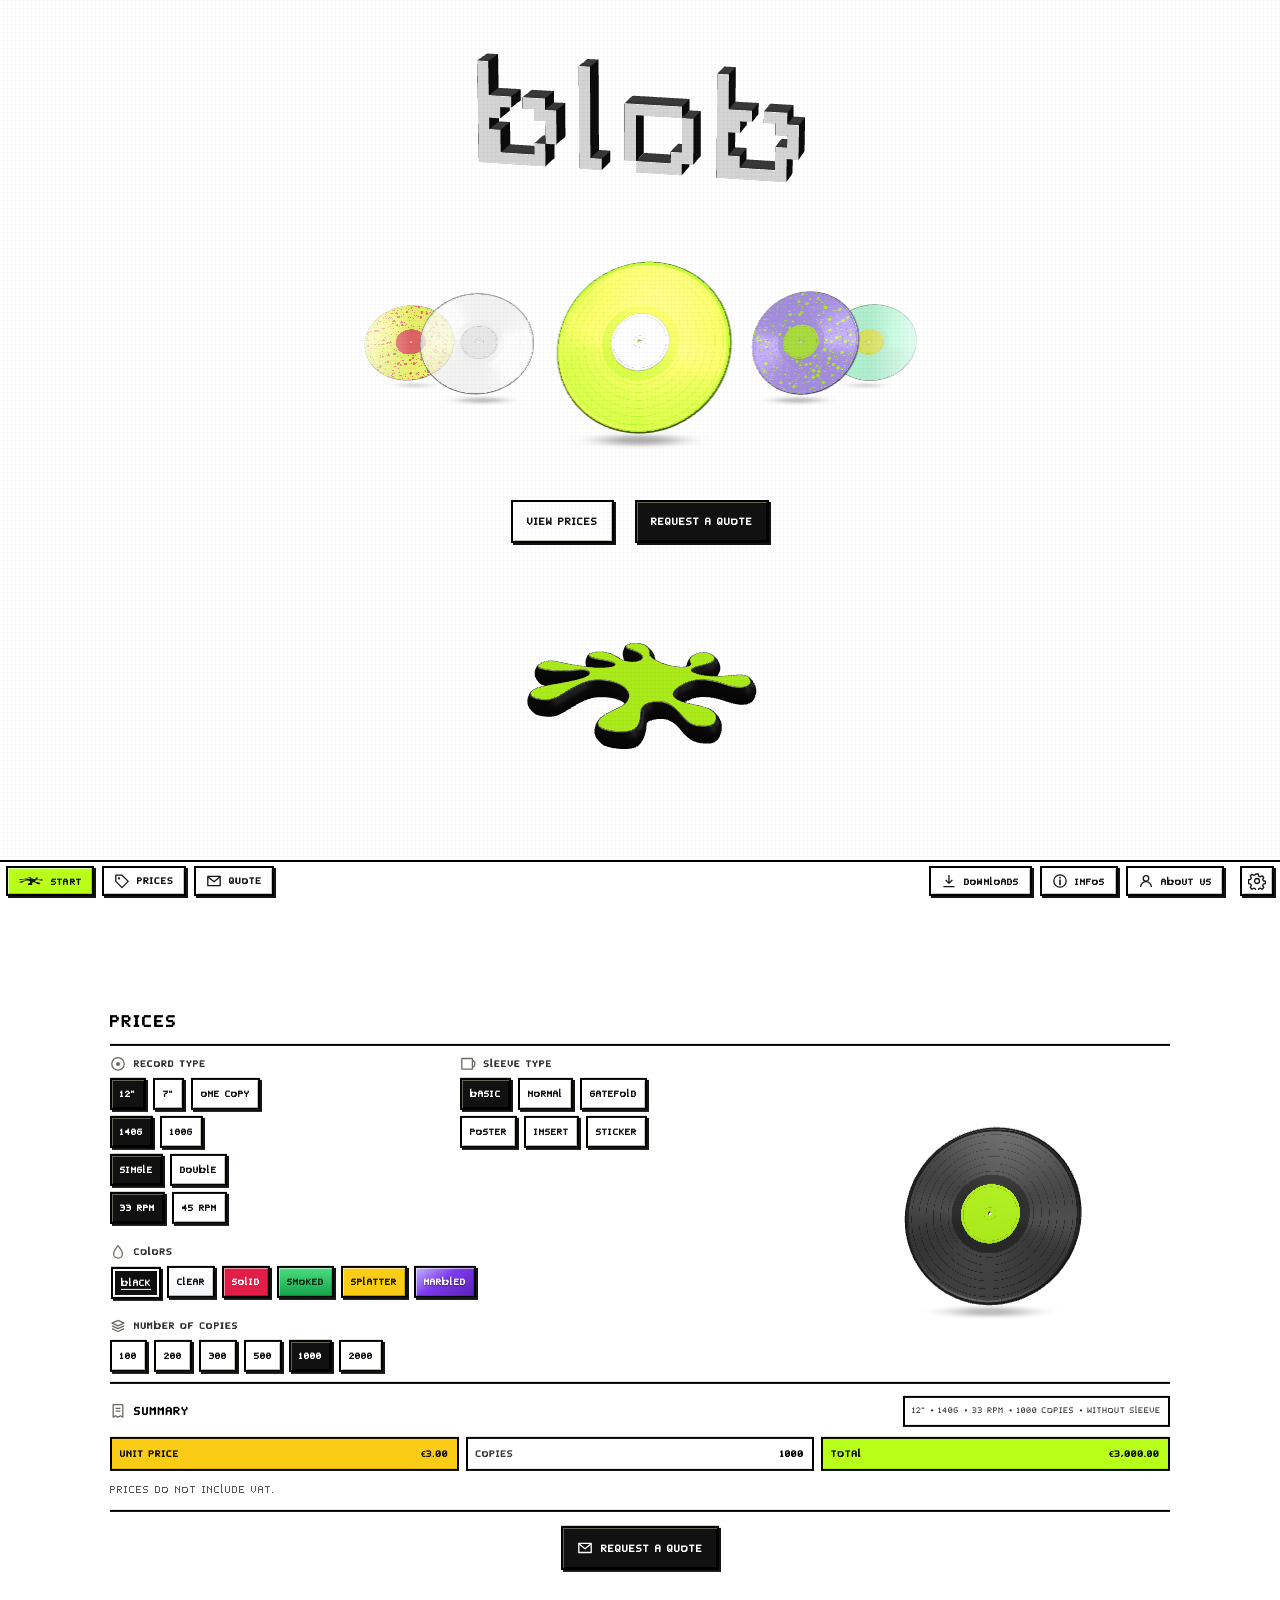
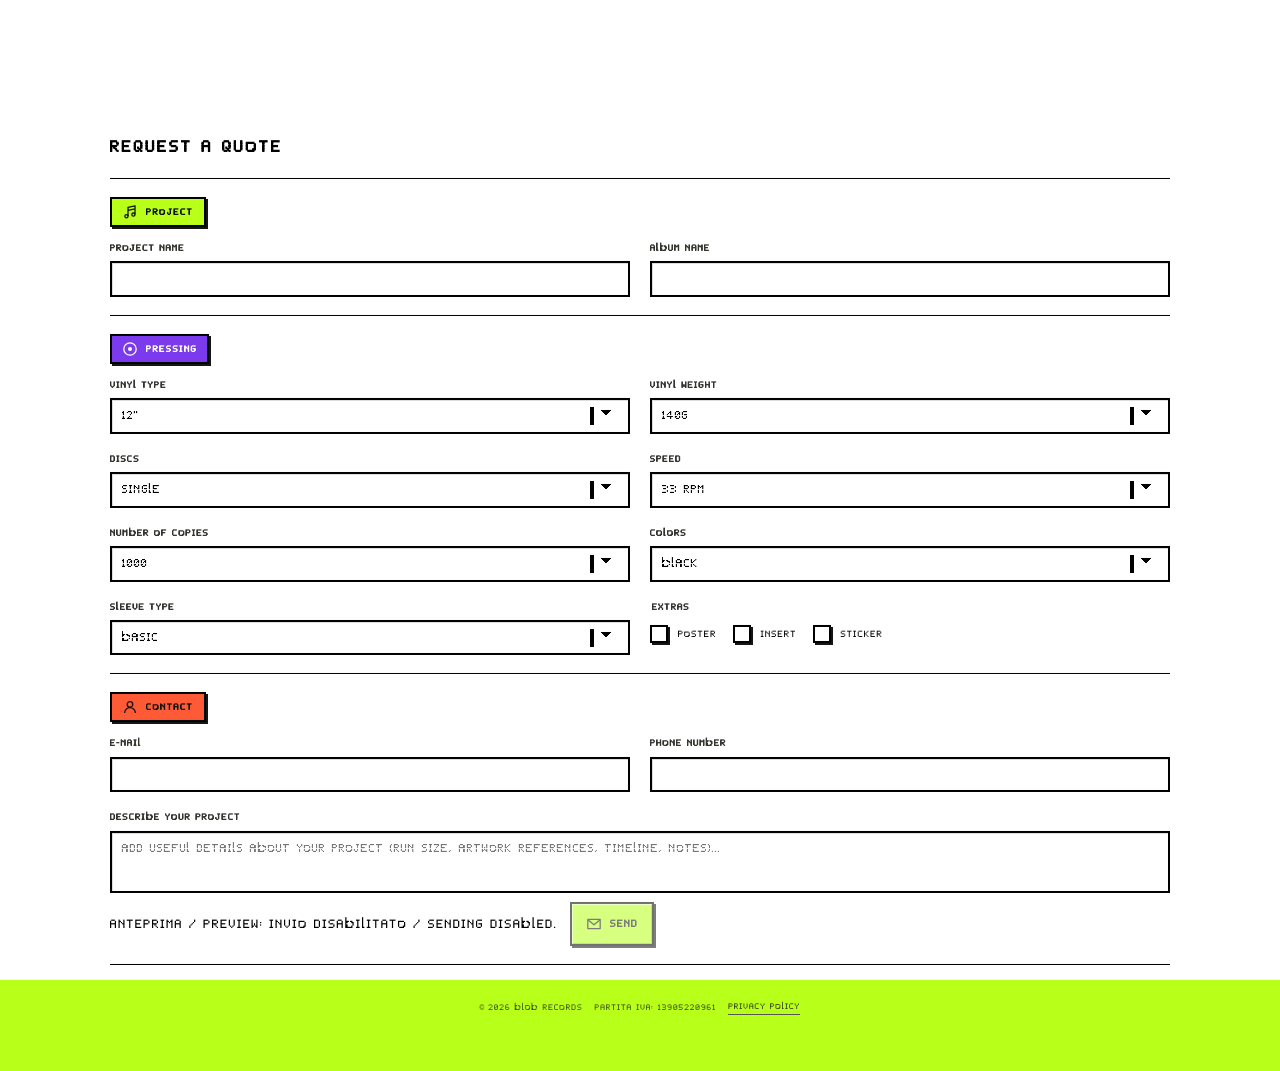
<file: index.html>
<!doctype html>
<html lang="it" data-lang="it">
  <head>
    <meta charset="UTF-8" />
    <meta name="robots" content="noindex, nofollow, noarchive" />
    <meta http-equiv="Content-Security-Policy" content="default-src 'self'; script-src 'self' 'unsafe-inline'; style-src 'self' 'unsafe-inline' https://fonts.googleapis.com; font-src 'self' https://fonts.gstatic.com; img-src 'self' data: blob:; connect-src 'self'; form-action 'none'; object-src 'none'; base-uri 'self'" />
    <script>try{if(sessionStorage.getItem('blob-theme')==='dark')document.documentElement.dataset.theme='dark';}catch(e){}</script>
    <script>(function(){var d=document.documentElement,m='3d';try{if(sessionStorage.getItem('blob-start-logo-mode')==='2d')m='2d';}catch(e){}d.dataset.viewMode=m;if(m!=='3d'||location.protocol==='file:'||!window.fetch)return;var get=function(u){var p=fetch(u).then(function(r){if(!r.ok)throw Error('Mesh unavailable');return r.arrayBuffer();});p.catch(function(){});return p;};window.BLOB_MESH_PRELOAD={logo:get('./start-logo/logo-mesh.bin'),text:get('./start-logo/wordmark-mesh.bin')};})();</script>
    <meta name="viewport" content="width=device-width, initial-scale=1.0" />
    <title>BLOB Records - Custom vinyls, made your way</title>
    
    <meta
      name="description"
      content='Pressing vinili 12", 7" e copie singole. Prezzi e richiesta preventivo.'
    />
    <link rel="canonical" href="https://boemiurgo.github.io/blob-site-preview/" />
    <link rel="icon" href="./favicon.png?v=white-2" type="image/png" sizes="96x96" />
    <link rel="icon" href="./favicon-192.png?v=white-2" type="image/png" sizes="192x192" />
    <link rel="icon" href="./favicon.ico?v=white-2" sizes="32x32" />
    <link rel="apple-touch-icon" sizes="180x180" href="./apple-touch-icon.png?v=white-2" />
    <link rel="manifest" href="./site.webmanifest" />
    <meta name="theme-color" content="#f6f6f1" />
    <meta name="msapplication-TileColor" content="#ffffff" />
    <meta name="msapplication-TileImage" content="./assets/mstile-144x144.png?v=white-2" />
    <meta property="og:type" content="website" />
    <meta property="og:site_name" content="BLOB Records" />
    <meta property="og:title" content="BLOB Records - Custom vinyls, made your way" />
    <meta
      property="og:description"
      content='Pressing vinili 12", 7" e copie singole. Prezzi e richiesta preventivo.'
    />
    <meta property="og:url" content="https://boemiurgo.github.io/blob-site-preview/" />
    <meta property="og:image" content="https://boemiurgo.github.io/blob-site-preview/assets/og-image.png" />
    <meta property="og:image:width" content="1200" />
    <meta property="og:image:height" content="630" />
    <meta property="og:image:alt" content="Blob Records logo" />
    <meta name="twitter:card" content="summary_large_image" />
    <meta name="twitter:title" content="BLOB Records - Custom vinyls, made your way" />
    <meta name="twitter:image" content="https://boemiurgo.github.io/blob-site-preview/assets/og-image.png" />
    <script type="application/ld+json">
      {
        "@context": "https://schema.org",
        "@graph": [
          {
            "@type": "WebSite",
            "name": "BLOB Records",
            "alternateName": "BLOB Records - Custom vinyls, made your way",
            "url": "https://boemiurgo.github.io/blob-site-preview/"
          },
          {
            "@type": "Organization",
            "name": "BLOB Records",
            "url": "https://boemiurgo.github.io/blob-site-preview/",
            "logo": {
              "@type": "ImageObject",
              "url": "https://boemiurgo.github.io/blob-site-preview/assets/logo.png",
              "width": 512,
              "height": 512
            }
          }
        ]
      }
    </script>
    <link rel="stylesheet" href="./styles.css" />
    <link rel="stylesheet" href="./studio.css" />
    <link rel="preconnect" href="https://fonts.googleapis.com" />
    <link rel="preconnect" href="https://fonts.gstatic.com" crossorigin />
    <link href="https://fonts.googleapis.com/css2?family=Press+Start+2P&display=swap" rel="stylesheet" />
  </head>
  <body>
    <a class="skip-link" href="#main" data-i18n="skip.toContent">Vai al contenuto</a>

    <svg width="0" height="0" style="position:absolute" aria-hidden="true">
      <symbol id="i-disc" viewBox="0 0 16 16"><circle cx="8" cy="8" r="6.2" fill="none" stroke="currentColor" stroke-width="1.3"/><circle cx="8" cy="8" r="2" fill="currentColor"/></symbol>
      <symbol id="i-sleeve" viewBox="0 0 16 16"><rect x="1.8" y="2.6" width="10.6" height="10.6" fill="none" stroke="currentColor" stroke-width="1.3" stroke-linejoin="round"/><path d="M12.4 4.2a4 4 0 0 1 0 7.4" fill="none" stroke="currentColor" stroke-width="1.3"/></symbol>
      <symbol id="i-stack" viewBox="0 0 16 16"><path d="M2 5.2 8 2.4l6 2.8-6 2.8Z M2 8l6 2.8L14 8 M2 10.8l6 2.8 6-2.8" fill="none" stroke="currentColor" stroke-width="1.3" stroke-linejoin="round"/></symbol>
      <symbol id="i-drop" viewBox="0 0 16 16"><path d="M8 1.8C10.6 5 12.4 7.4 12.4 9.8a4.4 4.4 0 0 1-8.8 0C3.6 7.4 5.4 5 8 1.8Z" fill="none" stroke="currentColor" stroke-width="1.3" stroke-linejoin="round"/></symbol>
      <symbol id="i-weight" viewBox="0 0 16 16"><path d="M5.4 5.2a2.6 2.6 0 1 1 5.2 0 M3.6 5.6h8.8l1.4 8H2.2Z" fill="none" stroke="currentColor" stroke-width="1.3" stroke-linejoin="round"/></symbol>
      <symbol id="i-receipt" viewBox="0 0 16 16"><path d="M3.2 1.8h9.6v12.4l-2.4-1.4-2.4 1.4-2.4-1.4-2.4 1.4Z M5.6 5.4h4.8 M5.6 8.2h4.8" fill="none" stroke="currentColor" stroke-width="1.3" stroke-linejoin="round"/></symbol>
      <symbol id="i-note" viewBox="0 0 16 16"><path d="M6 12.2V3.4l7-1.6v8.8 M6 6.4l7-1.6" fill="none" stroke="currentColor" stroke-width="1.3" stroke-linejoin="round"/><circle cx="4.4" cy="12.2" r="1.6" fill="none" stroke="currentColor" stroke-width="1.3"/><circle cx="11.4" cy="10.6" r="1.6" fill="none" stroke="currentColor" stroke-width="1.3"/></symbol>
      <symbol id="i-mail" viewBox="0 0 16 16"><rect x="1.8" y="3.4" width="12.4" height="9.2" fill="none" stroke="currentColor" stroke-width="1.3" stroke-linejoin="round"/><path d="m2.2 4 5.8 4.8L13.8 4" fill="none" stroke="currentColor" stroke-width="1.3" stroke-linejoin="round"/></symbol>
      <symbol id="i-user" viewBox="0 0 16 16"><circle cx="8" cy="5.4" r="2.8" fill="none" stroke="currentColor" stroke-width="1.3"/><path d="M2.6 14a5.4 5.4 0 0 1 10.8 0" fill="none" stroke="currentColor" stroke-width="1.3"/></symbol>
      <symbol id="i-info" viewBox="0 0 16 16"><circle cx="8" cy="8" r="6.2" fill="none" stroke="currentColor" stroke-width="1.3"/><path d="M8 7.2v4.2 M8 4.6v.2" fill="none" stroke="currentColor" stroke-width="1.6" stroke-linecap="square"/></symbol>
      <symbol id="i-download" viewBox="0 0 16 16"><path d="M8 2v8.4 M4.6 7l3.4 3.4L11.4 7 M2.4 13.6h11.2" fill="none" stroke="currentColor" stroke-width="1.3" stroke-linejoin="round"/></symbol>
      <symbol id="i-settings" viewBox="0 0 16 16"><path d="M6.9 1.8h2.2l.4 1.9 1.3.6 1.7-1 1.5 1.5-1 1.7.6 1.3 1.9.4v2.2l-1.9.4-.6 1.3 1 1.7-1.5 1.5-1.7-1-1.3.6-.4 1.9H6.9l-.4-1.9-1.3-.6-1.7 1-1.5-1.5 1-1.7-.6-1.3-1.9-.4V6.9l1.9-.4.6-1.3-1-1.7 1.5-1.5 1.7 1 1.3-.6Z" fill="none" stroke="currentColor" stroke-width="1.2" stroke-linejoin="round"/><circle cx="8" cy="8" r="2.2" fill="none" stroke="currentColor" stroke-width="1.2"/></symbol>
      <symbol id="i-tag" viewBox="0 0 16 16"><path d="M1.8 8.4V2.2h6.2l6.2 6.2-6.2 6.2Z" fill="none" stroke="currentColor" stroke-width="1.3" stroke-linejoin="round"/><circle cx="5" cy="5.4" r="1.1" fill="currentColor"/></symbol>
    </svg>
    <div class="desktop">
      <main id="main">
        <div class="crt" id="top">
          <div class="window window--screen window--main" id="mainWindow">
            <div class="window__titlebar">
              <span class="window__title">
                <img class="window__icon" src="./assets/blob-flat-logo.svg" alt="" aria-hidden="true" />
                <span data-i18n="window.mainTitle">Blob Records</span>
              </span>
              <div class="window__controls">
                <button type="button" class="window__btn window__btn--up" data-window-action="up" aria-label="Previous window" data-i18n-aria-label="window.up" disabled></button>
                <button type="button" class="window__btn window__btn--down" data-window-action="down" aria-label="Next window" data-i18n-aria-label="window.down"></button>
              </div>
            </div>

            <div class="window__body">
<section class="hero">
                <div class="container hero__inner">
                  <div class="hero__copy">
                    <div class="hero-logo hero-wordmark" data-logo3d="text" data-mode="3d">
                      <img class="hero-logo__img" width="1810" height="606" fetchpriority="high" src="./start-logo/wordmark-only.svg" alt="BLOB" />
                    </div>
                    <div class="start-record" tabindex="0" role="group" aria-label="Vinyl colors" aria-roledescription="carousel">
                      <canvas aria-hidden="true"></canvas>
                      <div class="start-record__fallback" aria-hidden="true"></div>
                    </div>

                    <div class="hero__actions">
                      <a class="button button--ghost" href="#prices" data-i18n="hero.ctaPrices">Vedi prezzi</a>
                      <a class="button button--primary" href="#quote" data-i18n="hero.ctaQuote">Richiedi un preventivo</a>
                    </div>
                  </div>

                  <div class="hero__visual">
                    <div class="hero-logo" data-logo3d data-mode="3d">
                      <img class="hero-logo__img" width="1774" height="887" fetchpriority="high" src="./start-logo/logo-only.svg" alt="BLOB logo" />
                    </div>
                    
                    <p id="logoModeStatus" role="status"></p>
                  </div>
                </div>
              </section>
            </div>
          </div>
        </div>

        <div class="crt" id="prices">
          <div class="window window--screen">
            <div class="window__titlebar">
              <span class="window__title">
                <img class="window__icon" src="./assets/blob-flat-logo.svg" alt="" aria-hidden="true" />
                <span data-i18n="window.pricesTitle">Prezzi</span>
              </span>
              <div class="window__controls">
                <button type="button" class="window__btn window__btn--up" data-window-action="up" aria-label="Previous window" data-i18n-aria-label="window.up"></button>
                <button type="button" class="window__btn window__btn--down" data-window-action="down" aria-label="Next window" data-i18n-aria-label="window.down"></button>
              </div>
            </div>

            <div class="window__body">
              <section class="prices">
                <div class="container">
                  <div class="section-head">
                    <h2 class="section-title editable" data-edit-key="prices.title">Prezzi</h2>
                  </div>

                  <div class="prices-workspace"><div class="prices__grid">
                    <div class="prices__panel prices__panel--record">
                      <h3 class="panel-title"><svg class="icon section-icon" aria-hidden="true"><use href="#i-disc"/></svg><span data-i18n="prices.recordTypes">Tipo di disco</span></h3>
                      <div class="chips" role="group" aria-label="Record types">
                        <button class="chip is-active" data-group="record" data-value="12">12"</button>
                        <button class="chip" data-group="record" data-value="7">7"</button>
                        <button class="chip" data-group="record" data-value="single">
                          <span data-i18n="option.record.single">Copia singola</span>
                        </button>
                      </div>
                      <p class="prices__chip-group-label" id="pricesWeightLabel"><svg class="icon section-icon" aria-hidden="true"><use href="#i-weight"/></svg><span data-i18n="prices.vinylWeight">Vinyl weight</span></p>
                      <div
                        class="chips chips--wrap"
                        role="group"
                        aria-label="Vinyl weight"
                        data-i18n-aria-label="prices.vinylWeight"
                      >
                        <button type="button" class="chip is-active" data-group="weight" data-value="140">140g</button>
                        <button type="button" class="chip" data-group="weight" data-value="180">180g</button>
                      </div>
                      <p class="prices__chip-group-label" id="pricesDiscsLabel"><svg class="icon section-icon" aria-hidden="true"><use href="#i-disc"/></svg><span data-i18n="prices.discs">Dischi</span></p>
                      <div class="chips chips--wrap" id="pricesDiscsChips" role="group" aria-label="Discs" data-i18n-aria-label="prices.discs">
                        <button type="button" class="chip is-active" data-group="discs" data-value="1" data-i18n="option.discs.1">Singolo</button>
                        <button type="button" class="chip" data-group="discs" data-value="2" data-i18n="option.discs.2">Doppio</button>
                      </div>
                      <p class="prices__chip-group-label" id="pricesRpmLabel"><svg class="icon section-icon" aria-hidden="true"><use href="#i-note"/></svg><span data-i18n="prices.rpm">Velocità</span></p>
                      <div class="chips chips--wrap" id="pricesRpmChips" role="group" aria-label="Speed" data-i18n-aria-label="prices.rpm">
                        <button type="button" class="chip is-active" data-group="rpm" data-value="33">33 RPM</button>
                        <button type="button" class="chip" data-group="rpm" data-value="45">45 RPM</button>
                      </div>
                    </div>

                    <div class="prices__panel prices__panel--sleeve">
                      <h3 class="panel-title"><svg class="icon section-icon" aria-hidden="true"><use href="#i-sleeve"/></svg><span data-i18n="prices.sleeveTypes">Tipo di copertina</span></h3>
                      <div class="chips" role="group" aria-label="Sleeve types">
                        <button class="chip is-active" data-group="sleeve" data-value="basic">
                          <span data-i18n="option.sleeve.basic">Basic (senza copertina)</span>
                        </button>
                        <button class="chip" data-group="sleeve" data-value="printed">
                          <span data-i18n="option.sleeve.printed">Normale</span>
                        </button>
                        <button class="chip" data-group="sleeve" data-value="gatefold">Gatefold</button>
                      </div>
                      <p class="prices__chip-group-label" id="pricesExtrasLabel"><svg class="icon section-icon" aria-hidden="true"><use href="#i-tag"/></svg><span data-i18n="form.extras">Extra</span></p>
                      <div class="chips chips--wrap" id="pricesExtrasChips" role="group" aria-label="Extras" data-i18n-aria-label="form.extras">
                        <button type="button" class="chip" data-extra="poster" aria-pressed="false" data-i18n="form.optionExtrasPoster">Poster</button>
                        <button type="button" class="chip" data-extra="insert" aria-pressed="false" data-i18n="form.optionExtrasInsert">Inserto</button>
                        <button type="button" class="chip" data-extra="sticker" aria-pressed="false" data-i18n="form.optionExtrasSticker">Sticker</button>
                      </div>
                      
                    </div>

                    <div class="prices__panel prices__panel--qty">
                      <h3 class="panel-title"><svg class="icon section-icon" aria-hidden="true"><use href="#i-stack"/></svg><span data-i18n="prices.qty">Numero di copie</span></h3>
                      <div class="chips chips--wrap" aria-label="Numero di copie" id="qtyChips">
                        <button class="chip" data-group="qty" data-value="100">100</button>
                        <button class="chip" data-group="qty" data-value="200">200</button>
                        <button class="chip" data-group="qty" data-value="300">300</button>
                        <button class="chip" data-group="qty" data-value="500">500</button>
                        <button class="chip is-active" data-group="qty" data-value="1000">1000</button>
                        <button class="chip" data-group="qty" data-value="2000">2000</button>
                      </div>
                    </div>

                    <div class="prices-preview-row"><div class="prices__panel prices__panel--wide prices__panel--colors" id="pricesColorPanel">
                      <h3 class="panel-title"><svg class="icon section-icon" aria-hidden="true"><use href="#i-drop"/></svg><span data-i18n="prices.colors">Colors</span></h3>
                      <div
                        class="chips chips--wrap"
                        role="group"
                        aria-label="Colors"
                        data-i18n-aria-label="prices.colors"
                      >
                        <button class="chip is-active" data-group="color" data-value="black">Black</button>
                        <button class="chip" data-group="color" data-value="clear">Clear</button>
                        <button class="chip" data-group="color" data-value="solid color" data-i18n="form.optionColorSolid">
                          Solid
                        </button>
                        <button class="chip" data-group="color" data-value="smoked">Smoked</button>
                        <button class="chip" data-group="color" data-value="splatter">Splatter</button>
                        <button class="chip" data-group="color" data-value="marbled" data-i18n="form.optionColorMarbled">
                          Marbled
                        </button>
                      </div>
                      
                    </div><figure class="record-preview" data-sleeve="basic" data-record="12"><div class="record-preview__bar">Preview</div><div class="record-preview__stage"><img class="record-preview__sleeve record-preview__sleeve--normal" src="[data-uri]" alt="" width="560" height="560" /><img class="record-preview__sleeve record-preview__sleeve--gatefold" src="[data-uri]" alt="" width="972" height="524" /><img class="record-preview__disc" id="recordPreview" src="./assets/record-black.webp" width="560" height="558" alt="Black vinyl record illustration" decoding="async" /></div></figure></div>
                  </div>

                  </div><div class="prices__details" aria-live="polite">
                    <div class="details-card">
                      <div class="details-card__head">
                        <h3 class="details-title"><svg class="icon section-icon" aria-hidden="true"><use href="#i-receipt"/></svg><span data-i18n="prices.summary">Riepilogo</span></h3>
                        <span class="details-badge" id="selectionBadge">12" • 140g • 1000 copie • Solo vinile</span>
                      </div>

                      <div class="details-table" role="table" aria-label="Price breakdown">
                        <div class="details-row" role="row">
                          <div class="details-cell details-cell--label" role="cell" data-i18n="prices.unitPrice">
                            Prezzo unitario
                          </div>
                          <div class="details-cell details-cell--value" role="cell" id="priceUnit">
                            —
                          </div>
                        </div>
                        <div class="details-row" role="row">
                          <div class="details-cell details-cell--label" role="cell" data-i18n="prices.copies">
                            Copie
                          </div>
                          <div class="details-cell details-cell--value" role="cell" id="priceQty">
                            —
                          </div>
                        </div>
                        <div class="details-row details-row--total" role="row">
                          <div class="details-cell details-cell--label" role="cell" data-i18n="prices.total">
                            Totale
                          </div>
                          <div class="details-cell details-cell--value" role="cell" id="priceTotal">
                            —
                          </div>
                        </div>
                      </div>

                      <p class="details-note">
                        <span class="editable" data-edit-key="prices.note">
                          I prezzi non includono IVA.
                        </span>
                      </p>
                    </div>
                  </div>
                  <div class="hero__actions">
                    <a class="button button--primary" href="#quote"><svg class="icon section-icon" aria-hidden="true"><use href="#i-mail"/></svg><span data-i18n="hero.ctaQuote">Richiedi un preventivo</span></a>
                  </div>
                </div>
              </section>
            </div>
          </div>
        </div>

        <div class="crt" id="quote">
          <div class="window window--screen">
            <div class="window__titlebar">
              <span class="window__title">
                <img class="window__icon" src="./assets/blob-flat-logo.svg" alt="" aria-hidden="true" />
                <span data-i18n="window.contactTitle">Preventivo</span>
              </span>
              <div class="window__controls">
                <button type="button" class="window__btn window__btn--up" data-window-action="up" aria-label="Previous window" data-i18n-aria-label="window.up"></button>
                <button type="button" class="window__btn window__btn--down" data-window-action="down" aria-label="Next window" data-i18n-aria-label="window.down" disabled></button>
              </div>
            </div>

            <div class="window__body">
              <section class="quote">
                <div class="container quote__inner">
                  <div class="section-head">
                    <h2 class="section-title editable" data-edit-key="contact.title">Contattaci</h2>
                  </div>

                  <form class="form form--quote" id="quoteForm" action="#" method="POST" accept-charset="UTF-8" autocomplete="off">
                    <div class="form__section form__section--light">
                      <h3 class="panel-title"><svg class="icon section-icon" aria-hidden="true"><use href="#i-note"/></svg><span data-i18n="form.sectionProject">Progetto</span></h3>
                      <div class="form__grid">
                        <label class="field">
                          <span class="field__label" data-i18n="form.projectName">Nome progetto</span>
                          <input class="field__input" name="projectName" required />
                        </label>

                        <label class="field">
                          <span class="field__label" data-i18n="form.albumName">Nome album</span>
                          <input class="field__input" name="albumName" required />
                        </label>
                      </div>
                    </div>

                    <div class="form__section form__section--muted">
                      <h3 class="panel-title"><svg class="icon section-icon" aria-hidden="true"><use href="#i-disc"/></svg><span data-i18n="form.sectionPressing">Stampa</span></h3>
                      <div class="form__grid">
                        <label class="field">
                          <span class="field__label" data-i18n="form.vinylType">Tipo di vinile</span>
                          <select class="field__input" name="vinylType" required>
                            <option value="12&quot;" data-i18n="form.optionVinyl12">12"</option>
                            <option value="7&quot;" data-i18n="form.optionVinyl7">7"</option>
                            <option value="Single" data-i18n="form.optionVinylSingle">Single</option>
                          </select>
                        </label>

                        <label class="field" id="vinylWeightWrap">
                          <span class="field__label" data-i18n="form.vinylWeight">Vinyl weight</span>
                          <select class="field__input" name="vinylWeight" id="vinylWeightSelect">
                            <option value="140">140g</option>
                            <option value="180">180g</option>
                          </select>
                        </label>

                        <label class="field" id="quoteDiscsWrap">
                          <span class="field__label" data-i18n="prices.discs">Dischi</span>
                          <select class="field__input" name="discs" id="quoteDiscsSelect">
                            <option value="1" data-i18n="option.discs.1">Singolo</option>
                            <option value="2" data-i18n="option.discs.2">Doppio</option>
                          </select>
                        </label>

                        <label class="field" id="quoteRpmWrap">
                          <span class="field__label" data-i18n="prices.rpm">Velocità</span>
                          <select class="field__input" name="rpm" id="quoteRpmSelect">
                            <option value="33">33 RPM</option>
                            <option value="45">45 RPM</option>
                          </select>
                        </label>

                        <label class="field">
                          <span class="field__label" data-i18n="form.qty">Numero di copie</span>
                          <select class="field__input" name="qty" required id="quoteQtySelect" autocomplete="off">
                            <option value="100">100</option>
                            <option value="200">200</option>
                            <option value="300">300</option>
                            <option value="500">500</option>
                            <option value="1000" selected>1000</option>
                            <option value="2000">2000</option>
                          </select>
                        </label>

                        <label class="field">
                          <span class="field__label" data-i18n="form.color">Colors</span>
                          <select class="field__input" name="color" required>
                            <option value="black" data-i18n="form.optionColorBlack">Black</option>
                            <option value="clear" data-i18n="form.optionColorClear">Clear</option>
                            <option value="solid color" data-i18n="form.optionColorSolid">Solid</option>
                            <option value="smoked" data-i18n="form.optionColorSmoked">Smoked</option>
                            <option value="splatter" data-i18n="form.optionColorSplatter">Splatter</option>
                            <option value="marbled" data-i18n="form.optionColorMarbled">Marbled</option>
                          </select>
                        </label>

                        <label class="field">
                          <span class="field__label" data-i18n="form.sleeveType">Tipo di copertina</span>
                          <select class="field__input" name="sleeveType" required>
                            <option value="Basic" data-i18n="form.optionSleeveBasic">Basic</option>
                            <option value="Normale" data-i18n="form.optionSleeveStandard">Normale</option>
                            <option value="Gatefold" data-i18n="form.optionSleeveGatefold">Gatefold</option>
                          </select>
                        </label>

                        <fieldset class="field field--extras">
                          <legend class="field__label" data-i18n="form.extras">Extra</legend>
                          <div class="field__checks">
                            <label class="field__check"><input type="checkbox" name="extras" value="poster" /><span data-i18n="form.optionExtrasPoster">Poster</span></label>
                            <label class="field__check"><input type="checkbox" name="extras" value="insert" /><span data-i18n="form.optionExtrasInsert">Inserto</span></label>
                            <label class="field__check"><input type="checkbox" name="extras" value="sticker" /><span data-i18n="form.optionExtrasSticker">Sticker</span></label>
                          </div>
                        </fieldset>
                      </div>
                    </div>

                    <div class="form__section form__section--warm">
                      <h3 class="panel-title"><svg class="icon section-icon" aria-hidden="true"><use href="#i-user"/></svg><span data-i18n="form.sectionContact">Contatti</span></h3>
                      <div class="form__grid">
                        <label class="field">
                          <span class="field__label" data-i18n="form.email">E-mail</span>
                          <input class="field__input" type="email" name="email" autocomplete="email" required />
                        </label>

                        <label class="field">
                          <span class="field__label" data-i18n="form.phone">Phone number</span>
                          <input class="field__input" type="tel" name="phone" autocomplete="tel" required />
                        </label>

                        <label class="field field--full">
                          <span class="field__label" data-i18n="form.projectDescription">Descrivi il tuo progetto</span>
                          <textarea
                            class="field__input field__input--area"
                            name="projectDescription"
                            rows="5"
                            data-i18n-placeholder="form.projectDescriptionPlaceholder"
                            required
                          ></textarea>
                        </label>
                      </div>

                      <div class="form__actions">
                        <p role="note" style="grid-column:1/-1">Anteprima / Preview: invio disabilitato / sending disabled.</p><button class="button button--primary" type="submit" disabled title="Preview only"><svg class="icon section-icon" aria-hidden="true"><use href="#i-mail"/></svg><span data-i18n="form.send">Invia</span></button>
                      </div>
                    </div>
                  </form>
                </div>
              </section>
            </div>
          </div>
        </div>

        <div class="crt" id="footer-window">
          <div class="window window--screen window--compact">
            <div class="window__titlebar">
              <span class="window__title">
                <img class="window__icon" src="./assets/blob-flat-logo.svg" alt="" aria-hidden="true" />
                <span data-i18n="footer.brand">Blob Records</span>
              </span>
              <div class="window__controls">
                <button type="button" class="window__btn window__btn--up" data-window-action="up" aria-label="Previous window" data-i18n-aria-label="window.up"></button>
                <button type="button" class="window__btn window__btn--down" data-window-action="down" aria-label="Next window" data-i18n-aria-label="window.down" disabled></button>
              </div>
            </div>

            <div class="window__body">
              <footer class="footer">
                <div class="footer__inner">
                  <span class="footer__text">© <span id="year"></span> <span data-i18n="footer.brand">Blob Records</span></span>
                  <span class="footer__text">Partita IVA: 13905220961</span>
                  <a class="footer__link" href="./privacy.html" target="_blank" rel="noopener noreferrer">Privacy Policy</a>
                </div>
              </footer>
            </div>
          </div>
        </div>
      </main>

      <aside class="taskbar" role="complementary" aria-label="Barra delle applicazioni" data-i18n-aria-label="taskbar.aria">
        <button type="button" class="taskbar__start" id="startButton" aria-label="Menu" data-i18n-aria-label="taskbar.menu">
          <img class="taskbar__logo" src="./assets/blob-flat-logo.svg" alt="Blob" />
          <span>Start</span>
        </button>
        <div class="taskbar__tasks">
          <a class="taskbar__task" href="#prices" aria-label="Prezzi" data-i18n-aria-label="taskbar.prices"><svg class="icon" aria-hidden="true"><use href="#i-tag"/></svg><span data-i18n="taskbar.prices">Prezzi</span></a>
          <a class="taskbar__task" href="#quote" aria-label="Preventivo" data-i18n-aria-label="taskbar.quote"><svg class="icon" aria-hidden="true"><use href="#i-mail"/></svg><span data-i18n="taskbar.quote">Richiedi preventivo</span></a>
        </div>
        <div class="taskbar__extras">
          <button type="button" class="taskbar__task taskbar__infos" id="downloadFilesButton" aria-label="Downloads" data-i18n-aria-label="taskbar.downloadFilesButton" aria-expanded="false">
            <svg class="icon" aria-hidden="true"><use href="#i-download"/></svg><span data-i18n="taskbar.downloadFiles">Downloads</span>
          </button>
          <button type="button" class="taskbar__task taskbar__infos" id="infosButton" aria-label="Infos" data-i18n-aria-label="taskbar.infosButton" aria-expanded="false">
            <svg class="icon" aria-hidden="true"><use href="#i-info"/></svg><span data-i18n="taskbar.infos">Infos</span>
          </button>
          <button type="button" class="taskbar__task taskbar__infos" id="storyButton" aria-label="About us" data-i18n-aria-label="taskbar.storyButton" aria-expanded="false">
            <svg class="icon" aria-hidden="true"><use href="#i-user"/></svg><span data-i18n="taskbar.story">About us</span>
          </button>
        </div>
        <button type="button" class="taskbar__settings" id="settingsButton" aria-label="Settings" data-i18n-aria-label="settings.open" aria-expanded="false" aria-controls="settingsPanel">
          <svg class="icon" aria-hidden="true"><use href="#i-settings"/></svg>
        </button>
      </aside>

      <!-- Settings: language, 2D/3D view and theme (opened by the taskbar gear). -->
      <section class="settings-panel" id="settingsPanel" aria-label="Settings" data-i18n-aria-label="settings.title" hidden>
        <div class="settings-panel__row">
          <span class="settings-panel__label" data-i18n="hero.language">Lingua</span>
          <div class="settings-panel__group" role="group" aria-label="Language">
            <button type="button" class="settings-panel__btn" id="langIt" data-lang-button="it" aria-label="Italiano" aria-pressed="true"><span class="taskbar__flag taskbar__flag--it" aria-hidden="true"></span>IT</button>
            <button type="button" class="settings-panel__btn" id="langEn" data-lang-button="en" aria-label="English" aria-pressed="false"><span class="taskbar__flag taskbar__flag--england" aria-hidden="true"></span>EN</button>
          </div>
        </div>
        <div class="settings-panel__row">
          <span class="settings-panel__label" data-i18n="hero.viewMode">Visualizzazione</span>
          <div class="settings-panel__group logo-mode-controls" role="group" aria-label="2D / 3D">
            <button type="button" class="settings-panel__btn" data-logo-mode="2d" aria-pressed="false">2D</button>
            <button type="button" class="settings-panel__btn" data-logo-mode="3d" aria-pressed="true">3D</button>
          </div>
        </div>
        <div class="settings-panel__row">
          <span class="settings-panel__label" data-i18n="settings.theme">Tema</span>
          <div class="settings-panel__group" role="group" aria-label="Theme" data-i18n-aria-label="settings.theme">
            <button type="button" class="settings-panel__btn" data-theme-option="light" aria-pressed="true" data-i18n="settings.light">Chiaro</button>
            <button type="button" class="settings-panel__btn" data-theme-option="dark" aria-pressed="false" data-i18n="settings.dark">Scuro</button>
          </div>
        </div>
      </section>

      <!-- Mobile-only Start menu (opened by the Start button). -->
      <section
        class="start-panel start-panel--menu is-hidden"
        id="mobileStartMenuPanel"
        aria-label="Menu"
        data-i18n-aria-label="taskbar.menu"
      >
        <div class="start-panel__body">
          <nav class="start-menu" aria-label="Start menu">
            <a class="start-menu__item" href="#top">
              <span>Start</span>
            </a>
            <a class="start-menu__item" href="#prices"><svg class="icon" aria-hidden="true"><use href="#i-tag"/></svg><span data-i18n="taskbar.prices">Prezzi</span></a>
            <a class="start-menu__item" href="#quote"><svg class="icon" aria-hidden="true"><use href="#i-mail"/></svg><span data-i18n="taskbar.quote">Richiedi preventivo</span></a>
            <button type="button" class="start-menu__item" data-mobile-trigger="downloadFilesButton"><svg class="icon" aria-hidden="true"><use href="#i-download"/></svg><span data-i18n="taskbar.downloadFiles">Downloads</span></button>
            <button type="button" class="start-menu__item" data-mobile-trigger="infosButton"><svg class="icon" aria-hidden="true"><use href="#i-info"/></svg><span data-i18n="taskbar.infos">Infos</span></button>
            <button type="button" class="start-menu__item" data-mobile-trigger="storyButton"><svg class="icon" aria-hidden="true"><use href="#i-user"/></svg><span data-i18n="taskbar.story">About us</span></button>
          </nav>
        </div>
      </section>

      <section class="start-panel is-hidden" id="startStoryPanel" aria-label="About us" data-i18n-aria-label="panel.storyAria">
        <div class="start-panel__titlebar">
          <span class="start-panel__title" data-i18n="panel.storyTitle">About us</span>
          <button type="button" class="start-panel__close" id="startStoryClose" aria-label="Close About us panel" data-i18n-aria-label="panel.closeStory">x</button>
        </div>
        <div class="start-panel__body">
          <p class="start-panel__text editable" data-edit-key="story.text">
            We are two friends who grew up trading records, spending weekends in small clubs, and dreaming about
            pressing our own vinyl. Today, Blob Records is our first step: helping artists turn songs into real
            records with care, clear prices, and hands-on support from start to finish. For now we are focused on
            pressing vinyl, and this is only the beginning of our journey.
          </p>
        </div>
      </section>

      <section class="start-panel start-panel--infos is-hidden" id="infosPanel" aria-label="What you need to know" data-i18n-aria-label="panel.infosAria">
        <div class="start-panel__titlebar">
          <span class="start-panel__title" data-i18n="panel.infosTitle">What you need to know</span>
          <button type="button" class="start-panel__close" id="infosClose" aria-label="Close infos panel" data-i18n-aria-label="panel.closeInfos">x</button>
        </div>
        <div class="start-panel__body">
          <p class="start-panel__text editable" data-edit-key="infos.text">
            Before pressing vinyl, prepare your master specifically for vinyl cutting: avoid extreme low-end in stereo,
            control sibilance, and leave enough headroom. Check your track order and side length early, because longer
            sides can reduce volume and impact. Finalize artwork with correct bleed and dimensions, and always review a
            test pressing before approving full production. Plan timeline and budget with margin, since lacquers,
            plating, and pressing each need careful quality checks.
          </p>
        </div>
      </section>

      <section
        class="start-panel start-panel--infos is-hidden"
        id="downloadFilesPanel"
        aria-label="Download files"
        data-i18n-aria-label="panel.downloadAria"
      >
        <div class="start-panel__titlebar">
          <span class="start-panel__title" data-i18n="panel.downloadTitle">Downloads</span>
          <button
            type="button"
            class="start-panel__close"
            id="downloadFilesClose"
            aria-label="Close download panel"
            data-i18n-aria-label="panel.closeDownload"
          >
            x
          </button>
        </div>
        <div class="start-panel__body">
          <p class="start-panel__text download-files__hint" id="downloadFilesHint" hidden data-i18n="panel.downloadHint">
            Click a link to download.
          </p>
          <p class="start-panel__text" id="downloadFilesEmpty" data-i18n="panel.downloadEmpty">
            No downloads available yet. Contact us for materials for your project.
          </p>
          <ul
            class="download-files__list"
            id="downloadFilesList"
            data-i18n-aria-label="panel.downloadListAria"
          ></ul>
        </div>
      </section>

    </div>

    <script src="./start-logo/record3d.js" defer></script>
    <script src="./start-logo/logo3d.js" defer></script>
    <script src="./preview3d.js" defer></script>
    <script src="./app.js" defer></script>
  </body>
</html>
</file>
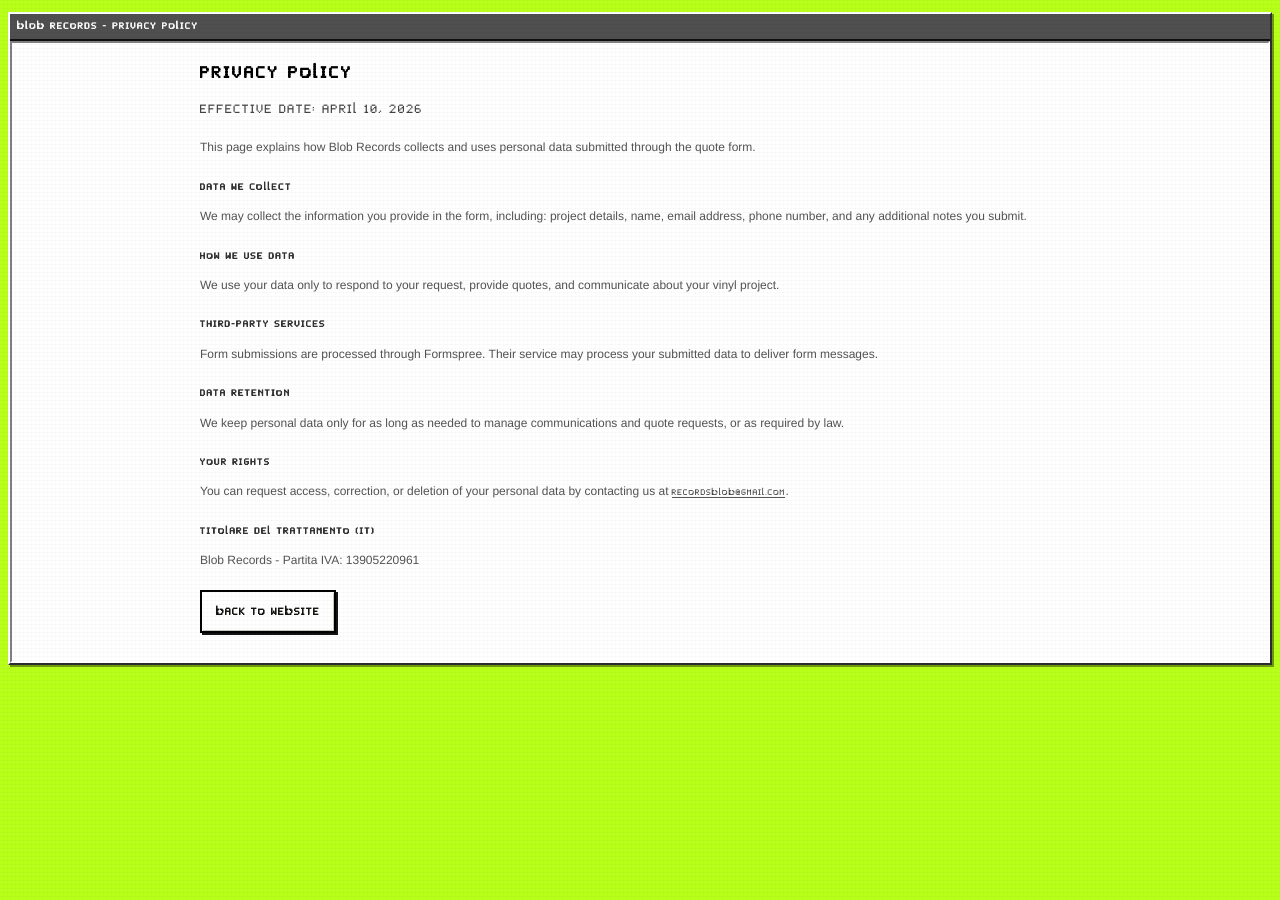
<file: privacy.html>
<!doctype html>
<html lang="en">
  <head>
    <meta charset="UTF-8" />
    <meta name="robots" content="noindex, nofollow, noarchive" />
    <meta http-equiv="Content-Security-Policy" content="default-src 'self'; script-src 'self' 'unsafe-inline'; style-src 'self' 'unsafe-inline' https://fonts.googleapis.com; font-src 'self' https://fonts.gstatic.com; img-src 'self' data: blob:; connect-src 'self'; form-action 'none'; object-src 'none'; base-uri 'self'" />
    <meta name="viewport" content="width=device-width, initial-scale=1.0" />
    <title>Blob Records - Privacy Policy</title>
    <meta
      name="description"
      content="Privacy Policy for Blob Records website and quote request form."
    />
    <link rel="canonical" href="https://boemiurgo.github.io/blob-site-preview/privacy.html" />
    <link rel="icon" href="./favicon.png?v=white-2" type="image/png" sizes="96x96" />
    <link rel="icon" href="./favicon-192.png?v=white-2" type="image/png" sizes="192x192" />
    <link rel="icon" href="./favicon.ico?v=white-2" sizes="32x32" />
    <link rel="apple-touch-icon" sizes="180x180" href="./apple-touch-icon.png?v=white-2" />
    <link rel="manifest" href="./site.webmanifest" />
    <meta name="theme-color" content="#ffffff" />
    <meta name="msapplication-TileColor" content="#ffffff" />
    <meta name="msapplication-TileImage" content="./assets/mstile-144x144.png?v=white-2" />
    <meta property="og:type" content="website" />
    <meta property="og:site_name" content="Blob Records" />
    <meta property="og:title" content="Blob Records - Privacy Policy" />
    <meta
      property="og:description"
      content="Privacy Policy for Blob Records website and quote request form."
    />
    <meta property="og:url" content="https://boemiurgo.github.io/blob-site-preview/privacy.html" />
    <meta property="og:image" content="https://boemiurgo.github.io/blob-site-preview/assets/og-image.png" />
    <meta property="og:image:width" content="1200" />
    <meta property="og:image:height" content="630" />
    <meta name="twitter:card" content="summary_large_image" />
    <meta name="twitter:image" content="https://boemiurgo.github.io/blob-site-preview/assets/og-image.png" />
    <link rel="stylesheet" href="./styles.css" /><link rel="stylesheet" href="./studio.css" /><link rel="stylesheet" href="./studio.css" /><link rel="stylesheet" href="./studio.css" /><link rel="stylesheet" href="./studio.css" />
  </head>
  <body>
    <main class="desktop" style="padding-top: 12px;">
      <section class="crt">
        <div class="window window--screen">
          <div class="window__titlebar">
            <span class="window__title">Blob Records - Privacy Policy</span>
          </div>
          <div class="window__body">
            <section class="container" style="padding: 8px 0 18px;">
              <h1 class="section-title" style="margin-bottom: 14px;">Privacy Policy</h1>
              <p class="section-subtitle" style="margin-bottom: 18px;">
                Effective date: April 10, 2026
              </p>

              <p class="details-note">
                This page explains how Blob Records collects and uses personal data submitted through the quote form.
              </p>

              <h2 class="panel-title" style="margin-top: 22px;">Data We Collect</h2>
              <p class="details-note">
                We may collect the information you provide in the form, including: project details, name, email
                address, phone number, and any additional notes you submit.
              </p>

              <h2 class="panel-title" style="margin-top: 22px;">How We Use Data</h2>
              <p class="details-note">
                We use your data only to respond to your request, provide quotes, and communicate about your vinyl
                project.
              </p>

              <h2 class="panel-title" style="margin-top: 22px;">Third-Party Services</h2>
              <p class="details-note">
                Form submissions are processed through Formspree. Their service may process your submitted data to
                deliver form messages.
              </p>

              <h2 class="panel-title" style="margin-top: 22px;">Data Retention</h2>
              <p class="details-note">
                We keep personal data only for as long as needed to manage communications and quote requests, or as
                required by law.
              </p>

              <h2 class="panel-title" style="margin-top: 22px;">Your Rights</h2>
              <p class="details-note">
                You can request access, correction, or deletion of your personal data by contacting us at
                <a class="footer__link" href="mailto:recordsblob@gmail.com">recordsblob@gmail.com</a>.
              </p>

              <h2 class="panel-title" style="margin-top: 22px;">Titolare del Trattamento (IT)</h2>
              <p class="details-note">
                Blob Records - Partita IVA: 13905220961
              </p>

              <div class="hero__actions" style="justify-content: flex-start;">
                <a class="button button--ghost" href="./index.html">Back to website</a>
              </div>
            </section>
          </div>
        </div>
      </section>
    </main>
  </body>
</html>
</file>
<file: styles.css>
:root {
  /* Vibes Explorer / Windows 98–style */
  --desktop-bg: #b8ff1a;
  --window-title: #4f4f4f;
  --window-title-text: #fff;
  --window-bg: #c0c0c0;
  --window-body: #ffffff;
  --paper: #ffffff;
  --paper-2: #f0f0f0;
  --ink: #000;
  --text: #000;
  --muted: rgba(0, 0, 0, 0.72);
  --line: rgba(0, 0, 0, 0.25);
  --taskbar: linear-gradient(180deg, #4f4f4f 0%, #2a2a2a 16%, #181818 100%);
  --taskbar-border: #fff;
  --taskbar-h: 36px;
  --crt-intensity: 0.7;
  --crt-margin: 12px;
  --container: 1100px;
  /* Page content scale (taskbar / flyouts stay 1:1). */
  --page-zoom: 0.8;
  /* Prices grid panels: very light tints so sections read clearly vs plain white. */
  --prices-panel-record: hsl(210 65% 96%);
  --prices-panel-sleeve: hsl(268 48% 96%);
  --prices-panel-qty: hsl(152 42% 95%);
  --prices-panel-colors: hsl(38 52% 96%);
  --px: "Press Start 2P", ui-monospace, SFMono-Regular, Menlo, Monaco, Consolas,
    "Liberation Mono", "Courier New", monospace;
}

* {
  box-sizing: border-box;
}

html {
  height: 100%;
  overflow-x: hidden;
}

body {
  height: 100%;
  margin: 0;
  min-height: 100vh;
  overflow-x: hidden;
  background: var(--desktop-bg);
  color: var(--text);
  font-family: var(--px);
  line-height: 1.55;
  text-rendering: geometricPrecision;
}

/* Desktop (Tipenso / Windows 98 style) */
.desktop {
  min-height: 100vh;
  width: 100%;
  max-width: 100%;
  overflow-x: clip;
  background: var(--desktop-bg);
  padding-bottom: calc(var(--taskbar-h) + 6px);
}

/* Scales windows/sections only; taskbar and start-panels stay full size.
   No width hack — expanding past 100% caused CRT windows to overflow the viewport. */
#main {
  zoom: var(--page-zoom);
  width: 100%;
  max-width: 100%;
}

/* Main content window with title bar */
.crt {
  max-width: 100%;
  margin: var(--crt-margin);
  border: 2px solid #2d2d2d;
  border-top-color: #fff;
  border-left-color: #fff;
  background: var(--window-bg);
  box-shadow: 2px 2px 0 rgba(0, 0, 0, 0.4);
  transform: translateZ(0);
}

.crt.crt--off {
  filter: none;
}

.crt:not(.crt--off) {
  filter: blur(calc(var(--crt-intensity, 0.7) * 0.4px)) contrast(calc(0.95 + var(--crt-intensity, 0.7) * 0.15));
}

.crt:not(.crt--off) * {
  text-shadow:
    calc(var(--crt-intensity, 0.7) * 0.6px) 0 0 rgba(255, 0, 0, 0.15),
    calc(var(--crt-intensity, 0.7) * -0.6px) 0 0 rgba(0, 0, 255, 0.12);
}

/* Hero CRT: min-height on the section so zoomed #main still fills the viewport above the taskbar. */
#top.crt {
  display: flex;
  flex-direction: column;
  min-height: max(
    420px,
    calc((100vh - var(--taskbar-h) - 6px - (var(--crt-margin) * 2)) / var(--page-zoom))
  );
}

@supports (height: 100dvh) {
  #top.crt {
    min-height: max(
      420px,
      calc((100dvh - var(--taskbar-h) - 6px - (var(--crt-margin) * 2)) / var(--page-zoom))
    );
  }
}

.window--main {
  max-width: 100%;
  flex: 1 1 auto;
  min-height: 0;
  height: auto;
  display: flex;
  flex-direction: column;
}

.window--main .window__body {
  display: flex;
  align-items: center;
  justify-content: center;
  flex: 1 1 auto;
  min-height: 0;
}

.window--main .hero {
  width: 100%;
  padding: 24px 0;
}

.window--screen {
  height: auto;
  display: flex;
  flex-direction: column;
}

.window--compact {
  height: auto;
  width: fit-content;
  min-width: 0;
}

#footer-window .window--compact {
  width: 100%;
}

#footer-window .window__titlebar {
  display: none;
}

#footer-window .window__body {
  border-top: 2px solid #808080;
  background: var(--window-bg);
}

.window--compact .window__body {
  flex: 0 0 auto;
  overflow: visible;
}

.window__titlebar {
  display: flex;
  align-items: center;
  justify-content: space-between;
  min-height: 34px;
  padding: 4px 6px 4px 8px;
  border-bottom: 2px solid #0f0f0f;
  background: var(--window-title);
  color: #f7f7f7;
  font-size: 11px;
  font-weight: 900;
  letter-spacing: 0.05em;
  text-transform: uppercase;
}

.window__title {
  display: inline-flex;
  align-items: center;
  gap: 8px;
}

.window__icon {
  width: 20px;
  height: 20px;
  object-fit: contain;
  image-rendering: auto;
  border-radius: 4px;
}

.window__controls {
  display: flex;
  gap: 4px;
}

.window__btn {
  width: 22px;
  height: 22px;
  border: 2px solid #0f0f0f;
  background: #d8d8d8;
  font-size: 10px;
  line-height: 18px;
  text-align: center;
  color: #0f0f0f;
  padding: 0;
  position: relative;
  appearance: none;
  border-radius: 0;
  cursor: pointer;
  image-rendering: pixelated;
}

.window__btn:focus {
  outline: 2px solid #ffffff;
  outline-offset: 1px;
}

.window__btn:hover {
  filter: brightness(0.92);
}

.window__body {
  padding: 12px;
  border: 2px solid #808080;
  border-top: none;
  background: var(--window-body);
  flex: 1 1 auto;
  overflow: visible;
}

.window--minimized {
  height: auto;
  min-height: 0;
}

.window--minimized .window__body {
  display: none;
}

.crt--minimized {
  min-height: 0 !important;
}

/* `#top.crt` sets a large min-height to fill the viewport; override on minimize. */
#top.crt.crt--minimized {
  min-height: 0 !important;
}

.window--main.window--minimized {
  flex: 0 0 auto;
}

.crt--hidden {
  display: none !important;
}

.crt--closed {
  display: none !important;
}

/* CRT overlay (90s) – only when CRT on */
body::before {
  content: "";
  position: fixed;
  inset: 0;
  pointer-events: none;
  z-index: 999;
  background:
    repeating-linear-gradient(
      0deg,
      rgba(0, 0, 0, 0) 0px,
      rgba(0, 0, 0, 0) 2px,
      rgba(0, 0, 0, calc(0.1 * var(--crt-intensity, 0.7))) 3px,
      rgba(0, 0, 0, calc(0.1 * var(--crt-intensity, 0.7))) 4px
    ),
    repeating-linear-gradient(
      90deg,
      rgba(255, 0, 0, calc(0.03 * var(--crt-intensity, 0.7))) 0px,
      rgba(255, 0, 0, calc(0.03 * var(--crt-intensity, 0.7))) 1px,
      rgba(0, 255, 0, calc(0.02 * var(--crt-intensity, 0.7))) 2px,
      rgba(0, 255, 0, calc(0.02 * var(--crt-intensity, 0.7))) 3px,
      rgba(0, 0, 255, calc(0.025 * var(--crt-intensity, 0.7))) 4px,
      rgba(0, 0, 255, calc(0.025 * var(--crt-intensity, 0.7))) 5px
    ),
    radial-gradient(120% 90% at 50% 45%, transparent 55%, rgba(0, 0, 0, calc(0.25 * var(--crt-intensity, 0.7))) 100%);
  mix-blend-mode: multiply;
  opacity: var(--crt-intensity, 0.7);
}

body.crt-disabled::before {
  opacity: 0;
  visibility: hidden;
}

body::after {
  content: "";
  position: fixed;
  inset: 0;
  pointer-events: none;
  z-index: 1000;
  background: radial-gradient(110% 80% at 50% 45%, rgba(255, 255, 255, 0.08), transparent 60%);
  opacity: calc(0.4 * var(--crt-intensity, 0.7));
  mix-blend-mode: screen;
}

body.crt-disabled::after {
  opacity: 0;
  visibility: hidden;
}

@media (prefers-reduced-motion: reduce) {
  .crt:not(.crt--off) {
    filter: none;
  }
  .crt:not(.crt--off) * {
    text-shadow: none;
  }
}

/* Taskbar (Tipenso style) */
.taskbar {
  position: fixed;
  bottom: 0;
  left: 0;
  right: 0;
  height: var(--taskbar-h);
  display: flex;
  align-items: center;
  gap: 8px;
  padding: 0 6px;
  background: var(--taskbar);
  border-top: 2px solid var(--taskbar-border);
  box-shadow: 0 -1px 0 rgba(0, 0, 0, 0.3);
  z-index: 1000;
}

.taskbar__start {
  display: inline-flex;
  align-items: center;
  gap: 6px;
  height: 28px;
  padding: 0 12px;
  border: 2px solid #fff;
  border-bottom-color: #444;
  border-right-color: #444;
  background: linear-gradient(180deg, #575757 0%, #272727 100%);
  color: #fff;
  font-family: var(--px);
  font-size: 10px;
  font-weight: 700;
  cursor: pointer;
}

.taskbar__start:hover {
  background: linear-gradient(180deg, #656565 0%, #333333 100%);
}

.taskbar__start.is-active {
  background: linear-gradient(180deg, #9bbc0f 0%, #306230 100%);
}

.taskbar__infos {
  display: inline-flex;
  align-items: center;
  justify-content: center;
  gap: 6px;
  height: 28px;
  padding: 0 12px;
  border: 2px solid #fff;
  border-bottom-color: #444;
  border-right-color: #444;
  background: linear-gradient(180deg, #575757 0%, #272727 100%);
  color: #fff;
  font-family: var(--px);
  font-size: 10px;
  font-weight: 700;
  cursor: pointer;
}

.taskbar__infos:hover {
  background: linear-gradient(180deg, #656565 0%, #333333 100%);
}

.taskbar__lang {
  display: inline-flex;
  align-items: center;
  gap: 4px;
}

.taskbar__lang-btn {
  display: inline-flex;
  align-items: center;
  gap: 6px;
  height: 28px;
  padding: 0 8px;
  border: 2px solid #fff;
  border-bottom-color: #444;
  border-right-color: #444;
  background: linear-gradient(180deg, #666666 0%, #2f2f2f 100%);
  color: #fff;
  font-family: var(--px);
  font-size: 10px;
  font-weight: 700;
  cursor: pointer;
}

.taskbar__lang-btn:hover,
.taskbar__lang-btn.is-active {
  background: linear-gradient(180deg, #9bbc0f 0%, #306230 100%);
}


.taskbar__flag {
  width: 16px;
  height: 12px;
  border: 1px solid rgba(0, 0, 0, 0.55);
  box-shadow: inset 0 0 0 1px rgba(255, 255, 255, 0.2);
}

.taskbar__flag--it {
  background: linear-gradient(90deg, #009246 0 33.33%, #fff 33.33% 66.66%, #ce2b37 66.66% 100%);
}

.taskbar__flag--england {
  background:
    linear-gradient(90deg, transparent 42%, #cf142b 42% 58%, transparent 58%),
    linear-gradient(0deg, transparent 42%, #cf142b 42% 58%, transparent 58%),
    #fff;
}

.taskbar__logo {
  height: 22px;
  width: 22px;
  object-fit: contain;
  image-rendering: auto;
  border-radius: 4px;
}

.taskbar__tasks {
  display: flex;
  align-items: center;
  gap: 4px;
  flex: 1;
}

.taskbar__task {
  display: inline-flex;
  align-items: center;
  justify-content: center;
  height: 28px;
  padding: 0 12px;
  border: 2px solid #fff;
  border-bottom-color: #444;
  border-right-color: #444;
  background: linear-gradient(180deg, #686868 0%, #313131 100%);
  color: #fff;
  font-size: 10px;
  font-weight: 700;
  text-decoration: none;
}

.taskbar__task:hover,
.taskbar__task--active {
  background: linear-gradient(180deg, #9bbc0f 0%, #306230 100%);
}

.taskbar__crt {
  display: flex;
  align-items: center;
  gap: 6px;
  padding: 4px 8px;
  border: 2px solid #444;
  border-bottom-color: #fff;
  border-right-color: #fff;
  background: var(--window-bg);
  font-size: 9px;
  font-weight: 700;
}

.taskbar__crt-label {
  color: var(--ink);
}

.taskbar__crt-toggle {
  width: 18px;
  height: 18px;
  padding: 0;
  border: 1px solid #7a7a7a;
  background:
    linear-gradient(90deg, rgba(0, 0, 0, 0.14) 1px, transparent 1px),
    linear-gradient(0deg, rgba(0, 0, 0, 0.14) 1px, transparent 1px),
    #c7c7c7;
  background-size: 4px 4px, 4px 4px, auto;
  font-family: var(--px);
  font-size: 0;
  line-height: 0;
  cursor: pointer;
}

.taskbar__crt-toggle[aria-pressed="true"] {
  background:
    linear-gradient(90deg, rgba(0, 0, 0, 0.18) 1px, transparent 1px),
    linear-gradient(0deg, rgba(0, 0, 0, 0.18) 1px, transparent 1px),
    #b3b3b3;
  background-size: 4px 4px, 4px 4px, auto;
  border-color: #666;
}

.taskbar__crt-intensity {
  display: flex;
  align-items: center;
  gap: 4px;
  color: var(--ink);
}

.taskbar__crt-intensity input[type="range"] {
  width: 60px;
  height: 6px;
  accent-color: #8bac0f;
}

.taskbar__download {
  height: 28px;
  padding: 0 10px;
  border: 2px solid #fff;
  border-bottom-color: #444;
  border-right-color: #444;
  background: linear-gradient(180deg, #666666 0%, #313131 100%);
  color: #fff;
  font-family: var(--px);
  font-size: 10px;
  font-weight: 700;
  cursor: pointer;
}

.taskbar__download:hover {
  background: linear-gradient(180deg, #9bbc0f 0%, #306230 100%);
}

.start-panel {
  position: fixed;
  left: var(--crt-margin);
  bottom: calc(var(--taskbar-h) + 8px);
  width: min(560px, calc(100vw - (var(--crt-margin) * 2) - 18px));
  border: 2px solid #fff;
  border-bottom-color: #444;
  border-right-color: #444;
  background: var(--window-bg);
  box-shadow: 4px 4px 0 rgba(0, 0, 0, 0.35);
  z-index: 1002;
}

.start-panel--infos {
  left: var(--crt-margin);
}

.start-panel.is-hidden {
  display: none;
}

.start-panel__titlebar {
  display: flex;
  align-items: center;
  justify-content: space-between;
  min-height: 28px;
  padding: 2px 4px 2px 8px;
  background: var(--window-title);
  color: #fff;
  font-size: 10px;
  font-weight: 700;
  cursor: move;
  user-select: none;
}

.start-panel__title {
  display: inline-flex;
  align-items: center;
  gap: 8px;
}

.start-panel__close {
  width: 20px;
  height: 20px;
  border: 1px solid #fff;
  border-top-color: #888;
  border-left-color: #888;
  background: var(--window-bg);
  color: #000;
  font-family: var(--px);
  font-size: 11px;
  line-height: 1;
  cursor: pointer;
}

.start-menu {
  display: flex;
  flex-direction: column;
  gap: 6px;
}

.start-menu__item {
  display: inline-flex;
  align-items: center;
  justify-content: space-between;
  width: 100%;
  min-height: 34px;
  padding: 8px 10px;
  border: 2px solid #fff;
  border-bottom-color: #444;
  border-right-color: #444;
  background: #ffffff;
  color: #000;
  font-family: var(--px);
  font-size: 10px;
  font-weight: 700;
  text-decoration: none;
  cursor: pointer;
}

.start-menu__item:hover {
  background: #f3f3f3;
}

.start-menu__sep {
  width: 100%;
  height: 0;
  border: none;
  border-top: 2px solid rgba(0, 0, 0, 0.25);
  margin: 6px 0;
}

.start-panel__body {
  border: 2px solid #808080;
  border-top: none;
  background: #fff;
  padding: 14px;
}

.start-panel__heading {
  margin: 0 0 10px;
  font-size: 13px;
  letter-spacing: 0.04em;
  text-transform: uppercase;
}

.start-panel__text {
  margin: 0;
  font-size: 11px;
  line-height: 1.75;
  color: #111;
}

.download-files__hint {
  margin: 0 0 10px;
}

.download-files__list {
  list-style: none;
  margin: 0;
  padding: 0;
  display: grid;
  gap: 8px;
}

.download-files__item {
  margin: 0;
}

.download-files__link {
  display: flex;
  align-items: center;
  justify-content: center;
  width: 100%;
  padding: 12px 14px;
  border: 4px solid var(--ink);
  background: var(--paper);
  color: var(--ink);
  font-weight: 900;
  font-size: 11px;
  letter-spacing: 0.04em;
  text-transform: uppercase;
  text-decoration: none;
  cursor: pointer;
  transition: border-color 120ms ease, background 120ms ease;
}

.download-files__link:hover {
  background: var(--paper-2);
}

.editable {
  outline: 0;
}

.editable[contenteditable="true"] {
  background: rgba(255, 255, 0, 0.12);
}

a {
  color: inherit;
  text-decoration: none;
}

button,
input,
textarea {
  font-family: var(--px);
}

.container {
  width: min(var(--container), calc(100% - 40px));
  margin: 0 auto;
}

.skip-link {
  position: absolute;
  left: -999px;
  top: 12px;
  background: var(--paper);
  color: var(--ink);
  padding: 12px 12px;
  border-radius: 0;
  border: 4px solid var(--ink);
  box-shadow: none;
  z-index: 9999;
}

.skip-link:focus {
  left: 12px;
}


.hero {
  padding: 40px 0 38px;
}

.hero__inner {
  display: grid;
  grid-template-columns: 1.3fr 0.7fr;
  gap: 36px;
  align-items: center;
}

.hero__copy {
  border: none;
  background: linear-gradient(180deg, #ffffff 0%, #f7f7f7 100%);
  padding: 26px 28px;
  box-shadow: none;
  text-align: center;
}

.hero__kicker {
  margin: 0 0 12px;
  font-size: 11px;
  letter-spacing: 0.09em;
  text-transform: uppercase;
  color: rgba(0, 0, 0, 0.68);
}

.hero__title {
  margin: 0;
  font-size: clamp(30px, 3.6vw, 46px);
  letter-spacing: 0.01em;
  line-height: 1.18;
  max-width: 18ch;
  margin-left: auto;
  margin-right: auto;
}

.hero__subtitle {
  margin: 16px 0 0;
  max-width: 47ch;
  color: rgba(0, 0, 0, 0.74);
  font-size: 13px;
  line-height: 1.72;
  margin-left: auto;
  margin-right: auto;
}

.hero__actions {
  display: flex;
  flex-wrap: wrap;
  gap: 12px;
  margin-top: 22px;
  justify-content: center;
}

.button {
  display: inline-flex;
  align-items: center;
  justify-content: center;
  padding: 13px 18px;
  border-radius: 0;
  border: 4px solid var(--ink);
  background: var(--paper);
  color: var(--ink);
  font-weight: 800;
  letter-spacing: 0.04em;
  font-size: 12px;
  cursor: pointer;
  transition: border-color 120ms ease, background 120ms ease, color 120ms ease;
}

.button:hover {
  transform: none;
  border-color: var(--ink);
}

.button--primary {
  border-color: var(--ink);
  background: var(--ink);
  color: var(--paper);
  box-shadow: none;
}

.button--ghost {
  background: #fff;
  color: #111;
}

.hero__visual {
  display: grid;
  gap: 10px;
  justify-items: center;
  align-items: center;
}

.hero-logo {
  width: min(460px, 100%);
  aspect-ratio: 1 / 1;
  border: none;
  border-radius: 12px;
  background: #fff;
  box-shadow: none;
  display: flex;
  align-items: center;
  justify-content: center;
  padding: 4%;
  overflow: hidden;
}

.hero-logo__img {
  width: 100%;
  height: 100%;
  object-fit: contain;
  object-position: center center;
  image-rendering: auto;
}


.visual-card {
  width: min(380px, 100%);
  aspect-ratio: 1 / 1;
  border-radius: var(--radius);
  border: 4px solid var(--ink);
  box-shadow: none;
  position: relative;
  overflow: hidden;
  background:
    repeating-linear-gradient(
      90deg,
      rgba(0, 0, 0, 0.06) 0px,
      rgba(0, 0, 0, 0.06) 2px,
      transparent 2px,
      transparent 10px
    ),
    linear-gradient(180deg, rgba(0, 0, 0, 0.04), rgba(0, 0, 0, 0.02));
}

.visual-card__ring {
  position: absolute;
  inset: 10%;
  border-radius: 0;
  border: 4px solid rgba(17, 17, 17, 0.65);
  box-shadow: none;
}

.visual-card__label {
  position: absolute;
  inset: 34%;
  border-radius: 0;
  background: var(--paper);
  border: 4px solid var(--ink);
  box-shadow: none;
}

.visual-card__grain {
  position: absolute;
  inset: -40%;
  background-image: url("data:image/svg+xml,%3Csvg xmlns='http://www.w3.org/2000/svg' width='180' height='180'%3E%3Cfilter id='n'%3E%3CfeTurbulence type='fractalNoise' baseFrequency='.8' numOctaves='2' stitchTiles='stitch'/%3E%3C/filter%3E%3Crect width='180' height='180' filter='url(%23n)' opacity='.26'/%3E%3C/svg%3E");
  mix-blend-mode: multiply;
  opacity: 0.08;
  transform: rotate(14deg);
}

.hero__note {
  margin: 0;
  font-size: 12px;
  color: rgba(17, 17, 17, 0.62);
  text-align: right;
  max-width: 48ch;
}

.contact-cards {
  display: grid;
  grid-template-columns: repeat(3, 1fr);
  gap: 12px;
  margin-bottom: 12px;
}

.contact-card {
  border: 4px solid var(--ink);
  background: var(--paper);
  box-shadow: none;
  padding: 12px;
  display: grid;
  gap: 10px;
}

.contact-card:hover {
  transform: none;
}

.contact-card__label {
  font-size: 10px;
  letter-spacing: 0.08em;
  text-transform: uppercase;
  color: rgba(17, 17, 17, 0.72);
  font-weight: 900;
}

.contact-card__value {
  font-size: 11px;
  letter-spacing: 0.02em;
  font-weight: 900;
}

.section-head {
  display: grid;
  gap: 8px;
  margin-bottom: 18px;
}

.section-title {
  margin: 0;
  font-size: 18px;
  letter-spacing: 0.06em;
  text-transform: uppercase;
}

.section-subtitle {
  margin: 0;
  color: var(--muted);
  max-width: 70ch;
}

.prices {
  padding: 44px 0 44px;
  border-top: none;
}

.prices__grid {
  display: grid;
  grid-template-columns: repeat(3, 1fr);
  gap: 12px;
}

.prices__panel {
  border: 4px solid var(--ink);
  border-radius: 0;
  background: var(--paper);
  box-shadow: none;
  padding: 14px;
}

.prices__panel--record {
  background: var(--prices-panel-record);
}

.prices__panel--sleeve {
  background: var(--prices-panel-sleeve);
}

.prices__panel--qty {
  background: var(--prices-panel-qty);
}

.prices__panel--colors {
  background: var(--prices-panel-colors);
}

.prices__panel--wide {
  grid-column: 1 / -1;
}

.panel-title {
  margin: 0 0 12px;
  font-size: 11px;
  letter-spacing: 0.08em;
  text-transform: uppercase;
  color: rgba(17, 17, 17, 0.82);
}

.prices__sleeve-hint {
  margin: 10px 0 0;
  font-size: 10px;
  font-weight: 800;
  letter-spacing: 0.07em;
  line-height: 1.5;
  text-transform: uppercase;
  color: rgba(17, 17, 17, 0.7);
}

.prices__sleeve-type-hint {
  margin: 10px 0 0;
  max-width: 72ch;
  font-size: 11px;
  font-weight: 700;
  line-height: 1.65;
  letter-spacing: 0.02em;
  color: rgba(17, 17, 17, 0.78);
}

.prices__chip-group-label {
  margin: 14px 0 8px;
  font-size: 10px;
  font-weight: 800;
  letter-spacing: 0.08em;
  text-transform: uppercase;
  color: rgba(17, 17, 17, 0.72);
}

.prices__chip-group-label.is-hidden {
  display: none;
}

.prices__color-hint {
  margin: 14px 0 0;
  max-width: 72ch;
  font-size: 11px;
  font-weight: 700;
  line-height: 1.65;
  letter-spacing: 0.02em;
  color: rgba(17, 17, 17, 0.78);
}

.form .field.is-hidden {
  display: none !important;
}

.chips {
  display: flex;
  gap: 8px;
}

.chips--wrap {
  flex-wrap: wrap;
}

.chip {
  border: 4px solid var(--ink);
  background: var(--paper);
  color: var(--ink);
  border-radius: 0;
  padding: 10px 10px;
  cursor: pointer;
  font-weight: 900;
  font-size: 11px;
  transition: border-color 120ms ease, background 120ms ease;
}

.chip:hover {
  border-color: var(--ink);
  transform: none;
}

.chip.is-active {
  border-color: var(--ink);
  background: var(--ink);
  color: var(--paper);
  box-shadow: none;
}

.chip.is-hidden {
  display: none;
}

/* Prices — color chips: visual hints */
#pricesColorPanel .chip[data-value="black"] {
  background: #4a4a4f;
  color: #f5f5f5;
  border-color: var(--ink);
}

#pricesColorPanel .chip[data-value="black"].is-active {
  background: #0f0f0f;
  color: #f5f5f5;
  border-color: var(--ink);
}

#pricesColorPanel .chip[data-value="black"]:hover {
  filter: brightness(1.08);
}

#pricesColorPanel .chip[data-value="clear"] {
  background: linear-gradient(180deg, #ffffff 0%, #f3f4f6 100%);
  color: #111;
  border-color: var(--ink);
}

#pricesColorPanel .chip[data-value="clear"]:hover:not(.is-active) {
  filter: brightness(0.97);
}

#pricesColorPanel .chip[data-value="clear"].is-active {
  background: #b8bcc4;
  color: #111;
  border-color: var(--ink);
}

#pricesColorPanel .chip[data-value="solid color"] {
  background: #e11d48;
  color: #fff;
  border-color: var(--ink);
}

#pricesColorPanel .chip[data-value="solid color"]:hover {
  filter: brightness(1.06);
}

#pricesColorPanel .chip[data-value="solid color"].is-active {
  background: #9f1239;
  color: #fff;
  border-color: var(--ink);
}

#pricesColorPanel .chip[data-value="smoked"] {
  background: linear-gradient(180deg, #4ade80 0%, #16a34a 100%);
  color: #052e16;
  border-color: var(--ink);
}

#pricesColorPanel .chip[data-value="smoked"]:hover {
  filter: brightness(1.03) saturate(1.04);
}

#pricesColorPanel .chip[data-value="smoked"].is-active {
  background: linear-gradient(180deg, #166534 0%, #0f3d26 100%);
  color: #ecfdf5;
  border-color: var(--ink);
}

#pricesColorPanel .chip[data-value="splatter"] {
  background: #facc15;
  color: #171717;
  border-color: var(--ink);
}

#pricesColorPanel .chip[data-value="splatter"]:hover {
  filter: brightness(1.04);
}

#pricesColorPanel .chip[data-value="splatter"].is-active {
  background: #ca8a04;
  color: #0f0f0f;
  border-color: var(--ink);
}

#pricesColorPanel .chip[data-value="marbled"] {
  background: linear-gradient(145deg, #c4b5fd 0%, #7c3aed 45%, #5b21b6 100%);
  color: #faf5ff;
  text-shadow: 0 1px 2px rgba(0, 0, 0, 0.45);
  border-color: var(--ink);
}

#pricesColorPanel .chip[data-value="marbled"]:hover {
  filter: brightness(1.05) saturate(1.05);
}

#pricesColorPanel .chip[data-value="marbled"].is-active {
  background: linear-gradient(145deg, #6d28d9 0%, #4c1d95 55%, #3b0764 100%);
  color: #f5f3ff;
  text-shadow: 0 1px 2px rgba(0, 0, 0, 0.55);
  border-color: var(--ink);
}

#pricesColorPanel .chip[data-value="recycled random"] {
  background: conic-gradient(
    from 220deg,
    #e63946,
    #f4a261,
    #facc15,
    #22c55e,
    #3b82f6,
    #a855f7,
    #ec4899,
    #e63946
  );
  color: #fff;
  text-shadow: 0 1px 2px rgba(0, 0, 0, 0.75);
  border-color: var(--ink);
}

#pricesColorPanel .chip[data-value="recycled random"]:hover {
  filter: saturate(1.08) brightness(1.03);
}

#pricesColorPanel .chip[data-value="recycled random"].is-active {
  background: conic-gradient(
    from 220deg,
    #9f1239,
    #c2410c,
    #a16207,
    #15803d,
    #1d4ed8,
    #6b21a8,
    #be185d,
    #9f1239
  );
  color: #fff;
  text-shadow: 0 1px 2px rgba(0, 0, 0, 0.85);
  border-color: var(--ink);
}

.prices__details {
  margin-top: 12px;
}

.details-card {
  border-radius: 0;
  border: 4px solid var(--ink);
  background: var(--paper-2);
  box-shadow: none;
  padding: 16px;
}

.details-card__head {
  display: flex;
  align-items: baseline;
  justify-content: space-between;
  gap: 12px;
  margin: -16px -16px 12px -16px;
  padding: 16px;
  padding-bottom: 12px;
  border-bottom: 4px solid var(--ink);
  background: var(--paper-2);
}

.details-title {
  margin: 0;
  font-size: 14px;
  letter-spacing: 0.06em;
  text-transform: uppercase;
}

.details-badge {
  display: inline-flex;
  align-items: center;
  gap: 6px;
  border-radius: 0;
  padding: 8px 10px;
  border: 4px solid var(--ink);
  background: var(--paper);
  color: rgba(17, 17, 17, 0.92);
  font-weight: 900;
  font-size: 10px;
  letter-spacing: 0.06em;
}

.details-table {
  display: grid;
  gap: 8px;
  margin-top: 12px;
}

.details-row {
  display: grid;
  grid-template-columns: 1fr auto;
  gap: 14px;
  padding: 10px 12px;
  border: 4px solid var(--ink);
  border-radius: 0;
  background: var(--paper-2);
}

/* Summary rows: white strips on grey card. */
.details-card .details-table .details-row:nth-child(1) {
  background: var(--paper);
}

.details-card .details-table .details-row:nth-child(2) {
  background: var(--paper);
}

.details-card .details-table .details-row.details-row--total {
  border-color: var(--ink);
  background: var(--paper);
}

.details-row--total {
  border-color: var(--ink);
}

.details-cell--label {
  color: rgba(17, 17, 17, 0.82);
  font-weight: 900;
  font-size: 11px;
}

.details-cell--value {
  font-weight: 900;
  letter-spacing: 0.06em;
  font-size: 11px;
}

.details-note {
  margin: 12px 0 0;
  color: rgba(17, 17, 17, 0.72);
  font-size: 13px;
}

.quote {
  padding: 44px 0 44px;
  border-top: none;
}

.quote__inner {
  display: grid;
  gap: 18px;
}

.form {
  border: 4px solid var(--ink);
  border-radius: 0;
  background: var(--paper);
  box-shadow: none;
  padding: 14px;
}

.form--quote {
  padding: 0;
  overflow: hidden;
  background: var(--paper);
}

.form--quote .form__section {
  padding: 14px 16px;
}

.form--quote .form__section--light {
  background: var(--paper);
}

.form--quote .form__section--muted {
  border-top: 4px solid var(--ink);
  background: var(--paper-2);
}

.form--quote .form__section--warm {
  border-top: 4px solid var(--ink);
  background: var(--prices-panel-colors);
}

.form--quote .form__section .form__actions {
  margin-top: 14px;
}

.form__grid {
  display: grid;
  grid-template-columns: repeat(2, 1fr);
  gap: 12px;
}

.field {
  display: grid;
  gap: 8px;
}

.field--full {
  grid-column: 1 / -1;
}

.field__label {
  font-size: 10px;
  letter-spacing: 0.08em;
  text-transform: uppercase;
  color: rgba(17, 17, 17, 0.78);
  font-weight: 900;
}

.field__input {
  width: 100%;
  border-radius: 0;
  border: 4px solid var(--ink);
  background: var(--paper);
  color: var(--ink);
  padding: 12px 12px;
  outline: none;
  font-size: 11px;
  letter-spacing: 0.02em;
}

.field__input[type='text'],
.field__input[type='email'],
.field__input[type='number'],
.field__input[type='tel'],
.field__input[type='url'],
.field__input[type='search'],
.field__input[type='password'],
textarea.field__input,
select.field__input {
  font-family: 'Press Start 2P', monospace;
}

select.field__input {
  appearance: none;
  -webkit-appearance: none;
  -moz-appearance: none;
  padding-right: 44px;
  cursor: pointer;
  background-image:
    linear-gradient(45deg, transparent 50%, var(--ink) 50%),
    linear-gradient(135deg, var(--ink) 50%, transparent 50%),
    linear-gradient(to right, var(--ink), var(--ink));
  background-position:
    calc(100% - 22px) calc(50% - 3px),
    calc(100% - 16px) calc(50% - 3px),
    calc(100% - 34px) 50%;
  background-size: 6px 6px, 6px 6px, 4px 18px;
  background-repeat: no-repeat;
}

select.field__input option {
  background: var(--paper);
  color: var(--ink);
}

.field__input:focus {
  border-color: var(--ink);
  box-shadow: none;
  outline: 3px solid rgba(0, 0, 0, 0.22);
  outline-offset: 2px;
}

.field__input--area {
  resize: vertical;
  min-height: 140px;
}

.form__actions {
  display: flex;
  align-items: center;
  gap: 12px;
  margin-top: 12px;
  flex-wrap: wrap;
}

.footer {
  border-top: 4px solid var(--ink);
  padding: 22px 0;
  color: rgba(17, 17, 17, 0.72);
}

#footer-window .footer {
  border-top: none;
  padding: 2px 0;
}

.footer__inner {
  display: flex;
  align-items: center;
  justify-content: space-between;
  gap: 12px;
}

#footer-window .footer__inner {
  width: 100%;
  justify-content: space-between;
  gap: 12px;
}

.footer__link {
  color: rgba(17, 17, 17, 0.82);
  border-bottom: 4px solid rgba(17, 17, 17, 0.26);
}

@media (max-width: 920px) {
  .hero__inner {
    grid-template-columns: 1fr;
  }
  .hero__visual {
    justify-items: center;
  }
  .hero__note {
    text-align: left;
  }
  .prices__grid {
    grid-template-columns: 1fr;
  }
  .form__grid {
    grid-template-columns: 1fr;
  }
  .contact-cards {
    grid-template-columns: 1fr;
  }
}

/* Smartphone layout: taskbar shows only Start, language, and CRT toggle.
   Everything else is accessible from the Start menu panel. */
@media (max-width: 640px) {
  .taskbar {
    gap: 6px;
  }

  .taskbar__tasks,
  .taskbar__infos,
  .taskbar__download {
    display: none;
  }

  .taskbar__crt {
    margin-left: auto;
  }

  .start-panel--menu {
    left: 8px;
    right: 8px;
    width: auto;
    bottom: calc(var(--taskbar-h) + 8px);
  }
}

@media (prefers-reduced-motion: reduce) {
  .button,
  .chip {
    transition: none;
  }
}
</file>
<file: studio.css>
/* BLOB Studio's pixel windows, physical controls, and glossy artwork. */
@font-face{font-family:"BLOB Pixel";src:url('./assets/blob-pixel.ttf') format('truetype');font-display:swap}
@font-face{font-family:"BLOB Grid";src:url('./assets/blob-grid.ttf') format('truetype');font-display:swap}
:root{--paper:#f6f6f1;--paper-2:#eeefe8;--ink:#141412;--text:#232321;--muted:#5f6158;--desktop-bg:#f6f6f1;--window-body:#f6f6f1;--window-title:#4f4f4f;--signal:#b8ff1a;--green:#306230;--splash:#ff5a36;--px:"BLOB Pixel",Consolas,monospace;--taskbar-h:58px;--crt-margin:24px;--page-zoom:1;--container:1200px}
html{height:auto;overflow-x:clip;scroll-behavior:smooth;scroll-padding-top:20px}
body{height:auto;overflow:visible;font:16px/1.55 "Segoe UI",Arial,sans-serif;background:var(--paper);text-rendering:optimizeLegibility}
.desktop{background:radial-gradient(#d4d6cb 1px,transparent 1.2px) 0 0/20px 20px;padding:24px 24px calc(var(--taskbar-h) + 30px)}
#main{zoom:1;max-width:1400px;margin:auto}
.crt{margin:0 0 30px;border:2px solid #000;box-shadow:5px 5px 0 #000;background:var(--paper);scroll-margin-top:22px}
.crt:not(.crt--off){filter:none}
.crt:not(.crt--off) *{text-shadow:none}
body::after{opacity:.1;pointer-events:none}
#top.crt{min-height:calc(100svh - var(--taskbar-h) - 78px)}
#top.crt--minimized{min-height:0}
.window__titlebar{min-height:38px;padding:5px 8px 5px 12px;font:11px/1.3 var(--px);letter-spacing:.025em}
.window__icon{width:20px;height:20px;object-fit:contain;border-radius:0}
.window__btn{width:26px;height:25px;background:#c0c0c0;box-shadow:inset 2px 2px #fff,inset -2px -2px #777}
.window__body{border:0;padding:0;background:var(--paper)}
.window--main .window__body{display:flex;align-items:stretch}
.window--main .hero{padding:0;display:flex;flex-direction:column;flex:1}
.window--main .hero__inner{flex:1}
.container{width:calc(100% - 64px);max-width:var(--container);margin:auto}
.brand-band{display:flex;align-items:center;gap:24px;padding:20px 32px;border-bottom:2px solid #000;background:#141412;color:var(--paper)}
.brand-wordmark{font:42px/1 "BLOB Grid",var(--px);white-space:nowrap}
.brand-caption{font-size:13px;margin-left:auto;color:#cccfc2}
.brand-pixels{display:flex;align-self:stretch;margin:-20px -32px -20px auto;min-height:74px}
.brand-pixels i{width:28px;background:var(--signal)}
.brand-pixels i:nth-child(2){background:var(--splash)}
.brand-pixels i:nth-child(3){background:#eeefe8}
.hero__inner{grid-template-columns:1.05fr 1fr;gap:40px;padding-block:52px}
.hero__copy{padding:0;text-align:left;background:none}
.hero__kicker{display:inline-flex;align-items:center;gap:10px;color:var(--green);font:11px/1.6 var(--px);letter-spacing:.04em;margin:0 0 24px}
.hero__kicker::before{content:"";width:8px;height:8px;background:var(--splash);box-shadow:2px 2px 0 #000;flex:none}
.hero__title{font:clamp(42px,5vw,70px)/1.08 "BLOB Grid",var(--px);letter-spacing:-.015em;max-width:12ch;margin:0;text-transform:uppercase}
.hero__subtitle{font-size:17px;line-height:1.65;max-width:36ch;margin:22px 0 0;color:var(--muted)}
.hero__actions{justify-content:flex-start;gap:14px;margin-top:28px}
.button,.chip{font:12px/1.4 var(--px);border:2px solid #000;min-height:44px;letter-spacing:0;background:#fff;color:#141412;box-shadow:inset 2px 2px 0 #fff,inset -2px -2px 0 #d2d3c8,3px 3px 0 #000;border-radius:0;transition:transform .12s,box-shadow .12s,background .12s;text-decoration:none}
.button{padding:14px 18px}
.button--primary{background:var(--signal);color:#000;box-shadow:inset 2px 2px #e0ff9c,inset -2px -2px #83ad25,3px 3px #000}
.button:hover,.chip:hover{background:#eeefe8;transform:translateY(-1px)}
.button--primary:hover{background:#c7ff50}
.button:active,.chip:active{transform:translate(3px,3px);box-shadow:inset 2px 2px #828578}
.button:disabled{opacity:.55;cursor:wait}
.hero__visual{display:block;border:2px solid #000;box-shadow:4px 4px #000;align-self:stretch;background:var(--paper-2);min-width:0;position:relative;justify-items:stretch}
.art-label{display:flex;justify-content:space-between;align-items:center;padding:11px 14px;border-bottom:2px solid #000;background:#c0c0c0;box-shadow:inset 2px 2px #fff;font:10px/1.4 var(--px)}
.hero-logo{width:100%;height:calc(100% - 38px);min-height:290px;aspect-ratio:auto;border-radius:0;padding:18px;background:repeating-conic-gradient(#e4e6dc 0% 25%,#eeefe8 0% 50%) 50%/28px 28px;overflow:hidden}
.hero-logo__img{width:100%;height:auto;aspect-ratio:1.85;object-fit:contain;filter:drop-shadow(0 14px 7px #14141224);animation:logo-float 7s ease-in-out infinite}
@keyframes logo-float{0%,100%{transform:translateY(0) rotate(-4deg)}50%{transform:translateY(-8px) rotate(0deg)}}
.format-strip{display:flex;border-top:2px solid #000;background:#eeefe8;min-height:72px}
.format-strip>span{display:flex;align-items:center;gap:12px;padding:14px 24px;border-right:2px solid #000;font:10px/1.4 var(--px)}
.format-strip b{font:30px/1 "BLOB Grid",var(--px)}
.format-strip .format-strip__end{margin-left:auto;border:0;color:var(--green);font-size:9px;text-align:right}
.prices,.quote{padding:38px 0 42px}
.section-head{margin-bottom:28px;gap:12px}
.section-title{font:38px/1.1 "BLOB Grid",var(--px);letter-spacing:0}
.section-subtitle{font-size:16px;color:var(--muted)}
.prices-workspace{display:grid;grid-template-columns:minmax(0,1fr) 280px;gap:20px;align-items:start}
.prices__grid{grid-template-columns:1fr 1fr;gap:16px}
.prices__panel{padding:20px;border:2px solid #000;background:#fff;box-shadow:3px 3px #000;min-width:0}
.prices__panel--qty,.prices__panel--colors{grid-column:1/-1}
.panel-title,.details-title{font:12px/1.5 var(--px);letter-spacing:.02em}
.panel-title::before{content:"";display:inline-block;width:7px;height:7px;background:var(--green);margin-right:9px;box-shadow:1px 1px #000}
.chips{gap:9px;flex-wrap:wrap}
.chip{padding:10px 12px;font-size:11px}
.chip.is-active{background:var(--green);color:white;box-shadow:inset 2px 2px #183c1b,inset -2px -2px #739c5b;transform:translate(1px,1px)}
.prices__chip-group-label{font-size:12px;color:var(--muted);margin:20px 0 10px}
.prices__sleeve-hint,.prices__sleeve-type-hint,.prices__color-hint{font-size:13px;line-height:1.65;color:var(--muted);margin:16px 0 0}
.record-preview{margin:0;border:2px solid #000;background:var(--paper-2);box-shadow:3px 3px #000;position:sticky;top:20px}
.record-preview__stage{display:grid;place-items:center;aspect-ratio:1;padding:14px;background:radial-gradient(#c9cdbf 1px,transparent 1px) 0 0/12px 12px}
.record-preview img{display:block;width:100%;height:auto;aspect-ratio:1;object-fit:contain;transition:width .2s;filter:drop-shadow(3px 7px 3px #0003)}
.record-preview img[data-format="7"]{width:72%}
.record-preview img[data-format="single"]{width:88%}
.record-preview figcaption{display:grid;gap:8px;border-top:2px solid #000;padding:16px;background:white}
.record-preview figcaption strong{font:11px/1.5 var(--px)}
.record-preview figcaption span{font-size:12px;color:var(--muted)}
.prices__details{margin-top:24px}
.details-card{border:2px solid #000;padding:20px;background:#eeefe8;box-shadow:3px 3px #000}
.details-card__head{margin:0 0 16px;padding:0 0 16px;border-bottom:1px solid #b4b6aa;background:none;align-items:center;flex-wrap:wrap}
.details-badge{font:12px/1.5 "Segoe UI",sans-serif;border:1px solid #a1a495;background:var(--paper);padding:5px 10px;letter-spacing:0}
.details-table{grid-template-columns:1fr 1fr 1.4fr;gap:14px;margin:0}
.details-row{grid-template-columns:1fr;border:1px solid #acb19e;gap:8px;padding:14px 18px}
.details-cell--label{font-size:12px;font-weight:400}
.details-cell--value{font:28px/1.1 "BLOB Grid",var(--px);letter-spacing:0}
.details-card .details-table .details-row.details-row--total{background:var(--signal);border:2px solid #000}
.details-note{font:13px/1.7 "Segoe UI",Arial,sans-serif}
.form{border:2px solid #000;box-shadow:4px 4px #000}
.form--quote .form__section{padding:24px}
.form--quote .form__section--muted,.form--quote .form__section--warm{border-top:2px solid #000;background:#eeefe8}
.form__grid{grid-template-columns:repeat(2,minmax(0,1fr));gap:22px}
.field{min-width:0;gap:9px}
.field__label{font:11px/1.5 var(--px);letter-spacing:0;color:#33352f}
.field__input,.field__input[type],textarea.field__input,select.field__input{font:16px/1.4 "Segoe UI",Arial,sans-serif;border:2px solid #000;padding:12px;background-color:#fff;box-shadow:inset 2px 2px #d1d3c7;min-height:46px;letter-spacing:0}
select.field__input{padding-right:40px}
.form__actions{margin-top:22px}
.contact-cards{gap:16px}
.contact-card{border:2px solid #000;box-shadow:3px 3px #000;padding:18px;background:#fff}
.contact-card__label{font:10px/1.4 var(--px)}
.contact-card__value{font:15px/1.4 "Segoe UI",sans-serif;overflow-wrap:anywhere}
.taskbar{height:var(--taskbar-h);gap:8px;padding:8px 12px;background:#c0c0c0;border-top:2px solid #000;box-shadow:inset 0 2px #fff;z-index:1001;font:10px/1.4 var(--px)}
.taskbar__start,.taskbar__task,.taskbar__infos,.taskbar__lang-btn{height:38px;border:2px solid #000;background:#eeefe8;color:#000;box-shadow:inset 2px 2px #fff,inset -2px -2px #888,2px 2px #000;font:10px/1.3 var(--px);padding:0 12px;white-space:nowrap}
.taskbar__start{background:var(--signal);min-width:100px}
.taskbar__task:hover,.taskbar__task--active,.taskbar__start.is-active,.taskbar__infos:hover,.taskbar__infos[aria-expanded="true"],.taskbar__lang-btn.is-active,.taskbar__lang-btn:hover{background:var(--green);color:white;box-shadow:inset 2px 2px #183c1b,inset -2px -2px #739c5b}
.taskbar__tasks{gap:8px;flex:1;min-width:0}
.taskbar__lang{gap:4px}
.taskbar__lang-btn{padding:0 8px;font-size:9px}
.taskbar__crt{padding:5px;border:1px solid #777;background:#bbb}
.taskbar__crt-toggle{width:22px;height:22px}
.taskbar__logo{width:23px;height:23px;border-radius:0}
.start-panel{border:2px solid #000;box-shadow:4px 4px #000;background:var(--paper);max-height:calc(100dvh - var(--taskbar-h) - 28px);overflow:auto}
.start-panel__titlebar{min-height:36px;font:11px/1.4 var(--px);padding:6px 10px;border-bottom:2px solid #000}
.start-panel__body{padding:22px;background:var(--paper)}
.start-panel__text{font:16px/1.8 "Segoe UI",Arial,sans-serif}
.start-panel__close{width:25px;height:24px;flex:none}
.start-menu__item{font:12px/1.4 var(--px);padding:12px;min-height:44px;color:#000;background:#eeefe8}
.start-menu__item:hover{background:var(--signal)}
#footer-window{box-shadow:none;border:0;background:transparent;margin-bottom:0}
#footer-window .window__body{border:0;background:transparent}
#footer-window .footer{padding:8px 0}
.footer__text,.footer__link{font:12px/1.5 "Segoe UI",sans-serif}
.footer__link{border-bottom:1px solid #555}
:is(a,button,input,select,textarea):focus-visible{outline:3px solid #306230;outline-offset:4px}
.taskbar :focus-visible,.window__titlebar :focus-visible{outline-color:var(--splash)}
.window--minimized>.window__body{display:none}
@media(min-width:1450px){.hero__inner{padding-block:70px}}
@media(max-width:1100px){.brand-caption{display:none}.prices-workspace{grid-template-columns:minmax(0,1fr) 230px}.hero__inner{gap:24px}.hero__title{font-size:52px}.taskbar__start,.taskbar__task,.taskbar__infos{padding:0 8px;font-size:9px}.format-strip>span{padding:14px 18px}.format-strip .format-strip__end{font-size:8px}}
@media(max-width:900px){.desktop{padding:16px 16px calc(var(--taskbar-h) + 24px)}.container{width:calc(100% - 40px)}.brand-band{padding:20px}.brand-pixels{margin-right:-20px}.brand-wordmark{font-size:34px}.hero__inner{grid-template-columns:1fr 1fr;padding-block:36px}.hero__title{font-size:42px}.hero__kicker{font-size:9px}.hero__subtitle{font-size:15px}.hero__actions .button{font-size:10px;padding:12px}.hero-logo{min-height:240px}.format-strip .format-strip__end{display:none}.format-strip>span{flex:1}.prices-workspace{grid-template-columns:1fr}.record-preview{position:static;display:grid;grid-template-columns:200px 1fr;grid-template-rows:auto 1fr}.record-preview .art-label{grid-column:1/-1}.record-preview figcaption{border-top:0;border-left:2px solid #000;align-content:center}.contact-cards{grid-template-columns:1fr 1fr}.contact-card:first-child{grid-column:1/-1}.taskbar__flag{display:none}.taskbar{gap:5px;padding-inline:7px}.taskbar__tasks{gap:5px}.taskbar__lang-btn{padding:0 6px}}
@media(max-width:640px){:root{--crt-margin:12px;--taskbar-h:60px}.desktop{padding:12px 12px calc(var(--taskbar-h) + 22px)}.crt{margin-bottom:24px;box-shadow:3px 3px #000}.window__titlebar{font-size:9px}.window__title{gap:6px}.window__controls{gap:3px}.window__btn{width:25px}.container{width:calc(100% - 32px)}.brand-wordmark{font-size:30px}.brand-band{padding:18px 16px}.brand-pixels{margin:-18px -16px -18px auto;min-height:60px}.brand-pixels i{width:16px}.hero__inner{grid-template-columns:1fr;gap:28px;padding-block:28px}.hero__title{font-size:clamp(40px,11vw,60px);max-width:13ch}.hero__kicker{margin-bottom:18px}.hero__subtitle{max-width:36ch}.hero__visual{min-height:0}.hero-logo{min-height:200px;height:auto;aspect-ratio:1.8;padding:16px}.hero__actions{gap:10px;margin-top:22px}.hero__actions .button{flex:1;min-width:105px}.format-strip>span{padding:12px 9px;font-size:8px;flex-wrap:wrap;gap:6px}.format-strip b{font-size:24px}.format-strip>span:last-of-type{border:0}.prices,.quote{padding:28px 0}.section-title{font-size:32px}.section-subtitle{font-size:15px}.prices__grid{grid-template-columns:1fr}.prices__panel{padding:16px}.prices__panel--qty,.prices__panel--colors{grid-column:auto}.chip{font-size:10px;min-height:42px}.record-preview{grid-template-columns:140px 1fr}.record-preview figcaption{padding:12px}.record-preview figcaption strong{font-size:10px}.details-table{grid-template-columns:1fr 1fr}.details-row--total{grid-column:1/-1;grid-template-columns:1fr auto;align-items:center}.details-row{padding:12px}.details-cell--value{font-size:25px}.details-card{padding:16px}.details-badge{font-size:11px}.form__grid{grid-template-columns:1fr;gap:18px}.form--quote .form__section{padding:18px 16px}.contact-cards{grid-template-columns:1fr}.contact-card:first-child{grid-column:auto}.taskbar__tasks,.taskbar__infos{display:none}.taskbar__start{font-size:11px;min-width:108px}.taskbar__lang-btn{padding:0 10px;font-size:10px}.taskbar__flag{display:inline-block}.taskbar__crt{margin-left:auto}.taskbar{gap:7px}.footer__inner,#footer-window .footer__inner{flex-wrap:wrap;gap:6px 16px}.start-panel__body{padding:18px}.start-panel__text{font-size:15px}}
@media(prefers-reduced-motion:reduce){html{scroll-behavior:auto}.hero-logo__img{animation:none}.button,.chip,.record-preview img{transition:none}.button:hover,.button:active,.chip:hover,.chip:active{transform:none}}
@media(max-width:900px){#top.crt{min-height:0}}
@media(max-width:640px){.brand-wordmark{font-size:clamp(22px,6.6vw,30px)}}

/* Classic BLOB composition: compact windows, centered introduction and
   three pricing panels. Keep the Studio controls and original behavior. */
:root {
  --paper:#fff;
  --paper-2:#f3f4f1;
  --desktop-bg:#b8ff1a;
  --window-body:#fff;
  --container:1100px;
  --crt-margin:12px;
  --taskbar-h:46px;
}
.desktop { background:var(--desktop-bg); padding:12px 12px calc(var(--taskbar-h) + 18px); }
#main { max-width:none; }
.crt { margin:0 0 16px; border:2px solid #343630; box-shadow:2px 2px 0 #0005; scroll-margin-top:12px; }
.window__titlebar { min-height:32px; padding:4px 7px; font-size:10px; }
.window__body { padding:12px; background:#fff; }
.window__btn { width:23px; height:22px; }
#top.crt { min-height:calc(100svh - var(--taskbar-h) - 40px); }
.window--main .window__body { align-items:center; justify-content:center; }
.window--main .hero { display:block; flex:initial; padding:24px 0; }
.container { width:calc(100% - 40px); max-width:1100px; }
.hero__inner { grid-template-columns:1.3fr .7fr; gap:36px; padding:0; }
.hero__copy { text-align:center; padding:26px 18px; }
.hero__kicker { justify-content:center; font-size:10px; margin:0 0 18px; color:#58624d; }
.hero__kicker::before { display:none; }
.hero__title { font:clamp(32px,3.25vw,46px)/1.22 "BLOB Grid",var(--px); text-transform:uppercase; letter-spacing:0; text-wrap:balance; max-width:20ch; margin:0 auto; }
.hero__subtitle { max-width:43ch; font-size:15px; line-height:1.7; margin:20px auto 0; }
.hero__actions { justify-content:center; gap:12px; margin-top:24px; }
.hero__visual { display:flex; justify-content:center; align-items:center; align-self:center; border:0; box-shadow:none; background:none; }
.hero-logo { width:min(360px,100%); height:auto; min-height:0; aspect-ratio:1; padding:12px; background:none; overflow:visible; }
.hero-logo__img { width:100%; height:auto; filter:drop-shadow(0 12px 9px #14141220); }
.hero-logo__img[src$="blob-flat-wordmark.svg"] { aspect-ratio:600/490; filter:none; animation:none; }
.hero-logo:has(.hero-logo__img[src$="blob-flat-logo.svg"]) { display:grid; place-items:center; }
.hero-logo__img[src$="blob-flat-logo.svg"] { aspect-ratio:600/252; filter:none; animation:none; }
.button { font-size:11px; padding:12px 16px; min-height:42px; box-shadow:inset 1px 1px #fff,inset -1px -1px #c5c7bc,2px 2px #141412; }
.button--primary { background:#171a15; color:#fff; box-shadow:inset 1px 1px #62665a,inset -1px -1px #000,2px 2px #141412; }
.button--primary:hover { background:#306230; }
.prices,.quote { padding:30px 0; }
.section-head { gap:8px; margin-bottom:22px; }
.section-title { font:750 28px/1.2 "Segoe UI",Arial,sans-serif; letter-spacing:-.025em; text-transform:none; }
.section-subtitle { font-size:14px; }
.prices-workspace { display:block; }
.prices__grid { grid-template-columns:repeat(3,minmax(0,1fr)); gap:12px; }
.prices__panel { border:1px solid #7b8173; padding:16px; box-shadow:2px 2px 0 #0002; }
.prices__panel--record { background:#f0f5f9; }
.prices__panel--sleeve { background:#f5f1f8; }
.prices__panel--qty { background:#eff7f0; grid-column:auto; }
.prices__panel--colors { background:#faf6ed; grid-column:1/-1; display:grid; grid-template-columns:minmax(0,1fr) 150px; column-gap:24px; align-items:start; }
.prices__panel--colors>.panel-title,.prices__panel--colors>.chips,.prices__panel--colors>.prices__color-hint { grid-column:1; }
.panel-title,.details-title { font-size:11px; }
.panel-title::before { display:none; }
.chip { font-size:10px; padding:9px 10px; min-height:38px; box-shadow:inset 1px 1px #fff,inset -1px -1px #c7cabc,2px 2px #141412; }
.prices__sleeve-hint,.prices__sleeve-type-hint,.prices__color-hint { font-size:12px; }
.record-preview { position:static; grid-column:2; grid-row:1/4; display:block; border:0; background:none; box-shadow:none; margin:0; }
.record-preview .art-label { display:none; }
.record-preview__stage { width:110px; max-width:100%; margin:auto; padding:4px 8px; background:none; }
.record-preview figcaption { border:0; background:none; padding:5px 0 0; gap:5px; text-align:center; }
.record-preview figcaption strong { font:600 11px/1.4 "Segoe UI",Arial,sans-serif; }
.record-preview figcaption span { font-size:10px; line-height:1.4; }
.prices__details { margin-top:16px; }
.details-card { padding:16px; border:1px solid #7b8173; background:#f1f3ed; box-shadow:2px 2px #0002; }
.details-card__head { margin:0 0 12px; padding:0 0 12px; }
.details-table { grid-template-columns:1fr; gap:8px; }
.details-row { display:grid; grid-template-columns:1fr auto; align-items:center; padding:10px 14px; gap:16px; }
.details-cell--label { font-size:13px; }
.details-cell--value { font:650 18px/1.3 "Segoe UI",Arial,sans-serif; font-variant-numeric:tabular-nums; }
.details-row--total { grid-column:auto; }
.details-card .details-table .details-row.details-row--total { background:#e5f0d6; border:1px solid #71855f; }
.details-row--total .details-cell--value { font-size:23px; }
.details-note { font-size:12px; }
.form { border:1px solid #7b8173; box-shadow:2px 2px #0002; }
.form--quote .form__section { padding:20px; }
.form--quote .form__section--muted,.form--quote .form__section--warm { border-top:1px solid #c2c7ba; }
.form__grid { gap:18px; }
.field__label { font-size:10px; }
.field__input,.field__input[type],textarea.field__input,select.field__input { border:1px solid #737b69; box-shadow:inset 1px 1px #ddd; font-size:15px; }
.taskbar { height:var(--taskbar-h); background:linear-gradient(#42463e,#252821); border-top:1px solid #10120e; box-shadow:inset 0 1px #89917f; padding:6px 8px; }
.taskbar__start,.taskbar__task,.taskbar__infos,.taskbar__lang-btn { height:32px; background:linear-gradient(#555b4e,#353a2f); color:#fff; border:1px solid #111; box-shadow:inset 1px 1px #8c9384,inset -1px -1px #191d15; font-size:9px; }
.taskbar__start { min-width:90px; background:var(--signal); color:#141412; }
.taskbar__task:hover,.taskbar__task--active,.taskbar__start.is-active,.taskbar__infos:hover,.taskbar__infos[aria-expanded="true"],.taskbar__lang-btn.is-active { background:#306230; color:white; }
.taskbar__crt { background:#454b3e; border-color:#141812; padding:3px; }
.taskbar__crt-toggle { width:20px; height:20px; }
.taskbar__logo { width:20px; height:20px; }
#footer-window .window__body { padding:4px 8px; }
@media(max-width:920px) {
  .hero__inner { grid-template-columns:1fr; gap:8px; }
  #top.crt { min-height:calc(100svh - var(--taskbar-h) - 40px); }
  .hero__copy { padding:20px 12px 0; }
  .hero-logo { width:min(260px,100%); aspect-ratio:1.6; margin:14px auto; }
  .hero__title { font-size:38px; }
  .prices__grid { grid-template-columns:1fr; }
  .prices__panel--colors { grid-column:auto; }
  .form__grid { grid-template-columns:1fr; }
}
@media(max-width:640px) {
  :root { --taskbar-h:50px; }
  .desktop { padding:8px 8px calc(var(--taskbar-h) + 16px); }
  .window__body { padding:8px; }
  .container { width:calc(100% - 16px); }
  .window__titlebar { font-size:9px; }
  .hero__title { font-size:clamp(29px,7.8vw,38px); max-width:18ch; }
  .hero__kicker { font-size:9px; }
  .hero__subtitle { font-size:14px; }
  .hero__actions .button { flex:initial; min-width:0; font-size:9px; padding:12px; }
  .hero-logo { width:220px; }
  .section-title { font-size:25px; }
  .prices,.quote { padding:22px 0; }
  .prices__panel--colors { grid-template-columns:minmax(0,1fr) 94px; column-gap:12px; }
  .prices__panel--colors>.chips { grid-column:1/-1; }
  .prices__panel--colors>.prices__color-hint { grid-column:1/-1; }
  .record-preview { grid-row:1; }
  .record-preview__stage { padding:0 10px; }
  .record-preview figcaption { display:grid; }
  .record-preview figcaption strong { display:none; }
  .record-preview figcaption span { font-size:9px; }
  .prices__panel--colors>.panel-title { align-self:center; }
  .details-row,.details-row--total { grid-template-columns:1fr auto; grid-column:auto; }
  .form--quote .form__section { padding:16px; }
  .taskbar__start { min-width:92px; font-size:10px; }
  .taskbar__lang-btn { font-size:9px; padding-inline:8px; }
}

/* Compact pricing desk: all choices and the result stay together. */
#pricesColorPanel .chip.is-hidden { display:none; }
.hero__kicker { color:var(--green); letter-spacing:.08em; }
.hero__subtitle { text-wrap:balance; }
#prices .section-title { font:28px/1.2 "BLOB Grid",var(--px); letter-spacing:0; }
#prices .prices__panel { border:1px solid #69745e; box-shadow:inset 1px 1px #fff, inset -1px -1px #d0d5c9, 3px 3px #242b2026; }
#prices .panel-title { color:#273d20; }
#prices .chip.is-active { outline:1px solid #141412; outline-offset:2px; }
#prices .details-card { border:1px solid #69745e; box-shadow:inset 1px 1px #fff,3px 3px #242b2026; }
@media(min-width:921px) {
  #prices .prices { padding:8px 0; }
  #prices .section-head { display:flex; flex-direction:row; align-items:baseline; gap:20px; margin-bottom:18px; }
  #prices .section-subtitle { margin:0; }
  #prices .prices__grid { gap:12px; grid-template-columns:1fr 1fr 1.12fr; }
  #prices .prices__panel { padding:10px 16px; }
  #prices .panel-title { margin-bottom:8px; }
  #prices .chips { gap:8px; }
  #prices .chip { min-height:36px; padding:8px 10px; }
  #prices .prices__chip-group-label { margin:10px 0 6px; font-size:11px; }
  #prices .prices__sleeve-hint,#prices .prices__sleeve-type-hint,#prices .prices__color-hint { margin-top:12px; line-height:1.5; }
  #prices .prices__panel--colors { grid-template-columns:minmax(0,1fr) 140px; column-gap:18px; align-items:center; }
  #prices .record-preview__stage { width:60px; padding:0; }
  #prices .record-preview figcaption { padding-top:4px; gap:2px; }
  #prices .prices__details { margin-top:14px; }
  #prices .details-card { padding:12px 16px; }
  #prices .details-card__head { margin-bottom:8px; padding-bottom:8px; }
  #prices .details-table { grid-template-columns:1fr 1fr 1.2fr; gap:10px; }
  #prices .details-row { grid-template-columns:1fr auto; gap:12px; padding:12px 14px; background:#fff; }
  #prices .details-cell--value { font-size:23px; }
  #prices .details-row--total .details-cell--value { font-size:28px; }
  #prices .details-note { margin:10px 0 0; line-height:1.45; }
  #prices .hero__actions { margin-top:12px; }
}
#prices .details-card .details-table .details-row.details-row--total { background:#e5f0d6; border-color:#71855f; }

/* Classic Windows taskbar: raised applications and a recessed utility tray. */
:root { --taskbar-h:52px; }
.taskbar { gap:6px; padding:7px 8px; background:#c3c7c5; border-top:1px solid #fafffb; box-shadow:inset 0 1px #fff,0 -1px #727a73; }
.taskbar__start,.taskbar__task,.taskbar__infos,.taskbar__lang-btn {
  height:36px; gap:8px; padding:0 12px; border:1px solid; border-color:#fff #555d57 #555d57 #fff;
  background:linear-gradient(#e4e7e3,#cbd0c9); color:#182019;
  box-shadow:inset 1px 1px #f9fcf6,inset -1px -1px #969e95;
  font:600 13px/1 "Segoe UI",Tahoma,Arial,sans-serif; border-radius:0;
}
.taskbar__start { min-width:98px; font-size:15px; font-weight:800; background:linear-gradient(#e5f0d5,#bbcda7); }
.taskbar__logo { width:28px; height:28px; object-fit:contain; border-radius:0; }
.taskbar__icon { width:23px; height:23px; flex:none; stroke:#344138; stroke-width:1.25; stroke-linejoin:round; stroke-linecap:round; fill:none; filter:drop-shadow(1px 1px 0 #fff8); }
.taskbar__tasks { display:flex; gap:5px; padding-left:9px; margin-left:3px; border-left:1px solid #8a938a; box-shadow:-1px 0 #eef2eb; }
.taskbar__task { justify-content:flex-start; min-width:124px; }
.taskbar__start:hover,.taskbar__task:hover,.taskbar__infos:hover,.taskbar__lang-btn:hover { background:#e9eee5; color:#182019; }
.taskbar__task--active,.taskbar__start.is-active,.taskbar__infos[aria-expanded="true"],.taskbar__lang-btn.is-active,
.taskbar__start:active,.taskbar__task:active,.taskbar__infos:active,.taskbar__lang-btn:active {
  background:#dce5d6; color:#182019; border-color:#596451 #fff #fff #596451; box-shadow:inset 1px 1px #9ba693;
}
.taskbar__task--active { font-weight:800; }
.taskbar__crt { margin-left:auto; padding:5px 7px; background:#bcc3b8; border:1px solid; border-color:#88927f #f6f9f2 #f6f9f2 #88927f; }
.taskbar__crt-toggle { width:23px; height:23px; }
.taskbar__lang { gap:3px; }
.taskbar__lang-btn { padding:0 7px; font-size:11px; gap:5px; }
.taskbar :focus-visible { outline:2px dotted #182019; outline-offset:-5px; }
@media (min-width:641px) and (max-width:1050px) {
  .taskbar__infos { width:36px; padding:0; }
  .taskbar__infos>span { display:none; }
  .taskbar__task { min-width:104px; padding-inline:9px; }
}
@media (max-width:640px) {
  :root { --taskbar-h:88px; }
  .taskbar { display:grid; grid-template-columns:auto 1fr auto; grid-template-rows:36px 28px; gap:7px 6px; padding:7px 8px 9px; }
  .taskbar__start { grid-column:1; grid-row:1; min-width:86px; padding:0 8px; }
  .taskbar__tasks { grid-column:2/4; grid-row:1; display:flex; gap:5px; padding-left:6px; margin-left:0; }
  .taskbar__task { flex:1; min-width:0; padding:0 7px; gap:5px; font-size:12px; }
  .taskbar__icon { width:20px; height:20px; }
  .taskbar__infos { display:none; }
  .taskbar__crt { grid-column:1; grid-row:2; margin:0; justify-self:start; padding:2px 6px; }
  .taskbar__crt-toggle { height:20px; width:23px; }
  .taskbar__lang { grid-column:3; grid-row:2; }
  .taskbar__lang-btn { height:27px; padding:0 8px; }
}

/* Match the original bloborg composition while retaining v2 controls and artwork. */
:root { --px:"Press Start 2P","BLOB Pixel",Consolas,monospace; --ink:#000; --text:#000; --muted:#444; --paper-2:#f0f0f0; }
body { font:12px/1.7 var(--px); text-rendering:geometricPrecision; }
.desktop { padding:10px 10px calc(var(--taskbar-h) + 10px); }
.crt { border:2px solid; border-color:#fff #2d2d2d #2d2d2d #fff; background:#c0c0c0; margin-bottom:12px; box-shadow:2px 2px #0006; }
.window__titlebar { min-height:27px; font:700 9px/1.5 var(--px); letter-spacing:.04em; }
.window__body { border:2px solid; border-color:#808080 #fff #fff #808080; padding:10px; }
.container { width:calc(100% - 32px); max-width:880px; }
#top.crt { min-height:calc(100svh - var(--taskbar-h) - 24px); }
.hero__inner { grid-template-columns:1.3fr .7fr; gap:28px; }
.hero__copy { padding:21px 22px; background:transparent; }
.hero__kicker { font:9px/1.6 var(--px); color:#444; letter-spacing:.06em; margin-bottom:12px; }
.hero__title { font:700 clamp(27px,2.9vw,37px)/1.18 var(--px); text-transform:none; letter-spacing:.01em; max-width:18ch; text-wrap:initial; }
.hero__subtitle { font:10.5px/1.75 var(--px); max-width:47ch; margin:16px auto 0; color:#444; text-wrap:initial; }
.hero__actions { margin-top:20px; }
.hero-logo { width:min(310px,100%); padding:4%; }
.button { font:700 10px/1.5 var(--px); padding:12px 14px; }
.button--primary { background:#111; }
.section-title,#prices .section-title { font:700 16px/1.5 var(--px); text-transform:uppercase; letter-spacing:.04em; }
.section-subtitle { font:12px/1.7 var(--px); max-width:70ch; }
.prices,.quote,#prices .prices { padding:32px 0; }
#prices .section-head,.section-head { display:grid; gap:8px; margin-bottom:16px; }
#prices .prices__grid { grid-template-columns:repeat(3,minmax(0,1fr)); gap:10px; }
#prices .prices__panel { border:3px solid #000; box-shadow:none; padding:11px; }
.prices__panel--record { background:var(--prices-panel-record); }
.prices__panel--sleeve { background:var(--prices-panel-sleeve); }
.prices__panel--qty { background:var(--prices-panel-qty); }
.prices__panel--colors { background:var(--prices-panel-colors); }
.panel-title,#prices .panel-title { font:700 9px/1.6 var(--px); color:#333; margin-bottom:10px; letter-spacing:.04em; }
#prices .chips { gap:7px; }
.chip,#prices .chip { font:700 9px/1.5 var(--px); padding:7px 8px; min-height:32px; }
.chip.is-active { background:#171a15; box-shadow:inset 2px 2px #000,inset -2px -2px #777; }
#prices .chip.is-active { outline:none; }
#prices .prices__chip-group-label { font:700 8px/1.6 var(--px); margin:12px 0 8px; }
#prices .prices__sleeve-hint,#prices .prices__sleeve-type-hint,#prices .prices__color-hint { font:9px/1.7 var(--px); margin-top:12px; color:#444; }
#prices .prices__panel--colors { grid-template-columns:minmax(0,1fr) 120px; gap:0 16px; }
#prices .record-preview__stage { width:94px; padding:0; }
.record-preview figcaption strong { font:8px/1.6 var(--px); }
.record-preview figcaption span { font:10px/1.4 "Segoe UI",Arial,sans-serif; }
#prices .details-card { padding:12px; background:#f0f0f0; border:3px solid #000; box-shadow:none; }
#prices .details-card__head { margin:-12px -12px 10px; padding:11px 12px; border-bottom:3px solid #000; gap:10px; }
.details-title { font:700 11px/1.6 var(--px); }
.details-badge { font:8px/1.6 var(--px); padding:7px; border:3px solid #000; background:#fff; }
#prices .details-table { grid-template-columns:1fr; gap:7px; }
#prices .details-row { grid-template-columns:1fr auto; border:3px solid #000; padding:8px 10px; gap:12px; }
.details-cell--label,#prices .details-cell--value,#prices .details-row--total .details-cell--value { font:700 9px/1.6 var(--px); letter-spacing:.02em; }
#prices .details-card .details-table .details-row.details-row--total { background:#fff; border-color:#000; }
#prices .details-note { font:10px/1.7 var(--px); margin-top:10px; }
.form { border:3px solid #000; box-shadow:none; }
.form--quote .form__section { padding:14px; }
.form--quote .form__section--muted { background:#f0f0f0; border-top:3px solid #000; }
.form--quote .form__section--warm { background:var(--prices-panel-colors); border-top:3px solid #000; }
.form__grid { gap:14px; }
.field__label { font:700 9px/1.7 var(--px); }
.field__input,.field__input[type],textarea.field__input,select.field__input { border:2px solid #000; font:11px/1.6 var(--px); min-height:42px; padding:10px; }
select.field__input { padding-right:34px; }
.start-panel__text { font:11px/1.9 var(--px); }
.footer__text,.footer__link { font:8px/1.7 var(--px); }
@media(max-width:920px) {
  .hero__inner { grid-template-columns:1fr; gap:8px; }
  .hero__copy { padding:20px 12px; }
  .hero-logo { width:230px; margin:12px auto; }
  #prices .prices__grid { grid-template-columns:1fr; }
  .prices__panel--colors { grid-column:auto; }
}
@media(max-width:640px) {
  .desktop { padding:8px 8px calc(var(--taskbar-h) + 10px); }
  .window__body { padding:6px; }
  .window__titlebar { font-size:8px; }
  .container { width:calc(100% - 12px); }
  .hero__title { font-size:clamp(20px,5.8vw,30px); }
  .hero__kicker { font-size:8px; }
  .hero__subtitle { font-size:9px; }
  .hero__actions .button { font-size:8px; padding:10px; }
  .hero-logo { width:190px; }
  .section-title,#prices .section-title { font-size:14px; }
  .section-subtitle { font-size:10px; }
  .prices,.quote,#prices .prices { padding:22px 0; }
  #prices .prices__panel--colors { grid-template-columns:minmax(0,1fr) 90px; gap:0 10px; }
  #prices .record-preview__stage { width:75px; }
  .details-badge { font-size:7px; overflow-wrap:anywhere; }
  .field__input,.field__input[type],textarea.field__input,select.field__input { font-size:10px; }
}

/* Original dark taskbar, with v2 icons and a permanent faint screen grid. */
:root { --taskbar-h:44px; }
body::before {
  background:repeating-linear-gradient(0deg,transparent 0 3px,#00000006 3px 4px),repeating-linear-gradient(90deg,transparent 0 3px,#00000003 3px 4px);
  opacity:1; visibility:visible;
}
body::after { display:none; }
.taskbar { background:linear-gradient(#4f4f4f 0%,#2a2a2a 16%,#181818 100%); border-top:2px solid #fff; box-shadow:0 -1px #555; padding:5px 6px; }
.taskbar__start,.taskbar__task,.taskbar__infos,.taskbar__lang-btn {
  height:32px; border:2px solid; border-color:#fff #444 #444 #fff;
  background:linear-gradient(#686868,#313131); color:#fff;
  box-shadow:inset 1px 1px #ffffff26,inset -1px -1px #0008;
  font:700 9px/1.4 var(--px); gap:6px; padding:0 9px;
}
.taskbar__start { min-width:98px; background:linear-gradient(#686868,#313131); }
.taskbar__logo { width:24px; height:24px; padding:0; }
.window__icon,.taskbar__logo { background:transparent; filter:brightness(0) invert(1); }
.taskbar__icon { width:20px; height:20px; filter:drop-shadow(1px 1px #0006); }
.taskbar__tasks { padding-left:0; margin-left:0; border:0; box-shadow:none; }
.taskbar__task { min-width:116px; }
.taskbar__lang { margin-left:auto; }
.taskbar__lang-btn { font-size:8px; padding:0 6px; }
.taskbar__start:hover,.taskbar__task:hover,.taskbar__infos:hover,.taskbar__lang-btn:hover,
.taskbar__task--active,.taskbar__start.is-active,.taskbar__infos[aria-expanded="true"],.taskbar__lang-btn.is-active {
  background:linear-gradient(#9bbc0f,#306230); color:#fff; border-color:#fff #444 #444 #fff;
  box-shadow:inset 1px 1px #ffffff26,inset -1px -1px #0008;
}
.taskbar__start:active,.taskbar__task:active,.taskbar__infos:active,.taskbar__lang-btn:active { border-color:#222 #bbb #bbb #222; box-shadow:inset 1px 1px #0008; }
.taskbar :focus-visible { outline:2px dotted #fff; outline-offset:-5px; }
@media(min-width:641px) and (max-width:1050px) {
  .taskbar__infos { width:32px; padding:0; }
  .taskbar__task { min-width:104px; }
}
@media(max-width:640px) {
  :root { --taskbar-h:82px; }
  .taskbar { grid-template-rows:32px 26px; gap:6px; padding:6px; }
  .taskbar__start { min-width:83px; padding:0 6px; font-size:9px; }
  .taskbar__tasks { padding-left:0; }
  .taskbar__task { min-width:0; padding:0 5px; font-size:8px; gap:4px; }
  .taskbar__icon { width:18px; height:18px; }
  .taskbar__lang { grid-column:1/-1; justify-self:end; }
  .taskbar__lang-btn { height:26px; }
}

/* Scroll between full-height windows; each window's content fits inside it. */
html { height:auto; overflow-x:hidden; overflow-y:auto; scroll-padding-top:8px; }
body { height:auto; overflow:visible; }
.desktop { height:auto; min-height:100dvh; padding:8px 8px calc(var(--taskbar-h) + 8px); overflow:clip; background:var(--desktop-bg); }
#main { position:relative; inset:auto; width:100%; height:auto; overflow:visible; zoom:1; display:flex; flex-direction:column; gap:12px; }
#main>.crt,#top.crt { display:flex; flex-direction:column; position:relative; inset:auto; margin:0; border:2px solid; border-color:#fff #2d2d2d #2d2d2d #fff; box-shadow:2px 2px #0005; min-height:0; height:calc(100dvh - var(--taskbar-h) - 16px); flex:none; scroll-margin:0; }
#main>#footer-window { display:block; height:auto; min-height:0; border:0; box-shadow:none; background:transparent; }
#main>#footer-window>.window { height:auto; display:block; }
#main>#footer-window .window__body { position:static; padding:8px; overflow:visible; background:transparent; }
#main>.crt>.window { flex:1; width:100%; height:100%; min-height:0; display:flex; flex-direction:column; }
#main .window__titlebar { flex:none; }
#main .window__body { position:relative; flex:1; min-height:0; padding:0; border:0; overflow:hidden; display:block; }
#main .window__body>section { position:absolute; top:50%; left:50%; transform:translate(-50%,-50%); transform-origin:center; margin:0; }
#main .container { max-width:1060px; width:calc(100% - 36px); }
#main .hero { padding:16px 0; }
#main .hero__copy { min-width:0; }
#main .hero__inner { grid-template-columns:1.3fr .7fr; }
#main .prices,#main .quote { padding:14px 0; }
#prices .section-head,.quote .section-head { margin-bottom:10px; }
#prices .prices__grid { grid-template-columns:repeat(3,minmax(0,1fr)); gap:8px; }
#prices .prices__panel { padding:9px; }
#prices .prices__panel--colors { grid-column:1/-1; }
#prices .prices__details { margin-top:8px; }
#prices .details-table { grid-template-columns:1fr 1fr 1fr; }
#prices .details-row { grid-template-columns:1fr auto; padding:8px; }
#prices .details-card { padding:10px; }
#prices .details-card__head { margin:-10px -10px 8px; padding:8px 10px; }
#prices .hero__actions { margin-top:10px; }
#main .form__grid { grid-template-columns:repeat(2,minmax(0,1fr)); gap:10px 14px; }
#main .form--quote .form__section { padding:10px 14px; }
#main .field { gap:5px; }
#main .field__input { min-height:34px; padding:7px 10px; }
#main textarea.field__input { height:62px; min-height:62px; resize:none; }
#main .form__actions { margin-top:9px; }
#main .quote__inner { gap:9px; }
#main .footer { padding:0; }
#main .footer__inner { flex-wrap:wrap; justify-content:center; gap:5px 12px; }
@media(max-width:640px) {
  #main .hero__inner { grid-template-columns:minmax(0,1fr); gap:0; }
  #main .hero__title { overflow-wrap:anywhere; }
  #main .hero__actions .button { max-width:100%; }
  #main .hero-logo { margin:6px auto; }
  #main .hero__copy { padding:12px 4px; }
}

/* Keep the phone preview beside the choices, with no empty header row. */
@media(max-width:640px) {
  #prices #pricesColorPanel { grid-template-columns:minmax(0,1fr) 116px; gap:8px 16px; align-items:start; }
  #prices #pricesColorPanel>.panel-title { grid-column:1; grid-row:1; align-self:start; margin:0; }
  #prices #pricesColorPanel>.chips { grid-column:1; grid-row:2; align-self:start; }
  #prices #pricesColorPanel>.prices__color-hint { grid-column:1/-1; grid-row:3; margin-top:0; }
  #prices #pricesColorPanel>.record-preview { grid-column:2; grid-row:1/3; align-self:center; justify-self:center; width:116px; }
  #prices .record-preview__stage { width:108px; padding:0; }
  #prices .record-preview figcaption { padding-top:5px; }
  #prices .record-preview figcaption strong { display:block; font:8px/1.5 var(--px); }
}

/* Taskbar buttons hug their labels; only Start and languages retain icons. */
.taskbar .taskbar__start,.taskbar .taskbar__task,.taskbar .taskbar__infos,.taskbar .taskbar__lang-btn {
  width:auto; min-width:0; flex:0 0 auto; padding-inline:9px;
}
.taskbar .taskbar__tasks { flex:1 1 auto; justify-content:flex-start; }
.taskbar .taskbar__infos>span { display:inline; }
.taskbar .taskbar__flag { display:inline-block; }
@media(min-width:641px) and (max-width:900px) {
  .taskbar { gap:4px; }
  .taskbar .taskbar__start,.taskbar .taskbar__task,.taskbar .taskbar__infos,.taskbar .taskbar__lang-btn { padding-inline:5px; font-size:8px; }
}
@media(max-width:640px) {
  .taskbar { grid-template-columns:auto 1fr auto; }
  .taskbar .taskbar__tasks { justify-content:flex-start; }
}

/* The sleeve expands the window, while the disc keeps its physical size. */
#prices #pricesColorPanel { display:block; grid-column:1; min-width:0; }
#prices .prices-workspace { display:block; }
#prices .prices-preview-row { grid-column:1/-1; display:grid; grid-template-columns:minmax(0,1fr) max-content; gap:12px; align-items:stretch; }
#prices .prices-preview-row > .record-preview {
  grid-column:2; grid-row:1; display:flex; flex-direction:column; align-self:stretch; position:static; width:168px; max-width:100%; overflow:hidden; padding:3px; margin:0;
  border:2px solid #111; background:#c4c4bc;
  box-shadow:inset 1px 1px #fff,inset -1px -1px #777,3px 3px #111;
}
#prices .prices-preview-row > .record-preview[data-sleeve="printed"] { width:224px; }
#prices .prices-preview-row > .record-preview[data-sleeve="gatefold"] { width:280px; }
.record-preview__bar { padding:4px 5px; margin-bottom:3px; border:1px solid #222; background:linear-gradient(90deg,#34372d,#777d65); color:#fff; font:8px/1.4 var(--px); }
#prices .record-preview__stage { position:relative; display:block; width:100%; min-height:148px; flex:1; aspect-ratio:auto; margin:0; padding:0; overflow:hidden; border:1px solid #777; background:radial-gradient(#bcc0b5 .65px,transparent .8px) 0 0/8px 8px #eeeee7; }
#prices .record-preview img { position:absolute; display:block; height:auto; aspect-ratio:auto; object-fit:contain; filter:drop-shadow(2px 3px 2px #0003); transition:opacity .3s; }
#prices .record-preview .record-preview__disc { z-index:1; width:128px; left:14px; top:8px; transform:none; }
#prices .record-preview__sleeve { z-index:2; opacity:0; pointer-events:none; }
#prices .record-preview__sleeve--normal { width:128px; left:8px; top:8px; }
#prices .record-preview__sleeve--gatefold { width:230px; left:6px; top:22px; }
#prices .record-preview[data-sleeve="printed"] .record-preview__sleeve--normal,
#prices .record-preview[data-sleeve="gatefold"] .record-preview__sleeve--gatefold { opacity:1; }
#prices .record-preview[data-sleeve="printed"] .record-preview__disc { left:72px; }
#prices .record-preview[data-sleeve="gatefold"] .record-preview__disc { left:132px; z-index:3; }
#prices .record-preview[data-record="7"] .record-preview__disc { transform:scale(.7); }
#prices .record-preview[data-record="7"][data-sleeve="printed"] .record-preview__sleeve--normal { transform:scale(.7); transform-origin:30% 50%; }

@media(prefers-reduced-motion:reduce) { #prices .record-preview img { transition:none; } }
/* Keep every taskbar action visible on phones, including narrow Italian layouts. */
@media(max-width:640px) {
  :root { --taskbar-h:82px; }
  .taskbar { display:grid; grid-template-columns:max-content max-content 1fr max-content; grid-template-rows:32px 32px; gap:5px 6px; padding:5px 6px; align-content:start; }
  .taskbar .taskbar__start { grid-column:1; grid-row:1; }
  .taskbar .taskbar__tasks { grid-column:2/4; grid-row:1; display:flex; gap:6px; }
  .taskbar .taskbar__lang { grid-column:4; grid-row:1; margin:0; justify-self:end; }
  .taskbar .taskbar__lang-btn { height:32px; padding-inline:6px; }
  .taskbar .taskbar__infos { display:inline-flex; height:32px; padding-inline:9px; font-size:8px; justify-self:start; }
  #downloadFilesButton { grid-column:1; grid-row:2; }
  #infosButton { grid-column:2; grid-row:2; }
  #storyButton { grid-column:3/5; grid-row:2; }
}
@media(max-width:440px) {
  :root { --taskbar-h:116px; }
  .taskbar { grid-template-columns:max-content max-content 1fr; grid-template-rows:32px 32px 28px; }
  .taskbar .taskbar__tasks { grid-column:2/4; }
  .taskbar .taskbar__lang { grid-column:1/-1; grid-row:3; }
  .taskbar .taskbar__lang-btn { height:28px; }
  #storyButton { grid-column:3; }
}
@media(max-width:640px) {
  .start-panel { top:auto !important; bottom:calc(var(--taskbar-h) + 8px) !important; max-height:calc(100dvh - var(--taskbar-h) - 24px); }
}

/* Phone taskbar: original actions and languages share one compact row. */
@media(max-width:640px) {
  :root { --taskbar-h:44px; }
  .taskbar { display:flex; flex-wrap:nowrap; align-items:center; gap:5px; padding:5px 6px; }
  .taskbar .taskbar__infos { display:none; }
  .taskbar .taskbar__start { padding-inline:6px; font-size:8px; gap:4px; }
  .taskbar .taskbar__logo { width:20px; height:20px; }
  .taskbar .taskbar__tasks { flex:1 1 auto; min-width:0; gap:4px; }
  .taskbar .taskbar__task { padding-inline:6px; font-size:8px; }
  .taskbar .taskbar__lang { flex:none; margin-left:auto; gap:3px; }
  .taskbar .taskbar__lang-btn { height:32px; padding-inline:5px; gap:4px; font-size:8px; }
  .taskbar .taskbar__flag { width:13px; height:10px; }
}
@media(max-width:380px) {
  .taskbar { gap:3px; padding-inline:4px; }
  .taskbar .taskbar__start,.taskbar .taskbar__task,.taskbar .taskbar__lang-btn { font-size:7px; padding-inline:4px; }
  .taskbar .taskbar__logo { width:17px; height:17px; }
  .taskbar .taskbar__tasks { gap:3px; }
  .taskbar .taskbar__lang-btn { gap:3px; }
  .taskbar .taskbar__flag { width:11px; height:9px; }
}

/* Highlight the two monetary results in the summary. */
#prices .details-card .details-table .details-row:first-child { background:#fff0a6; }
#prices .details-card .details-table .details-row.details-row--total { background:#b8ff1a; border-color:#111; }
#prices .details-card .details-table .details-row:first-child .details-cell,
#prices .details-card .details-table .details-row--total .details-cell { color:#111; }

/* Compare the supplied logo with the matching Blob Logo Studio mesh. */
#main .hero__visual { flex-direction:column; min-width:0; }
#main .hero-logo[data-logo3d] { position:relative; display:grid; place-items:center; width:min(440px,100%); height:auto; aspect-ratio:1.35; min-height:0; padding:0; margin:0 auto; overflow:hidden; }
#main .hero-logo[data-logo3d] .hero-logo__img { width:100%; height:auto; animation:none; filter:none; }
.logo3d__canvas { position:absolute; inset:0; width:100%; height:100%; pointer-events:none; }
.logo3d__canvas[hidden] { display:none; }
#mainWindow [data-logo3d][data-mode="3d"] { touch-action:none; }
.hero-logo[data-mode="2d"] .logo3d__canvas { display:none; }
.hero-logo[data-mode="3d"].is-3d .hero-logo__img { visibility:hidden; }
/* Opening in 3D: keep the flat artwork hidden while the meshes load; it only returns if 3D fails. */
:root[data-view-mode="3d"] .hero-logo[data-logo3d]:not(.is-3d-failed) .hero-logo__img { visibility:hidden; }
.logo-mode-controls { display:flex; justify-content:center; gap:8px; }
.logo-mode-controls .chip[aria-pressed="true"] { background:#111; color:#c2ff00; }
#logoModeStatus { font:11px/1.5 "Segoe UI",sans-serif; margin:8px 0 0; }
#logoModeStatus:empty { display:none; }
/* v2claude taskbar and utility tray. Keep the existing page styles scoped out. */
:root { --taskbar-h:40px; }
.taskbar {
  --window-title:#4f4f4f; --window-title-ink:#f7f7f7;
  --window-face:#c0c0c0; --window-face-ink:#111; --window-face-hover:#d4d4d4;
  --bevel-light:#fff; --bevel-dark:#444; --pixel-ink:#000;
  --dmg-light:#9bbc0f; --dmg-dark:#306230; --dmg-hover:#3f7a3f; --on-dmg:#fff;
}.taskbar {
  position: fixed; left: 0; right: 0; bottom: 0; z-index: 1000;
  display: flex; align-items: center; gap: 6px;
  height: var(--taskbar-h); padding: 0 6px;
  background: var(--window-title);
  border-top: 2px solid var(--bevel-light);
  box-shadow: 0 -2px 0 var(--pixel-ink);
}
.taskbar .taskbar__start,
.taskbar .taskbar__task,
.taskbar .taskbar__lang-btn,
.taskbar .taskbar__crt-toggle {
  display: inline-flex; align-items: center; gap: 7px;
  height: 30px; padding: 0 10px;
  background: var(--window-face); color: var(--window-face-ink);
  border: 0; border-radius: 0;
  box-shadow: inset 2px 2px 0 var(--bevel-light), inset -2px -2px 0 var(--bevel-dark);
  font: 10px/1 "BLOB Pixel",Consolas,monospace; letter-spacing: 0.1em; text-transform: uppercase;
  -webkit-font-smoothing: none;
  text-decoration: none; white-space: nowrap; cursor: pointer;
}
.taskbar .taskbar__start:hover,
.taskbar .taskbar__task:hover,
.taskbar .taskbar__lang-btn:hover { background: var(--window-face-hover); }
.taskbar .taskbar__start:active,
.taskbar .taskbar__task:active,
.taskbar .taskbar__lang-btn:active,
.taskbar .taskbar__crt-toggle:active { box-shadow: inset 2px 2px 0 var(--bevel-dark), inset -2px -2px 0 var(--bevel-light); }

.taskbar .taskbar__start { background: var(--signal); color: #000; }
.taskbar .taskbar__start:hover { background: var(--dmg-light); }
.taskbar .taskbar__logo { width: 26px; height: auto; }
.taskbar .taskbar__start.is-active { box-shadow: inset 2px 2px 0 var(--bevel-dark), inset -2px -2px 0 var(--bevel-light); }

.taskbar .taskbar__tasks,
.taskbar .taskbar__extras { display: flex; gap: 4px; min-width: 0; }
.taskbar .taskbar__tasks { flex: 1; }
.taskbar .taskbar__task--active,
.taskbar .taskbar__task[aria-expanded="true"],
.taskbar .taskbar__lang-btn.is-active {
  background: var(--dmg-dark); color: var(--on-dmg);
  box-shadow: inset 2px 2px 0 #0f2a0f, inset -2px -2px 0 var(--dmg-light);
}
.taskbar .taskbar__task--active:hover,
.taskbar .taskbar__task[aria-expanded="true"]:hover,
.taskbar .taskbar__lang-btn.is-active:hover { background: var(--dmg-hover); }

.taskbar .taskbar__tray {
  display: flex; align-items: center; gap: 8px;
  height: 30px; padding: 0 4px;
  box-shadow: inset 2px 2px 0 var(--bevel-dark), inset -2px -2px 0 var(--bevel-light);
}
.taskbar .taskbar__crt { display: flex; align-items: center; gap: 6px; }
.taskbar .taskbar__crt-label { color: var(--window-title-ink); font: 10px/1 "BLOB Pixel",Consolas,monospace; letter-spacing: 0.1em; -webkit-font-smoothing: none; }
.taskbar .taskbar__crt-toggle { height: 22px; padding: 0 7px; min-width: 40px; justify-content: center; }
.taskbar .taskbar__crt-toggle[aria-pressed="true"] { background: var(--signal); color: #000; }
.taskbar .taskbar__lang { display: flex; gap: 2px; }
.taskbar .taskbar__lang-btn { height: 22px; padding: 0 6px; gap: 5px; }
.taskbar .taskbar__flag { width: 14px; height: 10px; border: 1px solid #000; flex: none; }
.taskbar .taskbar__flag--it,.settings-panel .taskbar__flag--it { background: linear-gradient(90deg, #009246 33.3%, #fff 33.3% 66.6%, #ce2b37 66.6%); }
.taskbar .taskbar__flag--england,.settings-panel .taskbar__flag--england {
  background:
    linear-gradient(#ce1124, #ce1124) 50% 50% / 100% 2px no-repeat,
    linear-gradient(#ce1124, #ce1124) 50% 50% / 2px 100% no-repeat,
    #fff;
}

.taskbar .taskbar__start,.taskbar .taskbar__task { min-width:0; width:auto; font-weight:400; }
.taskbar .taskbar__logo { filter:none; padding:0; object-fit:contain; }
.taskbar .taskbar__tasks { margin:0; padding:0; border:0; box-shadow:none; }
.taskbar .taskbar__crt { margin:0; padding:0; border:0; background:none; }
.taskbar .taskbar__crt-toggle { width:auto; border-radius:0; }
.taskbar .taskbar__crt-toggle::before,.taskbar .taskbar__crt-toggle::after { content:none; }
.taskbar .taskbar__lang { margin:0; }
.taskbar .taskbar__flag { display:inline-block; }
.taskbar .icon,.start-menu__item .icon { width:16px; height:16px; flex:none; }
.taskbar .logo-mode-controls { display:flex; gap:2px; }
.taskbar .taskbar__mode-btn {
  display:inline-flex; align-items:center; justify-content:center; height:22px; padding:0 6px;
  border:0; border-radius:0; background:#c0c0c0; color:#111;
  box-shadow:inset 2px 2px #fff,inset -2px -2px #444;
  font:10px/1 "BLOB Pixel",Consolas,monospace; cursor:pointer;
}
.taskbar .taskbar__mode-btn[aria-pressed="true"] { background:#306230; color:white; box-shadow:inset 2px 2px #0f2a0f,inset -2px -2px #9bbc0f; }
.taskbar .taskbar__mode-btn:hover { background:#d4d4d4; color:#111; }
body.crt-disabled::before { opacity:0; visibility:hidden; }
@media(max-width:1100px) {
  .taskbar .taskbar__extras .taskbar__task { padding-inline:8px; }
  .taskbar .taskbar__extras .taskbar__task span { display:none; }
}
@media(max-width:800px) and (min-width:641px) {
  .taskbar .taskbar__tasks .taskbar__task span { display:none; }
}
@media(max-width:640px) {
  .taskbar { display:flex; flex-wrap:nowrap; gap:6px; padding:0 6px; }
  .taskbar .taskbar__tasks,.taskbar .taskbar__extras { display:none; }
  .taskbar .taskbar__start { font:10px/1 "BLOB Pixel",Consolas,monospace; padding:0 8px; gap:5px; }
  .taskbar .taskbar__tray { margin-left:auto; gap:6px; }
  .taskbar .taskbar__crt-label { display:none; }
  .taskbar .taskbar__lang-btn { height:22px; padding:0 6px; font:10px/1 "BLOB Pixel",Consolas,monospace; gap:5px; }
  .taskbar .taskbar__logo { width:26px; height:auto; }
}
@media(max-width:380px) {
  .taskbar .taskbar__lang-btn .taskbar__flag { display:none; }
  .taskbar .taskbar__tray { gap:4px; }
}

/* Shared v2claude icons for price categories and quote groups. */
#prices .panel-title,#prices .details-title,#prices .prices__chip-group-label:not(.is-hidden),
#quote .form__section > .panel-title {
  display:flex; align-items:center; gap:8px;
}
#prices .section-icon,#quote .section-icon { width:16px; height:16px; flex:none; }
#prices .panel-title .section-icon,#prices .prices__chip-group-label .section-icon,
#prices .details-title .section-icon,#quote .panel-title .section-icon { color:#686b60; }
#quote .form__section > .panel-title {
  margin:0 0 18px; padding-bottom:12px; border-bottom:1px solid #b8b8b0;
  color:#141412;
}
#quote .form--quote {
  display:grid; gap:22px; border:0; background:transparent; box-shadow:none;
  overflow:visible;
}
#main #quote .form--quote .form__section {
  padding:20px; border:2px solid #000; box-shadow:3px 3px #000;
}
#quote .form__section--light { background:#f3f8fb; }
#quote .form__section--muted { background:#f0f0f0; }
#quote .form__section--warm { background:#faf7ef; }
#main #quote .form__grid { gap:18px 20px; }
@media(max-width:640px) {
  #quote .form--quote { gap:18px; }
  #main #quote .form--quote .form__section { padding:16px; }
  #main #quote .form__grid { gap:16px; }
}

#prices .button:has(.section-icon),#quote .button:has(.section-icon) { gap:8px; }

/* Match the restored dark window style while retaining the utility layout. */
.taskbar {
  background:linear-gradient(#4f4f4f 0%,#2a2a2a 16%,#181818 100%);
  border-top:2px solid #fff; box-shadow:0 -1px #555;
}
.taskbar .taskbar__start,.taskbar .taskbar__task,
.taskbar .taskbar__lang-btn,.taskbar .taskbar__crt-toggle,.taskbar .taskbar__mode-btn {
  border:2px solid; border-color:#fff #444 #444 #fff;
  background:linear-gradient(#686868,#313131); color:#fff;
  box-shadow:inset 1px 1px #ffffff26,inset -1px -1px #0008;
  font:700 9px/1.4 var(--px); letter-spacing:.02em;
}
.taskbar .taskbar__logo { filter:brightness(0) invert(1); }
.taskbar .taskbar__tray {
  background:#252525;
  box-shadow:inset 1px 1px #080808,inset -1px -1px #777;
}
.taskbar .taskbar__crt-label { font:700 8px/1.4 var(--px); color:#fff; }
.taskbar .taskbar__lang-btn,.taskbar .taskbar__crt-toggle,.taskbar .taskbar__mode-btn {
  font-size:8px;
}
.taskbar .taskbar__start:hover,.taskbar .taskbar__task:hover,
.taskbar .taskbar__lang-btn:hover,.taskbar .taskbar__crt-toggle:hover,.taskbar .taskbar__mode-btn:hover,
.taskbar .taskbar__start.is-active,.taskbar .taskbar__task--active,
.taskbar .taskbar__task[aria-expanded="true"],.taskbar .taskbar__lang-btn.is-active,
.taskbar .taskbar__crt-toggle[aria-pressed="true"],.taskbar .taskbar__mode-btn[aria-pressed="true"] {
  background:linear-gradient(#9bbc0f,#306230); color:#fff;
  box-shadow:inset 1px 1px #ffffff26,inset -1px -1px #0008;
}
.taskbar .taskbar__start:active,.taskbar .taskbar__task:active,
.taskbar .taskbar__lang-btn:active,.taskbar .taskbar__crt-toggle:active,.taskbar .taskbar__mode-btn:active {
  border-color:#222 #bbb #bbb #222; box-shadow:inset 1px 1px #0008;
}
@media(max-width:640px) {
  .taskbar .taskbar__start { font-size:8px; padding-inline:6px; }
  .taskbar .taskbar__logo { width:20px; }
}
/* Start: BLOB lettering, tagline and actions beside the matching logo. */
#main .hero__copy .hero-wordmark[data-logo3d] { width:min(440px,100%); aspect-ratio:3; margin:0 auto 22px; }
#main .hero__copy .hero-wordmark .hero-logo__img { aspect-ratio:1810/606; }
#main .hero__copy { align-self:center; }
@media(max-width:640px) {
  #main .hero__copy .hero-wordmark[data-logo3d] { width:min(330px,100%); margin-bottom:18px; }
}

/* Start-window options and a calmer hero composition. */
#main .hero__inner { column-gap:48px; row-gap:24px; align-items:center; }
#main .hero__copy { display:flex; flex-direction:column; align-items:center; gap:26px; padding:12px 0; }
#main .hero__copy .hero-wordmark[data-logo3d] { width:min(380px,100%); margin:0; }
#main .hero__copy .hero__title { margin:0; }
#main .hero__copy .hero__actions { margin:0; gap:16px; }
#main .hero__visual .hero-logo[data-logo3d] { width:86%; max-width:360px; }
.hero-options { grid-column:1/-1; justify-self:center; padding:0; border:2px solid; border-color:#fff #444 #444 #fff; background:#c0c0c0; box-shadow:2px 2px #000; }
.hero-options h2 { margin:0; padding:6px 10px; background:#4f4f4f; color:#fff; font:9px/1.4 var(--px); }
.hero-options .taskbar__tray { display:flex; align-items:center; flex-wrap:wrap; justify-content:center; gap:16px; padding:10px 12px; }
.hero-options .logo-mode-controls,.hero-options .taskbar__crt,.hero-options .taskbar__lang { display:flex; align-items:center; gap:5px; margin:0; padding:0; border:0; background:none; }
.hero-options .taskbar__crt-label { color:#111; font:8px/1.4 var(--px); }
.hero-options button { display:inline-flex; align-items:center; justify-content:center; gap:5px; width:auto; min-width:38px; height:28px; padding:0 7px; border:2px solid; border-color:#fff #444 #444 #fff; border-radius:0; background:linear-gradient(#686868,#313131); color:#fff; font:8px/1.4 var(--px); box-shadow:inset 1px 1px #ffffff26,inset -1px -1px #0008; cursor:pointer; }
.hero-options button[aria-pressed="true"],.hero-options button:hover { background:linear-gradient(#9bbc0f,#306230); color:#fff; }
.hero-options button:active { border-color:#222 #bbb #bbb #222; }
.hero-options button:focus-visible { outline:2px dotted #111; outline-offset:2px; }
.hero-options .taskbar__flag { display:inline-block; width:14px; height:10px; flex:none; }
.hero-options .taskbar__crt-toggle::before,.hero-options .taskbar__crt-toggle::after { content:none; }
@media(max-width:640px) {
  #main .hero__inner { gap:14px; }
  #main .hero__copy { gap:18px; padding:8px 0; }
  #main .hero__copy .hero-wordmark[data-logo3d] { width:min(280px,90%); margin:0; }
  #main .hero__visual .hero-logo[data-logo3d] { width:65%; max-width:230px; }
  .hero-options .taskbar__tray { gap:10px; padding:8px; }
}

/* Dock the display preferences in the Start window's upper-right corner. */
#main .hero-options { position:absolute; top:12px; right:12px; z-index:2; width:272px; max-width:calc(100% - 24px); }
.hero-options h2 { display:flex; align-items:center; gap:8px; background:linear-gradient(#4f4f4f,#292929); padding:7px 9px; }
.hero-options h2::before { content:""; width:6px; height:6px; background:#b8ff1a; box-shadow:1px 1px #000; }
.hero-options__row { display:flex; align-items:center; justify-content:space-between; gap:10px; margin:0 8px; padding:6px 0; border-bottom:1px solid #999; font:8px/1.5 var(--px); }
.hero-options__row:last-of-type { border-bottom:0; }
.hero-options__hint { margin:0; padding:7px 9px; border-top:1px solid #888; background:#e5e5e0; color:#444; font:10px/1.4 "Segoe UI",sans-serif; }
#main .hero__copy { gap:42px; }
#main .hero__copy .hero__actions { gap:22px; }
@media(max-width:640px) {
  #main .hero-options { top:8px; right:8px; width:262px; max-width:calc(100% - 16px); }
  #main .hero__copy { gap:26px; }
  #main .hero__copy .hero__actions { gap:12px; }
}

/* Compact preferences, with the hero centered independently on desktop. */
#main .hero-options { width:210px; top:10px; right:10px; }
.hero-options h2 { padding:4px 7px; font-size:8px; gap:6px; }
.hero-options h2::before { width:5px; height:5px; }
.hero-options__row { margin:0 6px; padding:3px 0; gap:6px; font-size:7px; }
.hero-options button { min-width:30px; height:23px; padding:0 4px; font-size:7px; gap:3px; }
.hero-options .logo-mode-controls,.hero-options .taskbar__lang { gap:3px; }
.hero-options .taskbar__flag { width:11px; height:8px; }
.hero-options__hint { display:none; }
#main .hero__inner { column-gap:80px; }
#main .hero__copy { gap:52px; }
#main .hero__copy .hero__actions { gap:26px; }
@media(max-width:640px) {
  #main .hero-options { top:7px; right:7px; }
  #main .hero__inner { row-gap:22px; column-gap:0; }
  #main .hero__copy { gap:30px; }
  #main .hero__copy .hero__actions { gap:16px; }
}

/* Keep the native browser arrow consistent throughout the site. */
html, body, body * { cursor:default !important; }

.logo-random-color { position:absolute; top:10px; left:10px; z-index:2; height:32px; padding:0 10px; border:2px solid; border-color:#fff #444 #444 #fff; border-radius:0; background:linear-gradient(#686868,#313131); color:#fff; font:7px/1.4 var(--px); box-shadow:2px 2px #000; }
.logo-random-color:hover { background:linear-gradient(#9bbc0f,#306230); }
.logo-random-color:active { border-color:#222 #bbb #bbb #222; }
.logo-random-color:focus-visible { outline:2px dotted #111; outline-offset:2px; }
@media(max-width:640px) { .logo-random-color { top:7px; left:7px; } }
@media(max-width:400px) { #main .hero-options { top:46px !important; } }

/* A compact utility strip, with the hero grouped around the window center. */
#main .hero-options { width:auto; max-width:calc(100% - 20px); display:flex; flex-wrap:wrap; justify-content:flex-end; align-items:center; gap:8px; padding:4px 6px; background:linear-gradient(#4f4f4f,#292929); }
.hero-options h2,.hero-options__hint { display:none; }
.hero-options__row { margin:0; padding:0; border:0; gap:5px; }
.hero-options__row > span { display:none; }
.hero-options__row:nth-of-type(2) > span { display:inline; color:#fff; font-size:7px; }
.hero-options button { height:22px; min-width:28px; padding:0 4px; }
#main .hero__inner { max-width:960px; grid-template-columns:1.2fr .8fr; column-gap:36px; }
#main .hero__copy { gap:42px; }
#main .hero__visual .hero-logo[data-logo3d] { width:90%; max-width:330px; }
@media(max-width:640px) {
  #main .hero-options { top:7px; right:7px; gap:6px; }
  #main .hero__inner { grid-template-columns:minmax(0,1fr); row-gap:18px; }
  #main .hero__copy { gap:26px; }
  #main .hero__visual .hero-logo[data-logo3d] { width:65%; max-width:230px; }
}

/* Utility controls share the pricing chips' ink borders and raised color faces. */
#main .hero-options {
  background:#f0f0f0; border:2px solid #000;
  box-shadow:inset 1px 1px #fff,2px 2px #000;
  padding:6px 8px; gap:10px;
}
.hero-options__row:nth-of-type(2) > span { color:#141412; }
.taskbar {
  background:#f0f0f0; border-top:2px solid #000;
  box-shadow:inset 0 2px #fff; gap:8px;
}
.taskbar .taskbar__tasks,.taskbar .taskbar__extras { gap:8px; }
.hero-options button,.logo-random-color,
.taskbar .taskbar__start,.taskbar .taskbar__task,.start-menu__item {
  --utility-face:#fff;
  border:2px solid #000; border-radius:0;
  background:var(--utility-face); color:#141412;
  box-shadow:inset 1px 1px #ffffffb3,inset -1px -1px #0002,2px 2px #141412;
  text-shadow:none;
}
.hero-options button[data-logo-mode] { --utility-face:#cbe8ff; }
.taskbar .taskbar__lang { gap:6px; margin-left:4px; flex-shrink:0; }
.taskbar .taskbar__lang button[data-lang-button] { --utility-face:#d6d6d6; padding-inline:8px; }
.taskbar .taskbar__start,.start-menu__item[href="#top"] { --utility-face:#b8ff1a; }
.taskbar .taskbar__task[href="#prices"],.start-menu__item[href="#prices"] { --utility-face:#d6d6d6; }
.taskbar .taskbar__task[href="#quote"],.start-menu__item[href="#quote"] { --utility-face:#d6d6d6; }
.taskbar #downloadFilesButton,.start-menu__item[data-mobile-trigger="downloadFilesButton"] { --utility-face:#d6d6d6; }
.taskbar #infosButton,.start-menu__item[data-mobile-trigger="infosButton"] { --utility-face:#d6d6d6; }
.taskbar #storyButton,.start-menu__item[data-mobile-trigger="storyButton"] { --utility-face:#bdebd4; }
.logo-random-color {
  --utility-face:#b8ff1a;
  background:var(--utility-face);
}
.taskbar .taskbar__logo { filter:none; }
.hero-options button:hover,.logo-random-color:hover,
.taskbar .taskbar__start:hover,.taskbar .taskbar__task:hover,.start-menu__item:hover {
  background:var(--utility-face,#fff); color:#141412;
  box-shadow:inset 1px 1px #fff,inset -1px -1px #0003,2px 2px #141412;
  filter:brightness(1.06);
}
.hero-options button[aria-pressed="true"],
.taskbar .taskbar__lang button[aria-pressed="true"],
.taskbar .taskbar__start.is-active,.taskbar .taskbar__task--active,
.taskbar .taskbar__task[aria-expanded="true"] {
  background:var(--utility-face); color:#141412;
  box-shadow:inset 2px 2px #0005,inset -1px -1px #fff;
  text-decoration:underline; text-underline-offset:3px;
}
.taskbar .taskbar__task.taskbar__task--active,
.taskbar .taskbar__task.taskbar__task--active:hover,
.taskbar .taskbar__task[aria-expanded="true"],
.taskbar .taskbar__task[aria-expanded="true"]:hover,
.taskbar .taskbar__lang button[aria-pressed="true"],
.taskbar .taskbar__lang button[aria-pressed="true"]:hover {
  background:#306230; color:#fff; filter:none;
}
.taskbar .taskbar__task:active,
.taskbar .taskbar__lang button:active {
  background:#306230; color:#fff; filter:none;
}
.taskbar .taskbar__start.is-active,.taskbar .taskbar__start:active {
  background:#b8ff1a; color:#141412; filter:none;
}
.hero-options .hero-language-panel {
  position:absolute; top:calc(100% + 8px); right:-2px;
  padding:6px 8px; gap:6px; background:#f0f0f0;
  border:2px solid #000; box-shadow:inset 1px 1px #fff,2px 2px #000;
}
.hero-options button[data-lang-button] { --utility-face:#d6d6d6; }
@media(min-width:641px) {
  #main .hero__visual [data-logo3d][data-mode="2d"] .hero-logo__img { width:85%; margin-inline:auto; }
}
.hero-options button:active,.logo-random-color:active,
.taskbar .taskbar__start:active,.taskbar .taskbar__task:active,.start-menu__item:active {
  border-color:#000; transform:translate(1px,1px);
  box-shadow:inset 2px 2px #0005,inset -1px -1px #fff;
}
.hero-options button:focus-visible,.logo-random-color:focus-visible,
.taskbar .taskbar__start:focus-visible,.taskbar .taskbar__task:focus-visible,.start-menu__item:focus-visible {
  outline:2px dotted #141412; outline-offset:3px;
}
@media(max-width:640px) {
  #main .hero-options { gap:6px; padding:5px 6px; }
  .taskbar .taskbar__lang { margin-left:auto; }
}

/* Start vinyl selector: the chosen pair in front, the neighbouring pairs smaller behind it. */
#main .start-record {
  position:relative; width:min(600px,100%); aspect-ratio:2.1; margin:-6px auto -10px;
  cursor:grab; touch-action:pan-y; user-select:none; -webkit-user-select:none; outline:none;
  --vinyl:#b8ff1a; --label:#ffffff;
}
#main .start-record.is-picking { cursor:pointer; }
#main .start-record.is-dragging { cursor:grabbing; }
#main .start-record:focus-visible { outline:2px dotted #141412; outline-offset:4px; }
#main .start-record canvas {
  position:absolute; inset:0; width:100%; height:100%; display:block;
  -webkit-mask-image:linear-gradient(90deg,#0000,#000 12%,#000 88%,#0000); mask-image:linear-gradient(90deg,#0000,#000 12%,#000 88%,#0000);
}
#main .start-record canvas[hidden] { display:none; }
#main .start-record__fallback {
  position:absolute; top:50%; left:50%; height:86%; aspect-ratio:1; transform:translate(-50%,-50%);
  border-radius:50%; border:2px solid #000; box-shadow:4px 4px #000;
  background:
    radial-gradient(circle, #fff0 0 2.2%, var(--label) 2.4% 34%, #0003 34.4% 35%, #fff0 35.4%),
    repeating-radial-gradient(circle, #0000 0 3px, #0000001a 3px 4px),
    var(--vinyl);
}
#main .start-record__fallback[hidden] { display:none; }
:root[data-view-mode] #main .start-record:not([data-render-error]) .start-record__fallback { display:none; }
@media(max-width:640px) {
  #main .start-record { width:calc(100% + 24px); max-width:none; margin:-4px -12px -8px; }
}

/* Only the language buttons remain in the hero options; drop the empty frame around them. */
#main .hero-options { background:none; border:0; box-shadow:none; padding:0; }

/* One column at every size: wordmark, record selector, buttons, then the 3D logo. */
#main .hero__inner { grid-template-columns:minmax(0,1fr); max-width:1100px; row-gap:22px; column-gap:0; }
#main .hero__copy { width:100%; }
#main .hero__visual .hero-logo[data-logo3d] { width:65%; max-width:260px; }
#main .start-record { width:min(1000px,100%); aspect-ratio:auto; height:clamp(170px, calc(22vw + 100px), 270px); }
@media(max-width:640px) {
  #main .hero__inner { row-gap:18px; }
  #main .hero__visual .hero-logo[data-logo3d] { max-width:230px; }
  #main .start-record { width:calc(100% + 24px); }
}

/* Hero proportions: one unit (the record height) sizes everything, using the phone layout's ratios.
   The unit follows the narrower of width and height so the stack always fits the window. */
#main .hero__inner { --hero-h:clamp(110px, min(46vw, 28svh), 270px); row-gap:calc(var(--hero-h) * .094); }
#main .hero__copy { gap:calc(var(--hero-h) * .135); }
#main .hero__copy .hero__actions { gap:calc(var(--hero-h) * .083); }
#main .hero__copy .hero-wordmark[data-logo3d] { width:calc(var(--hero-h) * 1.2); max-width:100%; margin:0 auto; }
#main .hero__visual .hero-logo[data-logo3d] { width:calc(var(--hero-h) * 1.18); max-width:100%; }
#main .start-record { height:var(--hero-h); width:min(100%, calc(var(--hero-h) * 2.4)); }
@media(max-width:640px) {
  #main .hero__visual .hero-logo[data-logo3d] { max-width:100%; }
  #main .start-record { width:calc(100% + 24px); }
}
@media(min-width:900px) {
  #main .hero__copy .hero-wordmark[data-logo3d] { width:calc(var(--hero-h) * 1.5); }
}
@media(min-width:1600px) and (min-height:950px) {
  #main .hero__copy .hero-wordmark[data-logo3d] { width:calc(var(--hero-h) * 1.75); }
}

/* Narrow prices window: panels reflow at real size and the window grows; the page scroll moves through it. */
#main>.crt:has(.window__body--flow) { height:auto; min-height:calc(100dvh - var(--taskbar-h) - 16px); }
#main>.crt:has(.window__body--flow)>.window { height:auto; }
#main .window__body--flow { flex:1 0 auto; overflow:visible; }
#main .window__body--flow>section { position:static; top:auto; left:auto; width:auto; transform:none; }
@media(max-width:760px) {
  #prices .prices__grid { grid-template-columns:repeat(2,minmax(0,1fr)); }
  #prices .prices__panel--qty { grid-column:1/-1; }
  #prices .details-table { grid-template-columns:1fr 1fr; }
  #prices .details-card .details-table .details-row--total { grid-column:1/-1; }
}
@media(max-width:480px) {
  #prices .prices__grid { grid-template-columns:minmax(0,1fr); }
  #prices .prices-preview-row { grid-template-columns:minmax(0,1fr); }
  #prices .prices-preview-row > .record-preview { grid-column:1; grid-row:auto; justify-self:center; }
  #prices .details-card__head { flex-wrap:wrap; }
}
/* Phone preview spans the column; the record scene scales with its width (1 unit = 1px of the desktop scene). */
@media(max-width:480px) {
  #prices .prices-preview-row > .record-preview,
  #prices .prices-preview-row > .record-preview[data-sleeve] { width:100%; justify-self:stretch; container-type:inline-size; }
  #prices .prices-preview-row .record-preview__stage { --u:.354cqw; min-height:calc(148 * var(--u)); }
  #prices .prices-preview-row .record-preview .record-preview__disc { width:calc(128 * var(--u)); left:calc(50% - 64 * var(--u)); top:calc(8 * var(--u)); }
  #prices .prices-preview-row .record-preview .record-preview__sleeve--normal { width:calc(128 * var(--u)); left:calc(50% - 96 * var(--u)); top:calc(8 * var(--u)); }
  #prices .prices-preview-row .record-preview .record-preview__sleeve--gatefold { width:calc(230 * var(--u)); left:calc(50% - 127 * var(--u)); top:calc(22 * var(--u)); }
  #prices .prices-preview-row > .record-preview[data-sleeve="printed"] .record-preview__disc { left:calc(50% - 32 * var(--u)); }
  #prices .prices-preview-row > .record-preview[data-sleeve="gatefold"] .record-preview__disc { left:calc(50% - 1 * var(--u)); }
}

/* Settings gear at the right end of the taskbar, opening a small panel above it. */
.taskbar .taskbar__settings {
  display:flex; align-items:center; justify-content:center; width:34px; height:30px; padding:0; margin-left:8px; flex-shrink:0;
  border:2px solid #000; border-radius:0; background:#d6d6d6; color:#141412; cursor:pointer;
  box-shadow:inset 1px 1px #ffffffb3,inset -1px -1px #0002,2px 2px #141412;
}
.taskbar .taskbar__settings .icon { width:18px; height:18px; }
.taskbar .taskbar__settings:hover { filter:brightness(1.06); }
.taskbar .taskbar__settings[aria-expanded="true"],.taskbar .taskbar__settings:active {
  background:#306230; color:#fff; filter:none; box-shadow:inset 2px 2px #0005,inset -1px -1px #fff;
}
.taskbar .taskbar__settings:active { transform:translate(1px,1px); }
.taskbar .taskbar__settings:focus-visible { outline:2px dotted #141412; outline-offset:3px; }
@media(max-width:640px) { .taskbar .taskbar__settings { margin-left:auto; } }

.settings-panel {
  position:fixed; right:10px; bottom:calc(var(--taskbar-h) + 10px); z-index:1002;
  display:grid; gap:10px; padding:12px 14px; min-width:220px;
  background:#f0f0f0; border:2px solid #000; box-shadow:inset 1px 1px #fff,4px 4px #000;
  font:700 9px/1.4 "Press Start 2P","BLOB Pixel",Consolas,monospace; color:#141412;
}
.settings-panel[hidden] { display:none; }
.settings-panel__row { display:flex; align-items:center; justify-content:space-between; gap:14px; }
.settings-panel__label { text-transform:uppercase; letter-spacing:.04em; }
.settings-panel__group { display:flex; gap:6px; }
.settings-panel__btn {
  display:flex; align-items:center; gap:6px; height:28px; padding:0 8px; cursor:pointer;
  border:2px solid #000; border-radius:0; background:#d6d6d6; color:#141412; font:inherit;
  box-shadow:inset 1px 1px #ffffffb3,inset -1px -1px #0002,2px 2px #141412;
}
.settings-panel__btn:hover { filter:brightness(1.06); }
.settings-panel__btn[aria-pressed="true"],.settings-panel__btn:active {
  background:#306230; color:#fff; filter:none; box-shadow:inset 2px 2px #0005,inset -1px -1px #fff;
}
.settings-panel__btn:active { transform:translate(1px,1px); }
.settings-panel__btn:focus-visible { outline:2px dotted #141412; outline-offset:3px; }
.settings-panel .taskbar__flag { display:inline-block; width:14px; height:10px; border:1px solid #000; flex:none; }

/* Themes (Settings > Theme). Dark keeps the site's print look with the ink inverted: dark paper, light
   outlines and light hard shadows. invert(.92) on the surfaces is undone exactly by invert(1) contrast(1.19),
   so logos, vinyl colors, the lime Start button and pressed greens keep their true colors. */
:root { --record-paper:.95; --record-ink:.08; --true-color:invert(1) contrast(1.19); }
:root[data-theme="dark"] { --record-paper:.08; --record-ink:.86; color-scheme:dark; }
:root[data-theme="dark"] body { background:#141412; }
:root[data-theme="dark"] .desktop { background-color:#306230; }
:root[data-theme="dark"] #main>.crt { background:#2b2d27; border-color:#5a5d52 #0b0b0a #0b0b0a #5a5d52; }
:root[data-theme="dark"] #main .window__body,
:root[data-theme="dark"] .taskbar,
:root[data-theme="dark"] .settings-panel,
:root[data-theme="dark"] .start-panel { filter:invert(.92); }
:root[data-theme="dark"] #main .window__body canvas,
:root[data-theme="dark"] #main .hero-logo__img,
:root[data-theme="dark"] .start-record__fallback,
:root[data-theme="dark"] .chip[data-group="color"],
:root[data-theme="dark"] .record-preview,
:root[data-theme="dark"] .details-row--total,
:root[data-theme="dark"] .taskbar__start,
:root[data-theme="dark"] .taskbar__flag,
:root[data-theme="dark"] .taskbar .taskbar__task--active,
:root[data-theme="dark"] .taskbar .taskbar__task[aria-expanded="true"],
:root[data-theme="dark"] .taskbar .taskbar__task:active,
:root[data-theme="dark"] .taskbar #storyButton,
:root[data-theme="dark"] .taskbar .taskbar__settings[aria-expanded="true"],
:root[data-theme="dark"] .settings-panel__btn[aria-pressed="true"],
:root[data-theme="dark"] .settings-panel__btn:active,
:root[data-theme="dark"] .start-menu__item[href="#top"],
:root[data-theme="dark"] .start-panel__titlebar { filter:var(--true-color); }
/* Tinted panels: these light values invert to dark tints of the same hue. */
:root[data-theme="dark"] .prices__panel--record,:root[data-theme="dark"] #main .form__section.form__section--light { background:#fbefe3; }
:root[data-theme="dark"] .prices__panel--sleeve { background:#eff6e3; }
:root[data-theme="dark"] .prices__panel--qty { background:#fde9f2; }
:root[data-theme="dark"] .prices__panel--wide,:root[data-theme="dark"] #main .form__section.form__section--warm { background:#e5ecf8; }
:root[data-theme="dark"] .settings-panel__btn[aria-pressed="true"] .taskbar__flag { filter:none; }
:root[data-theme="dark"] #prices .details-card .details-table .details-row:first-child { background:#d1d9fb; }
:root[data-theme="dark"] body::before { mix-blend-mode:screen; filter:invert(1); opacity:.6; }

/* Start window: the four hero pieces spread evenly down the full window height (app.js sets min-height). */
#main .hero { display:flex; flex-direction:column; padding:0; }
#main .hero__inner { flex:1; display:flex; flex-direction:column; align-items:center; justify-content:space-evenly; gap:0; padding-block:12px; }
#main .hero__copy { display:contents; }
#main .hero__copy .hero-wordmark[data-logo3d] { margin:0 auto; }
#main .hero__copy .hero__actions { margin:0; }

/* Titlebar arrows: step to the window above / below. Pixel arrows drawn with clip-path. */
.window__btn--up::before,.window__btn--down::before { content:""; position:absolute; inset:0; margin:auto; width:14px; height:8px; background:#0f0f0f;
  clip-path:polygon(6px 0,8px 0,8px 2px,10px 2px,10px 4px,12px 4px,12px 6px,14px 6px,14px 8px,0 8px,0 6px,2px 6px,2px 4px,4px 4px,4px 2px,6px 2px); }
.window__btn--down::before { transform:scaleY(-1); }
.window__btn:disabled { cursor:default; filter:none; }
.window__btn:disabled::before { opacity:.3; }

/* 3D price preview (preview3d.js): the canvas fills the stage and replaces the flat images. */
#prices .record-preview__canvas { position:absolute; inset:0; width:100%; height:100%; display:block; z-index:4; }
#prices .record-preview.is-3d img { visibility:hidden; }
/* The preview floats free in the prices window: no frame, title bar or dotted backdrop. */
#main #prices .prices-preview-row > .record-preview { padding:0; border:0; background:none; box-shadow:none; overflow:visible; }
#main #prices .record-preview__bar { display:none; }
#main #prices .record-preview__stage { border:0; background:none; overflow:visible; }
/* .record-preview already undoes the dark-mode invert; don't undo it twice on its canvas. */
:root[data-theme="dark"] #main #prices .record-preview__canvas { filter:none; }

/* Start window fills the whole screen above the taskbar: no title bar, no frame, plain white. */
.desktop { padding-top:0; }
#main>#top.crt { margin:0 -8px 8px; width:auto; max-width:none; height:calc(100svh - var(--taskbar-h)); min-height:0; border:0; box-shadow:none; background:#fff; }
#top .window { height:100%; border:0; box-shadow:none; background:#fff; }
#top .window__titlebar { display:none; }
#top .window__body { height:100%; background:#fff; background-image:none; }

/* Taskbar: white, fixed at the bottom, one black line on top. Buttons match the start window buttons
   (white face, black outline, hard black shadow; selected = solid black). High contrast keeps its own buttons. */
.taskbar { background:#fff; border-top:2px solid #000; box-shadow:none; }
/* Prices window: plain white like the start window. Each panel is one full-width row (label left, options right),
   rows stacked and split by black lines, then the preview, then the final price. Chips use the taskbar button faces. */
#prices .window__body { background:#fff; background-image:none; }
#prices .prices__grid { display:flex; flex-direction:column; gap:0; border-top:2px solid #000; }
#prices .prices-preview-row { display:contents; }
#main #prices .prices__panel {
  display:grid; grid-template-columns:200px minmax(0,1fr); align-items:center; gap:10px 16px;
  padding:12px 0; border:0; border-bottom:1px solid #000; border-radius:0; background:none; box-shadow:none;
}
#main #prices .prices__panel > .panel-title,#main #prices .prices__chip-group-label { grid-column:1; margin:0; }
#main #prices .prices__panel > .chips { grid-column:2; }
#main #prices .prices__panel > p:not(.prices__chip-group-label) { grid-column:2; margin:0; }
#main #prices .prices__panel > p:empty { display:none; }
#main #prices .prices-preview-row > .record-preview { align-self:center; margin:14px 0; }
#prices .prices__details { margin-top:0; border-top:2px solid #000; border-bottom:2px solid #000; }
#main #prices .details-card { padding:12px 0; border:0; background:none; box-shadow:none; }
#main #prices .details-card__head { margin:0 0 10px; padding:0; border:0; background:none; }
#prices .details-badge { border:2px solid #000; background:#fff; }
#prices .details-card .details-table .details-row { border:2px solid #000; background:#fff; }
#prices .details-card .details-table .details-row:first-child { background:#fff; }
#prices .details-card .details-table .details-row.details-row--total { background:var(--signal,#b8ff1a); border-color:#000; }
#prices .hero__actions { margin-top:14px; }
:root:not([data-contrast="on"]) #prices .chip:not([data-group="color"]) {
  border:2px solid #0f0f0f; border-radius:0; background:#c0c0c0; color:#0f0f0f;
  box-shadow:inset 2px 2px #fff,inset -2px -2px #777; transform:none; filter:none;
}
:root:not([data-contrast="on"]) #prices .chip:not([data-group="color"]):hover { background:#d4d4d4; transform:none; }
:root:not([data-contrast="on"]) #prices .chip:not([data-group="color"]):is(.is-active,:active) {
  background:#a8a8a8; color:#0f0f0f; box-shadow:inset 2px 2px #777,inset -2px -2px #fff;
  text-decoration:underline; text-underline-offset:3px; transform:none;
}
/* Colour chips keep their own faces; only the bevel follows the taskbar. */
:root:not([data-contrast="on"]) #prices #pricesColorPanel .chip { box-shadow:inset 2px 2px #fff8,inset -2px -2px #0006; border-color:#0f0f0f; }
:root:not([data-contrast="on"]) #prices #pricesColorPanel .chip.is-active { box-shadow:inset 2px 2px #0008,inset -2px -2px #fff8; }
@media(max-width:480px) {
  #main #prices .prices__panel { grid-template-columns:minmax(0,1fr); gap:8px; }
  #main #prices .prices__panel > * { grid-column:1 !important; }
  #main #prices .prices-preview-row > .record-preview { align-self:stretch; }
}

/* Prices window fills the screen above the taskbar like the start window: no title bar or frame, plain white.
   A black bar separates it from the start window. */
#main>#top.crt { margin-bottom:0; }
#main>#prices.crt { margin:-12px -8px 8px; width:auto; max-width:none; height:calc(100svh - var(--taskbar-h)); min-height:0;
  border:0; border-top:8px solid #000; box-shadow:none; background:#fff; }
#main>#prices.crt:has(.window__body--flow) { height:auto; min-height:calc(100svh - var(--taskbar-h)); }
#prices .window { height:100%; border:0; box-shadow:none; background:#fff; }
#prices .window__titlebar { display:none; }

/* Compact prices rows: labels take only their own width; record and sleeve types share the first row. */
#prices .prices__grid { display:grid; grid-template-columns:minmax(0,1fr) minmax(0,1fr); }
#main #prices .prices__panel { grid-column:1/-1; grid-template-columns:max-content minmax(0,1fr); gap:8px 12px; padding:10px 0; }
#main #prices .prices__panel--record { grid-column:1; padding-right:16px; }
#main #prices .prices__panel--sleeve { grid-column:2; padding-left:16px; border-left:1px solid #000; align-content:center; }
#main #prices .prices-preview-row > .record-preview { grid-column:1/-1; justify-self:center; margin:10px 0; }
@media(max-width:640px) {
  #main #prices .prices__panel--record,#main #prices .prices__panel--sleeve { grid-column:1/-1; padding-inline:0; border-left:0; }
}
@media(max-width:480px) {
  #main #prices .prices-preview-row > .record-preview { justify-self:stretch; }
}
/* Half-width record/sleeve panels: label above the options so the chips get the full width. */
#main #prices .prices__panel--record,#main #prices .prices__panel--sleeve { grid-template-columns:minmax(0,1fr); align-content:start; gap:6px; }
#main #prices .prices__panel.prices__panel--record > *,#main #prices .prices__panel.prices__panel--sleeve > * { grid-column:1; }
#main #prices .prices__panel--record > .prices__chip-group-label { margin-top:4px; }
#main #prices .prices-preview-row > .record-preview { grid-row:auto; }
@media(max-width:640px) {
  #main #prices .prices__panel { grid-template-columns:minmax(0,1fr); }
  #main #prices .prices__panel.prices__panel > * { grid-column:1; }
}
#main #prices .prices__panel.prices__panel--sleeve > p:not(.prices__chip-group-label),
#main #prices .prices__panel.prices__panel--record > p:not(.prices__chip-group-label) { grid-column:1; }
@media(max-width:640px) { #main #prices .prices__panel.prices__panel > p:not(.prices__chip-group-label) { grid-column:1; } }

/* Prices layout: record and sleeve types stacked on the left with the preview beside them,
   then colors, then number of copies, each full width. */
#prices .prices__grid { grid-template-columns:minmax(0,1fr) max-content; }
#main #prices .prices__panel.prices__panel--record { grid-column:1; grid-row:1; padding-right:16px; }
#main #prices .prices__panel.prices__panel--sleeve { grid-column:1; grid-row:2; padding:10px 16px 10px 0; border-left:0; align-content:start; }
#main #prices .prices-preview-row > .record-preview { grid-column:2; grid-row:1 / span 2; align-self:center; justify-self:center; margin:10px 0 10px 16px; }
#main #prices .prices__panel.prices__panel--colors { grid-column:1/-1; grid-row:3; }
#main #prices .prices__panel.prices__panel--qty { grid-column:1/-1; grid-row:4; }
@media(max-width:640px) {
  #prices .prices__grid { grid-template-columns:minmax(0,1fr); }
  #main #prices .prices__panel.prices__panel--record,#main #prices .prices__panel.prices__panel--sleeve { grid-column:1; padding-inline:0; }
  #main #prices .prices-preview-row > .record-preview { grid-column:1; grid-row:3; margin:10px 0; }
  #main #prices .prices__panel.prices__panel--colors { grid-row:4; }
  #main #prices .prices__panel.prices__panel--qty { grid-row:5; }
}

/* Section windows (prices, quote) fill the screen white like the start window. The black separator bar is drawn
   in the gap above each window (outside it), so jumping to a window from a button shows only white. */
#main>#prices.crt,#main>#quote.crt { margin:-4px -8px 0; width:auto; max-width:none; height:calc(100svh - var(--taskbar-h)); min-height:0;
  border:0; box-shadow:0 -8px #000; background:#fff; }
#main>#prices.crt:has(.window__body--flow),#main>#quote.crt:has(.window__body--flow) { height:auto; min-height:calc(100svh - var(--taskbar-h)); }
#quote .window { height:100%; border:0; box-shadow:none; background:#fff; }
#quote .window__titlebar { display:none; }
#quote .window__body { background:#fff; background-image:none; }
/* Jump exactly to a window's top edge so the separator bar above it stays out of view. */
html { scroll-padding-top:0; }

/* Prices chips and taskbar buttons share the start window button look: white face, 2px black outline,
   hard 2px black shadow; hover lifts a pixel, press sinks into the shadow, selected is solid black. */
:root:not([data-contrast="on"]) :is(#prices .chip:not([data-group="color"]),.taskbar .taskbar__task,.taskbar .taskbar__settings,.taskbar .taskbar__start) {
  border:2px solid #000; border-radius:0; background:#fff; color:#141412; text-decoration:none;
  box-shadow:inset 1px 1px #fff,inset -1px -1px #c5c7bc,2px 2px #141412; transform:none;
}
:root:not([data-contrast="on"]) :is(#prices .chip:not([data-group="color"]),.taskbar .taskbar__task,.taskbar .taskbar__settings):hover { background:#eeefe8; color:#141412; }
:root:not([data-contrast="on"]) :is(#prices .chip,.taskbar .taskbar__task,.taskbar .taskbar__settings,.taskbar .taskbar__start):hover { transform:translateY(-1px); }
:root:not([data-contrast="on"]) :is(#prices .chip,.taskbar .taskbar__task,.taskbar .taskbar__settings,.taskbar .taskbar__start):active {
  transform:translate(2px,2px); box-shadow:inset 1px 1px #0004;
}
:root:not([data-contrast="on"]) .taskbar #startButton#startButton { background:var(--signal); }
:root:not([data-contrast="on"]) :is(#prices .chip:not([data-group="color"]).is-active,.taskbar .taskbar__task.taskbar__task--active,
  .taskbar .taskbar__task[aria-expanded="true"],.taskbar .taskbar__settings[aria-expanded="true"]) {
  background:#111; color:#fff; box-shadow:inset 1px 1px #62665a,inset -1px -1px #000,2px 2px #141412; text-decoration:none;
}
:root:not([data-contrast="on"]) .taskbar #startButton#startButton.is-active { box-shadow:inset 1px 1px #fff8,inset -1px -1px #0003,2px 2px #141412; }
/* Colour chips keep their faces; outline and shadow follow the same button look, selected gets a thick ring. */
:root:not([data-contrast="on"]) #prices #pricesColorPanel .chip { border:2px solid #000; border-radius:0; box-shadow:inset 1px 1px #fff8,inset -1px -1px #0003,2px 2px #141412; }
:root:not([data-contrast="on"]) #prices #pricesColorPanel .chip.is-active { box-shadow:inset 0 0 0 2px #fff,2px 2px #141412; text-decoration:underline; text-underline-offset:3px; }

/* Prices: no thin rules between option groups (the thick black lines stay). The preview gets its own column that
   grows with the window, keeps one width for every sleeve, and its scene scales with that width. */
#main #prices .prices__panel { border-bottom:0; }
#prices .prices__grid { grid-template-columns:minmax(0,1fr) clamp(220px,38%,460px); column-gap:20px; }
#main #prices .prices-preview-row > .record-preview,
#main #prices .prices-preview-row > .record-preview[data-sleeve] {
  width:100%; max-width:none; margin:8px 0; justify-self:stretch; container-type:inline-size;
}
#main #prices .prices-preview-row .record-preview__stage { --u:.354cqw; min-height:0; aspect-ratio:1.6; height:auto; }
#main #prices .prices-preview-row .record-preview .record-preview__disc { width:calc(128 * var(--u)); left:calc(50% - 64 * var(--u)); top:calc(50% - 64 * var(--u)); }
#main #prices .prices-preview-row .record-preview .record-preview__sleeve--normal { width:calc(128 * var(--u)); left:calc(50% - 96 * var(--u)); top:calc(50% - 64 * var(--u)); }
#main #prices .prices-preview-row .record-preview .record-preview__sleeve--gatefold { width:calc(230 * var(--u)); left:calc(50% - 127 * var(--u)); top:calc(50% - 50 * var(--u)); }
#main #prices .prices-preview-row > .record-preview[data-sleeve="printed"] .record-preview__disc { left:calc(50% - 32 * var(--u)); }
#main #prices .prices-preview-row > .record-preview[data-sleeve="gatefold"] .record-preview__disc { left:calc(50% - 1 * var(--u)); }
/* Wide windows: colours and copies share a row under the options. */
@media(min-width:1200px) {
  #prices .prices__grid { grid-template-columns:minmax(0,1fr) minmax(0,1fr) clamp(300px,34%,460px); }
  #main #prices .prices__panel.prices__panel--record { grid-column:1; grid-row:1; }
  #main #prices .prices__panel.prices__panel--sleeve { grid-column:2; grid-row:1; padding-right:16px; }
  #main #prices .prices__panel.prices__panel--colors { grid-column:1/3; grid-row:2; }
  #main #prices .prices__panel.prices__panel--qty { grid-column:1/3; grid-row:3; }
  #main #prices .prices-preview-row > .record-preview { grid-column:3; grid-row:1 / span 3; align-self:center; margin:8px 0; }
}
/* Narrow windows: one column, preview centred under record and sleeve at a comfortable size. */
@media(max-width:640px) {
  #prices .prices__grid { grid-template-columns:minmax(0,1fr); }
  #main #prices .prices-preview-row > .record-preview,
  #main #prices .prices-preview-row > .record-preview[data-sleeve] { grid-column:1; width:min(100%,420px); justify-self:center; }
}

/* Start and prices join seamlessly: no gap or black bar between them (the bar above quote stays). */
#main>#prices.crt { margin-top:-12px; box-shadow:none; }

/* Quote form extras: poster / insert / sticker as checkboxes (any combination), mirrored by the prices chips. */
.field--extras { margin:0; padding:0; border:0; min-width:0; }
.field--extras .field__checks { display:flex; flex-wrap:wrap; gap:8px 16px; min-height:38px; align-items:center; }
.field--extras .field__check { display:inline-flex; align-items:center; gap:6px; cursor:pointer; font:9px/1.5 var(--px); }
.field--extras input[type="checkbox"] { width:16px; height:16px; margin:0; accent-color:#111; }

/* Narrow taskbar: the task and extra buttons stay, icon-only at their natural square size. Buttons that
   don't fit wrap onto a hidden second line instead of shrinking; they remain reachable from the start menu. */
@media(max-width:640px) {
  .taskbar { gap:6px; }
  .taskbar .taskbar__tasks,.taskbar .taskbar__extras {
    display:flex; flex-wrap:wrap; align-content:flex-start; gap:4px 6px; min-width:0;
    height:34px; padding:2px 2px 0 0; margin:0; overflow:hidden; border:0; box-shadow:none;
  }
  .taskbar .taskbar__tasks { flex:none; }
  .taskbar .taskbar__extras { flex:0 1000 auto; margin-left:auto; justify-content:flex-end; } /* extras give way first */
  .taskbar .taskbar__tasks .taskbar__task,.taskbar .taskbar__extras .taskbar__task {
    display:inline-flex; flex:none; width:30px; min-width:0; padding:0; justify-content:center;
  }
  .taskbar .taskbar__tasks .taskbar__task span,.taskbar .taskbar__extras .taskbar__task span { display:none; }
  .taskbar .taskbar__settings { flex:none; margin-left:0; }
}

/* Desktop start menu: a compact menu above the Start button, like on phones. */
@media(min-width:641px) {
  .start-panel--menu { left:6px; right:auto; width:280px; top:auto !important; bottom:calc(var(--taskbar-h) + 8px) !important; }
}

/* Start menu and taskbar pop-ups (menu, Downloads, Infos, About us, Settings): plain black and white in the
   site's button style. White panel, 2px black outline and hard shadow; white title bar split by a black line;
   items and the close box are white buttons with a black outline and 2px shadow; pressed or on = solid black. */
:root:not([data-contrast="on"]) .start-panel,
:root:not([data-contrast="on"]) .settings-panel {
  background:#fff; border:2px solid #000; box-shadow:4px 4px #000; color:#141412;
}
:root:not([data-contrast="on"]) .start-panel .start-panel__titlebar {
  background:#fff; color:#141412; border:0; border-bottom:2px solid #000; box-shadow:none;
  min-height:36px; padding:6px 8px 6px 12px;
}
:root:not([data-contrast="on"]) .start-panel .start-panel__body { background:#fff; border:0; box-shadow:none; }
:root:not([data-contrast="on"]) :is(.start-panel .start-panel__close,.start-menu .start-menu__item,.settings-panel .settings-panel__btn) {
  border:2px solid #000; border-radius:0; background:#fff; color:#141412; filter:none; text-shadow:none;
  box-shadow:inset 1px 1px #fff,inset -1px -1px #c5c7bc,2px 2px #141412; transform:none;
}
:root:not([data-contrast="on"]) .start-panel .start-panel__close { width:26px; height:24px; padding:0; display:grid; place-items:center; font:11px/1 var(--px); }
:root:not([data-contrast="on"]) .start-menu .start-menu__item { justify-content:flex-start; gap:12px; }
:root:not([data-contrast="on"]) :is(.start-panel .start-panel__close,.start-menu .start-menu__item,.settings-panel .settings-panel__btn):hover {
  background:#eeefe8; color:#141412; transform:translateY(-1px);
}
:root:not([data-contrast="on"]) :is(.start-panel .start-panel__close,.start-menu .start-menu__item,.settings-panel .settings-panel__btn):active {
  transform:translate(2px,2px); box-shadow:inset 1px 1px #0004;
}
:root:not([data-contrast="on"]) .settings-panel .settings-panel__btn[aria-pressed="true"] {
  background:#111; color:#fff; box-shadow:inset 1px 1px #62665a,inset -1px -1px #000,2px 2px #141412;
}
:root:not([data-contrast="on"]) .settings-panel .settings-panel__row--toggles { border-top-color:#000; }
/* Dark theme: these now invert with their panel instead of keeping their old light faces. */
:root[data-theme="dark"] .start-panel__titlebar,
:root[data-theme="dark"] .settings-panel__btn[aria-pressed="true"],
:root[data-theme="dark"] .settings-panel__btn:active { filter:none; }
:root[data-theme="dark"] .settings-panel__btn[aria-pressed="true"] .taskbar__flag { filter:var(--true-color); }

/* Quote joins prices with no black bar between them. Its form groups are no longer panels: the fields sit on the
   white window, and thin black lines separate project, pressing and contact. */
#main>#quote.crt { margin-top:-12px; box-shadow:none; }
#quote .form--quote { gap:0; }
#main #quote .form--quote .form__section.form__section {
  padding:18px 0; border:0; border-top:1px solid #000; border-radius:0; background:none; box-shadow:none;
}
#main #quote .form--quote .form__section.form__section:last-child { border-bottom:1px solid #000; }
#quote .form__section > .panel-title { margin-bottom:14px; padding-bottom:0; border-bottom:0; }
@media(max-width:640px) { #main #quote .form--quote .form__section.form__section { padding:16px 0; } }
/* The menu's Start item keeps the lime of the taskbar Start button. */
:root:not([data-contrast="on"]) .start-menu .start-menu__item[href="#top"],
:root:not([data-contrast="on"]) .start-menu .start-menu__item[href="#top"]:hover { background:var(--signal); color:#141412; }

/* Extras checkboxes in the site's button style: white face, 2px black outline, hard 2px shadow;
   checked = solid black with a white pixel tick; press sinks into the shadow. */
#quote .field--extras input[type="checkbox"] {
  appearance:none; -webkit-appearance:none; flex:none; width:18px; height:18px; margin:0 2px 2px 0;
  border:2px solid #000; border-radius:0; background:#fff; box-shadow:2px 2px #141412; cursor:pointer;
  display:grid; place-items:center;
}
#quote .field--extras input[type="checkbox"]:hover { background:#eeefe8; }
#quote .field--extras input[type="checkbox"]:active { transform:translate(2px,2px); box-shadow:none; }
#quote .field--extras input[type="checkbox"]:checked { background:#111; }
#quote .field--extras input[type="checkbox"]:checked::after {
  content:""; width:4px; height:8px; margin-top:-2px; border:solid #fff; border-width:0 2px 2px 0; transform:rotate(45deg);
}
#quote .field--extras input[type="checkbox"]:focus-visible { outline:2px solid var(--signal,#b8ff1a); outline-offset:2px; }
#quote .field--extras .field__check { gap:8px; }

/* Quote colours: each group gets an accent from the site palette (lime, violet, orange). The group title is a
   coloured tag in the button style, focused fields take a hard accent shadow, and Send is lime like Start. */
#quote .form__section--light { --acc:var(--signal,#b8ff1a); --acc-ink:#141412; }
#quote .form__section--muted { --acc:#7c3aed; --acc-ink:#fff; }
#quote .form__section--warm { --acc:#ff5a36; --acc-ink:#141412; }
#main #quote .form__section > .panel-title {
  display:inline-flex; width:max-content; padding:5px 10px; border:2px solid #000; background:var(--acc); color:var(--acc-ink);
  box-shadow:2px 2px #141412;
}
#quote .form__section > .panel-title .section-icon { color:currentColor; }
#quote .form__section .field__input:focus { outline:none; border-color:#000; box-shadow:3px 3px var(--acc); }
#quote .form__section .field--extras input[type="checkbox"]:checked { background:var(--acc); }
#quote .form__section .field--extras input[type="checkbox"]:checked::after { border-color:var(--acc-ink); }
:root:not([data-contrast="on"]) #quote .form__actions .button--primary {
  background:var(--signal,#b8ff1a); color:#141412; border:2px solid #000; box-shadow:inset 1px 1px #fff8,inset -1px -1px #0003,2px 2px #141412;
}
:root:not([data-contrast="on"]) #quote .form__actions .button--primary:hover { background:#c7ff50; }
/* Option rows hidden by the prices rules (discs for one copy, speed for 7"). */
#prices .chips.is-hidden { display:none; }
/* Prices: only the record and sleeve titles keep a label; weight, discs, speed and extras rows are just buttons. */
#prices #pricesWeightLabel,#prices #pricesDiscsLabel,#prices #pricesRpmLabel,#prices #pricesExtrasLabel { display:none; }
/* Colours and copies: title above the buttons at every width, like record and sleeve type. */
#main #prices .prices__panel.prices__panel--colors,#main #prices .prices__panel.prices__panel--qty {
  grid-template-columns:minmax(0,1fr); align-items:start; gap:6px;
}
#main #prices .prices__panel.prices__panel--colors > *,#main #prices .prices__panel.prices__panel--qty > * { grid-column:1; }
/* Unit price row in the site yellow (as the Splatter chip), dark text. */
#main #prices .details-card .details-table .details-row:first-child { background:#facc15; color:#141412; }
#main #prices .details-card .details-table .details-row:first-child .details-cell { color:#141412; }
/* 3D preview: the canvas bleeds well past its stage so big scenes (gatefold, tilt on hover) are never clipped by
   an invisible box edge. It ignores the pointer; the stage still drives the hover. */
#main #prices .record-preview__stage { overflow:visible; }
#main #prices .record-preview .record-preview__canvas { inset:auto; left:-35%; top:-45%; width:170%; height:190%; max-width:none; pointer-events:none; }
#main #prices .window__body { overflow:visible; }
</file>
